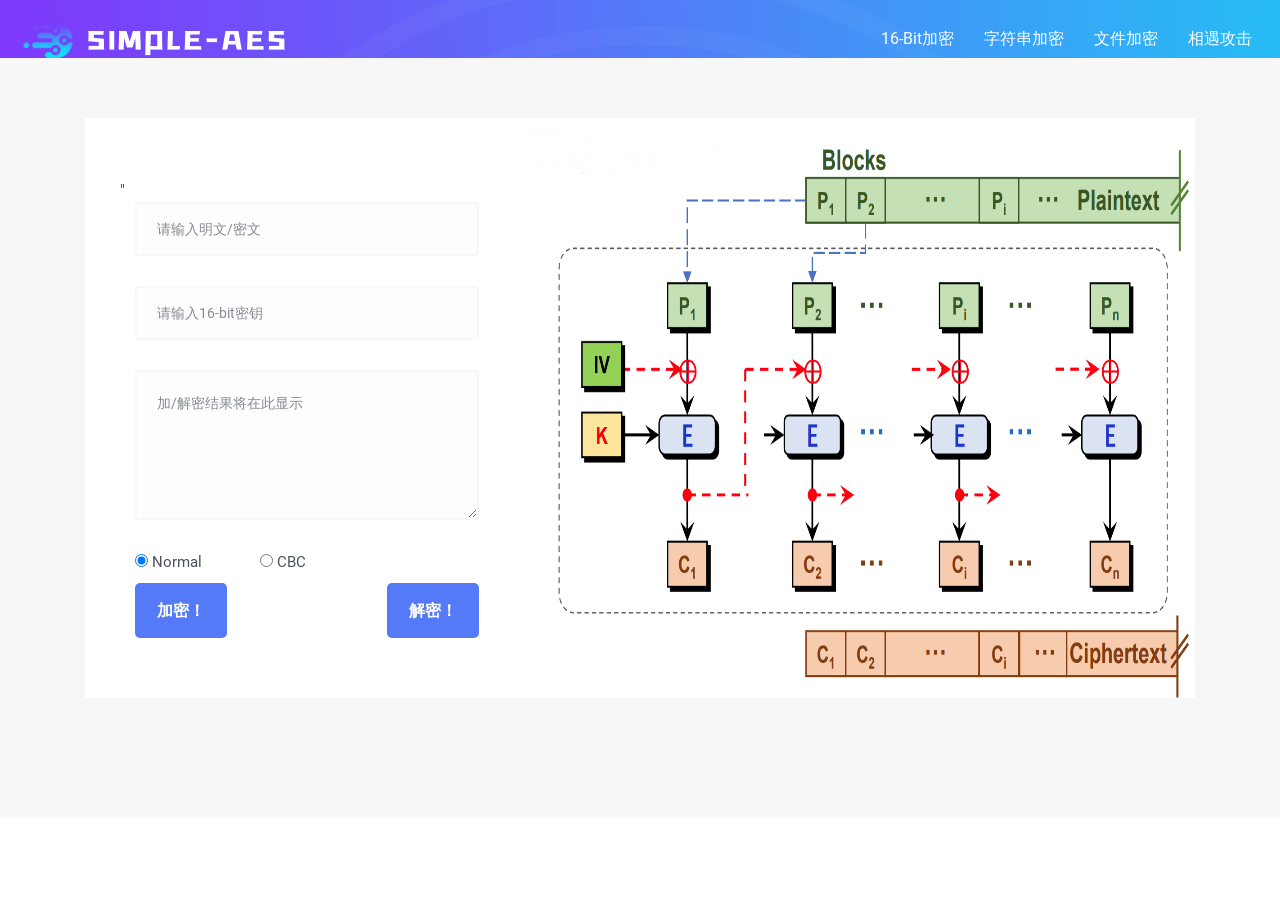
<file: templates/str.html>
<!DOCTYPE html>
<html lang="zxx">

<head>
    <!--====== Required meta tags ======-->
    <meta charset="utf-8">
    <meta http-equiv="x-ua-compatible" content="ie=edge">
    <meta name="description" content="">
    <meta name="viewport" content="width=device-width, initial-scale=1, shrink-to-fit=no">

    <!--====== Title ======-->
    <title> Markpro - Digital Marketplace HTML Template </title>
    <!--====== Bootstrap css ======-->
    <link rel="stylesheet" href="../static/css/bootstrap.min.css">
    <!--=== Owl-Carousel ===-->
    <link rel="stylesheet" href="../static/css/owl.carousel.min.css">
    <!--====== Magnific ======-->
    <link rel="stylesheet" href="../static/css/magnific-popup.css">
    <!--===nice-select===-->
    <link rel="stylesheet" href="../static/css/nice-select.css">
    <!--====== Animate CSS ======-->
    <link rel="stylesheet" href="../static/css/animate.min.css">
    <!--====== Font Awesome ======-->
    <link rel="stylesheet" href="../static/css/font-awesome.min.css">
    <!--====== Main Css ======-->
    <link rel="stylesheet" href="../static/css/style.css">
    <!--====== Responsive Css ======-->
    <link rel="stylesheet" href="../static/css/responsive.css">
</head>

<body>
    <!--====== Preloader Start ======-->
    <div id="preloader">
        <div class="loader-cubes">
            <div class="loader-cube1 loader-cube"></div>
            <div class="loader-cube2 loader-cube"></div>
            <div class="loader-cube4 loader-cube"></div>
            <div class="loader-cube3 loader-cube"></div>
        </div>
    </div>
    <!--====== Preloader End ======-->

    <!--====== Header Part Start ======-->
    <header class="header-two sticky-header">
        <div class="header-navigation">

            <div class="container-fluid d-flex align-items-center justify-content-between container-1470">
                <div class="header-left">
                    <div class="site-logo">
                        <img src="../static/picture/logo.png" >
                    </div>
                </div>
                <div class="header-right d-flex align-items-center justify-content-end">
                    <div class="site-nav-menu">
                        <ul class="primary-menu">
                            <li class="current">
                            </li>
                            <li>
                                <a  href="/" >16-bit加密</a>
                            </li>
                            <li>
                                <a href="/str">字符串加密</a>
                            </li>
                            <li>
                                <a  href="/file">文件加密</a>
                            </li>
                            <li>
                                <a href="/slove">相遇攻击</a>
                            </li>
                        </ul>
                        <a href="#0" class="nav-close"><i class="fal fa-times"></i></a>
                    </div>
            </div>
        </div>
        </div>

    </header>
    <!--====== Header Part End ======-->

     <!--====== Banner Start ======-->
    <div class="banner two"></div>
    <!--====== Banner End ======-->
<div class="contact-from">
        <div class="container">
            <div class="row">
                <div class="col-lg-12">
                    <div style="display: flex;">
                    <form class="blog-form" style="flex: 1;">
                        <div class="row">"
                            <div class="col-lg-12  wow fadeInUp" style="visibility: visible; animation-name: fadeInUp;">
                                <div class="form-group">
                                    <input type="text" placeholder="请输入明文/密文" required="" id="str_mingwen">
                                </div>
                            </div>
                            <div class="col-lg-12  wow fadeInUp" style="visibility: visible; animation-name: fadeInUp;">
                                <div class="form-group">
                                    <input type="text" placeholder="请输入16-bit密钥" required="" id="str_miyao" name="str_miyao">
                                </div>
                            </div>
                            <div class="col-lg-12 wow fadeInUp" style="visibility: visible; animation-name: fadeInUp;">
                                <div class="form-group">
                                    <textarea placeholder="加/解密结果将在此显示" required="" id="miwen" readonly></textarea>
                                </div>
                            </div>
                            <div class="col-lg-12 wow fadeInUp" style="visibility: visible; animation-name: fadeInUp;">
                                <div class="row">
                                    <div class="col-lg-4">
                                        <input class="chose-box" type="radio" name="options" id="normal" required checked>
                                        <label for="option1">Normal</label>
                                    </div>
                                    <div class="col-lg-4">
                                        <input class="chose-box" type="radio" name="options" id="CBC" required>
                                        <label for="option2">CBC</label>
                                    </div>
                                </div>
                            </div>
                            <div class="col-lg-12  wow fadeInUp" style="visibility: visible; animation-name: fadeInUp;">
                                <div class="form-group m-0 buttonn" style="display: flex; justify-content: space-between;">
                                    <button id="start-button" class="button main-btn" type="button" onclick="str_encode()">加密！</button>
                                    <button id="start-button" class="button main-btn" type="button" onclick="str_decode()">解密！</button>
                                </div>
                            </div>
                        </div>
                    </form>
                        <img src="../static/picture/CBC.png"  style="width: 60%; height: auto;"> <!-- 设置图片宽度 -->
                    </div>
                </div>
            </div>
        </div>
    </div>
</body>


    <!--====== Back to top start ======-->
    <div class="back-to-top">
        <a href="#0"> <i class="fas fa-arrow-up"></i> </a>
    </div>
    <!--====== Back to top start ======-->

    <!--====== Jquery ======-->
    <script src="../static/js/jquery-3.6.0.min.js"></script>
    <!--====== Bootstrap ======-->
    <script src="../static/js/bootstrap.bundle.min.js"></script>
    <!--=== Owl-Carousel ===-->
    <script src="../static/js/owl.carousel.min.js"></script>
    <!--====== Nice Select ======-->
    <script src="../static/js/jquery.nice-select.min.js"></script>
    <!--====== Magnific ======-->
    <script src="../static/js/jquery.magnific-popup.min.js"></script>
    <!--====== Wow ======-->
    <script src="../static/js/wow.min.js"></script>
    <!--====== Main JS ======-->
    <script src="../static/js/main.js"></script>
</body>
<script>
function str_encode() {
    const str_mingwen = document.getElementById("str_mingwen").value;
    const str_miyao = document.getElementById("str_miyao").value;
    var options = document.getElementsByName('options');
    var option;
    for (var i = 0; i < options.length; i++) {
        if (options[i].checked) {
            option = '' + options[i].id;
        }
    }
    var regex2 = /^[01]{16}$/;
    if (!regex2.test(str_miyao)) {
        alert('密钥必须是由10位的0或1组成的字符串！');
        return;
    }

    fetch('/str/str_encode', {
        method: 'POST',
        headers: {
            'Content-Type': 'application/json'
        },
        body: JSON.stringify({
            'str_mingwen': str_mingwen,
            'str_miyao': str_miyao,
            'option':option
        })
    })
    .then(response => response.json())
    .then(data => {
        document.getElementById("miwen").value = data.result;
    });
}

function str_decode() {
    const str_mingwen = document.getElementById("str_mingwen").value;
    const str_miyao = document.getElementById("str_miyao").value;
    var options = document.getElementsByName('options');
    var option;
    for (var i = 0; i < options.length; i++) {
        if (options[i].checked) {
            option = '' + options[i].id;
        }
    }
    var regex2 = /^[01]{16}$/;
    if (!regex2.test(str_miyao)) {
        alert('密钥必须是由10位的0或1组成的字符串！');
        return;
    }

    fetch('/str/str_decode', {
        method: 'POST',
        headers: {
            'Content-Type': 'application/json'
        },
        body: JSON.stringify({
            'str_mingwen': str_mingwen,
            'str_miyao': str_miyao,
            'option':option
        })
    })
    .then(response => response.json())
    .then(data => {
        document.getElementById("miwen").value = data.result;
    });
}


</script>
</html>
</file>
<file: static/css/nice-select.css>
.nice-select {
  -webkit-tap-highlight-color: transparent;
  background-color: #fff;
  border-radius: 5px;
  border: solid 1px #e8e8e8;
  box-sizing: border-box;
  clear: both;
  cursor: pointer;
  display: block;
  float: left;
  font-family: inherit;
  font-size: 14px;
  font-weight: normal;
  height: 42px;
  line-height: 40px;
  outline: none;
  padding-left: 18px;
  padding-right: 30px;
  position: relative;
  text-align: left !important;
  -webkit-transition: all 0.2s ease-in-out;
  transition: all 0.2s ease-in-out;
  -webkit-user-select: none;
     -moz-user-select: none;
      -ms-user-select: none;
          user-select: none;
  white-space: nowrap;
  width: auto; }
  .nice-select:hover {
    border-color: #dbdbdb; }
  .nice-select:active, .nice-select.open, .nice-select:focus {
    border-color: #999; }
  .nice-select:after {
    border-bottom: 2px solid #999;
    border-right: 2px solid #999;
    content: '';
    display: block;
    height: 5px;
    margin-top: -4px;
    pointer-events: none;
    position: absolute;
    right: 12px;
    top: 50%;
    -webkit-transform-origin: 66% 66%;
        -ms-transform-origin: 66% 66%;
            transform-origin: 66% 66%;
    -webkit-transform: rotate(45deg);
        -ms-transform: rotate(45deg);
            transform: rotate(45deg);
    -webkit-transition: all 0.15s ease-in-out;
    transition: all 0.15s ease-in-out;
    width: 5px; }
  .nice-select.open:after {
    -webkit-transform: rotate(-135deg);
        -ms-transform: rotate(-135deg);
            transform: rotate(-135deg); }
  .nice-select.open .list {
    opacity: 1;
    pointer-events: auto;
    -webkit-transform: scale(1) translateY(0);
        -ms-transform: scale(1) translateY(0);
            transform: scale(1) translateY(0); }
  .nice-select.disabled {
    border-color: #ededed;
    color: #999;
    pointer-events: none; }
    .nice-select.disabled:after {
      border-color: #cccccc; }
  .nice-select.wide {
    width: 100%; }
    .nice-select.wide .list {
      left: 0 !important;
      right: 0 !important; }
  .nice-select.right {
    float: right; }
    .nice-select.right .list {
      left: auto;
      right: 0; }
  .nice-select.small {
    font-size: 12px;
    height: 36px;
    line-height: 34px; }
    .nice-select.small:after {
      height: 4px;
      width: 4px; }
    .nice-select.small .option {
      line-height: 34px;
      min-height: 34px; }
  .nice-select .list {
    background-color: #fff;
    border-radius: 5px;
    box-shadow: 0 0 0 1px rgba(68, 68, 68, 0.11);
    box-sizing: border-box;
    margin-top: 4px;
    opacity: 0;
    overflow: hidden;
    padding: 0;
    pointer-events: none;
    position: absolute;
    top: 100%;
    left: 0;
    -webkit-transform-origin: 50% 0;
        -ms-transform-origin: 50% 0;
            transform-origin: 50% 0;
    -webkit-transform: scale(0.75) translateY(-21px);
        -ms-transform: scale(0.75) translateY(-21px);
            transform: scale(0.75) translateY(-21px);
    -webkit-transition: all 0.2s cubic-bezier(0.5, 0, 0, 1.25), opacity 0.15s ease-out;
    transition: all 0.2s cubic-bezier(0.5, 0, 0, 1.25), opacity 0.15s ease-out;
    z-index: 9; }
    .nice-select .list:hover .option:not(:hover) {
      background-color: transparent !important; }
  .nice-select .option {
    cursor: pointer;
    font-weight: 400;
    line-height: 40px;
    list-style: none;
    min-height: 40px;
    outline: none;
    padding-left: 18px;
    padding-right: 29px;
    text-align: left;
    -webkit-transition: all 0.2s;
    transition: all 0.2s; }
    .nice-select .option:hover, .nice-select .option.focus, .nice-select .option.selected.focus {
      background-color: #f6f6f6; }
    .nice-select .option.selected {
      font-weight: bold; }
    .nice-select .option.disabled {
      background-color: transparent;
      color: #999;
      cursor: default; }

.no-csspointerevents .nice-select .list {
  display: none; }

.no-csspointerevents .nice-select.open .list {
  display: block; }
</file>
<file: static/css/style.css>
/*-----------------------------------------------------------------------------------
    Template Name: Markpro - Digital Marketplace HTML Template 
    Version: 1.0
    Author: DivDojo
    Author URI: https://themeforest.net/user/divdojo
    Description: Digital Marketplace HTML Template
 

    Note: This is Main Style Scss File.
-----------------------------------------------------------------------------------
	CSS INDEX
	===================
    01. Normalize 
    02. Global
    03. Header
    04. Banner 
    05. Partners
    06. Category
    07. Featured 
    08. Unique Themes
    09. Price & Plan
    10. Testomonial
    11. Blog
    12. Why Choose
    13. Option
    14. Newest
    15. Footer
    16. Breadcrumb
    17. Blog Area
    18. Blog Details
    19. Pagination
    20. Widget Area
    21. Team
    22. About
    23. Service
    24. Map Area
    25. Contact-From
    26. FAQ
    27. Product-Details 
-----------------------------------------------------------------------------------*/
@import url("css2.css");
/* Normalize */
/**
 * 1. Correct the line height in all browsers.
 * 2. Prevent adjustments of font size after orientation changes in iOS.
 */
html {
  line-height: 1.15;
  -webkit-text-size-adjust: 100%;
}

/* Sections
	 ========================================================================== */
/**
 * Remove the margin in all browsers.
 */
body {
  margin: 0;
}

/**
 * Render the `main` element consistently in IE.
 */
main {
  display: block;
}

/**
 * Correct the font size and margin on `h1` elements within `section` and
 * `article` contexts in Chrome, Firefox, and Safari.
 */
h1 {
  font-size: 2em;
  margin: 0.67em 0;
}

/* Grouping content
	 ========================================================================== */
/**
 * 1. Add the correct box sizing in Firefox.
 * 2. Show the overflow in Edge and IE.
 */
hr {
  -webkit-box-sizing: content-box;
          box-sizing: content-box;
  height: 0;
  overflow: visible;
}

/**
 * 1. Correct the inheritance and scaling of font size in all browsers.
 * 2. Correct the odd `em` font sizing in all browsers.
 */
pre {
  font-family: monospace, monospace;
  font-size: 1em;
}

/* Text-level semantics
	 ========================================================================== */
/**
 * Remove the gray background on active links in IE 10.
 */
a {
  background-color: transparent;
}

/**
 * 1. Remove the bottom border in Chrome 57-
 * 2. Add the correct text decoration in Chrome, Edge, IE, Opera, and Safari.
 */
abbr[title] {
  border-bottom: none;
  text-decoration: underline;
  -webkit-text-decoration: underline dotted;
          text-decoration: underline dotted;
}

/**
 * Add the correct font weight in Chrome, Edge, and Safari.
 */
b,
strong {
  font-weight: bolder;
}

/**
 * 1. Correct the inheritance and scaling of font size in all browsers.
 * 2. Correct the odd `em` font sizing in all browsers.
 */
code,
kbd,
samp {
  font-family: monospace, monospace;
  font-size: 1em;
}

/**
 * Add the correct font size in all browsers.
 */
small {
  font-size: 80%;
}

/**
 * Prevent `sub` and `sup` elements from affecting the line height in
 * all browsers.
 */
sub,
sup {
  font-size: 75%;
  line-height: 0;
  position: relative;
  vertical-align: baseline;
}

sub {
  bottom: -0.25em;
}

sup {
  top: -0.5em;
}

/* Embedded content
	 ========================================================================== */
/**
 * Remove the border on images inside links in IE 10.
 */
img {
  border-style: none;
}

/* Forms
	 ========================================================================== */
/**
 * 1. Change the font styles in all browsers.
 * 2. Remove the margin in Firefox and Safari.
 */
button,
input,
optgroup,
select,
textarea {
  font-family: inherit;
  font-size: 100%;
  line-height: 1.15;
  margin: 0;
}

/**
 * Show the overflow in IE.
 * 1. Show the overflow in Edge.
 */
button,
input {
  overflow: visible;
}

/**
 * Remove the inheritance of text transform in Edge, Firefox, and IE.
 * 1. Remove the inheritance of text transform in Firefox.
 */
button,
select {
  text-transform: none;
}

/**
 * Correct the inability to style clickable types in iOS and Safari.
 */
button,
[type="button"],
[type="reset"],
[type="submit"] {
  -webkit-appearance: button;
}

/**
 * Remove the inner border and padding in Firefox.
 */
button::-moz-focus-inner,
[type="button"]::-moz-focus-inner,
[type="reset"]::-moz-focus-inner,
[type="submit"]::-moz-focus-inner {
  border-style: none;
  padding: 0;
}

/**
 * Restore the focus styles unset by the previous rule.
 */
button:-moz-focusring,
[type="button"]:-moz-focusring,
[type="reset"]:-moz-focusring,
[type="submit"]:-moz-focusring {
  outline: 1px dotted ButtonText;
}

/**
 * Correct the padding in Firefox.
 */
fieldset {
  padding: 0.35em 0.75em 0.625em;
}

/**
 * 1. Correct the text wrapping in Edge and IE.
 * 2. Correct the color inheritance from `fieldset` elements in IE.
 * 3. Remove the padding so developers are not caught out when they zero out
 *		`fieldset` elements in all browsers.
 */
legend {
  -webkit-box-sizing: border-box;
          box-sizing: border-box;
  color: inherit;
  display: table;
  max-width: 100%;
  padding: 0;
  white-space: normal;
}

/**
 * Add the correct vertical alignment in Chrome, Firefox, and Opera.
 */
progress {
  vertical-align: baseline;
}

/**
 * Remove the default vertical scrollbar in IE 10+.
 */
textarea {
  overflow: auto;
}

/**
 * 1. Add the correct box sizing in IE 10.
 * 2. Remove the padding in IE 10.
 */
[type="checkbox"],
[type="radio"] {
  -webkit-box-sizing: border-box;
          box-sizing: border-box;
  padding: 0;
}

/**
 * Correct the cursor style of increment and decrement buttons in Chrome.
 */
[type="number"]::-webkit-inner-spin-button,
[type="number"]::-webkit-outer-spin-button {
  height: auto;
}

/**
 * 1. Correct the odd appearance in Chrome and Safari.
 * 2. Correct the outline style in Safari.
 */
[type="search"] {
  -webkit-appearance: textfield;
  outline-offset: -2px;
}

/**
 * Remove the inner padding in Chrome and Safari on macOS.
 */
[type="search"]::-webkit-search-decoration {
  -webkit-appearance: none;
}

/**
 * 1. Correct the inability to style clickable types in iOS and Safari.
 * 2. Change font properties to `inherit` in Safari.
 */
::-webkit-file-upload-button {
  -webkit-appearance: button;
  font: inherit;
}

/* Interactive
	 ========================================================================== */
/*
 * Add the correct display in Edge, IE 10+, and Firefox.
 */
details {
  display: block;
}

/*
 * Add the correct display in all browsers.
 */
summary {
  display: list-item;
}

/* Misc
	 ========================================================================== */
/**
 * Add the correct display in IE 10+.
 */
template {
  display: none;
}

/**
 * Add the correct display in IE 10.
 */
[hidden] {
  display: none;
}

/* Box sizing
--------------------------------------------- */
/* Inherit box-sizing to more easily change it's value on a component level.
@link http://css-tricks.com/inheriting-box-sizing-probably-slightly-better-best-practice/ */
*,
*::before,
*::after {
  -webkit-box-sizing: inherit;
          box-sizing: inherit;
}

html {
  -webkit-box-sizing: border-box;
          box-sizing: border-box;
}

/*--------------------------------------------------------------
# Base
--------------------------------------------------------------*/
/* Typography
--------------------------------------------- */
body,
button,
input,
select,
optgroup,
textarea {
  color: #404040;
  font-family: -apple-system, BlinkMacSystemFont, "Segoe UI", Roboto, Oxygen-Sans, Ubuntu, Cantarell, "Helvetica Neue", sans-serif;
  font-size: 1rem;
  line-height: 1.5;
}

h1,
h2,
h3,
h4,
h5,
h6 {
  clear: both;
}

p {
  margin-bottom: 1.5em;
}

dfn,
cite,
em,
i {
  font-style: italic;
}

blockquote {
  margin: 0 1.5em;
}

address {
  margin: 0 0 1.5em;
}

pre {
  background: #eee;
  font-family: "Courier 10 Pitch", courier, monospace;
  line-height: 1.6;
  margin-bottom: 1.6em;
  max-width: 100%;
  overflow: auto;
  padding: 1.6em;
}

code,
kbd,
tt,
var {
  font-family: monaco, consolas, "Andale Mono", "DejaVu Sans Mono", monospace;
}

abbr,
acronym {
  border-bottom: 1px dotted #666;
  cursor: help;
}

mark,
ins {
  background: #fff9c0;
  text-decoration: none;
}

big {
  font-size: 125%;
}

/* Elements
--------------------------------------------- */
body {
  background: #fff;
}

hr {
  background-color: #ccc;
  border: 0;
  height: 1px;
  margin-bottom: 1.5em;
}

ul,
ol {
  margin: 0 0 1.5em 3em;
}

ul {
  list-style: disc;
}

ol {
  list-style: decimal;
}

li > ul,
li > ol {
  margin-bottom: 0;
  margin-left: 1.5em;
}

dt {
  font-weight: 700;
}

dd {
  margin: 0 1.5em 1.5em;
}

/* Make sure embeds and iframes fit their containers. */
embed,
iframe,
object {
  max-width: 100%;
}

img {
  height: auto;
  max-width: 100%;
}

figure {
  margin: 1em 0;
}

table {
  margin: 0 0 1.5em;
  width: 100%;
}

/* Links
--------------------------------------------- */
a {
  color: #4169e1;
}

a:visited {
  color: #800080;
}

a:hover,
a:focus,
a:active {
  color: #191970;
}

a:focus {
  outline: thin dotted;
}

a:hover,
a:active {
  outline: 0;
}

/* Forms
--------------------------------------------- */
button,
input[type="button"],
input[type="reset"],
input[type="submit"] {
  border: 1px solid;
  border-color: #ccc #ccc #bbb;
  border-radius: 3px;
  background: #e6e6e6;
  color: rgba(0, 0, 0, 0.8);
  line-height: 1;
  padding: 0.6em 1em 0.4em;
}

button:hover,
input[type="button"]:hover,
input[type="reset"]:hover,
input[type="submit"]:hover {
  border-color: #ccc #bbb #aaa;
}

button:active,
button:focus,
input[type="button"]:active,
input[type="button"]:focus,
input[type="reset"]:active,
input[type="reset"]:focus,
input[type="submit"]:active,
input[type="submit"]:focus {
  border-color: #aaa #bbb #bbb;
}

input[type="text"],
input[type="email"],
input[type="url"],
input[type="password"],
input[type="search"],
input[type="number"],
input[type="tel"],
input[type="range"],
input[type="date"],
input[type="month"],
input[type="week"],
input[type="time"],
input[type="datetime"],
input[type="datetime-local"],
input[type="color"],
textarea {
  color: #666;
  border: 1px solid #ccc;
  border-radius: 3px;
  padding: 3px;
}

input[type="text"]:focus,
input[type="email"]:focus,
input[type="url"]:focus,
input[type="password"]:focus,
input[type="search"]:focus,
input[type="number"]:focus,
input[type="tel"]:focus,
input[type="range"]:focus,
input[type="date"]:focus,
input[type="month"]:focus,
input[type="week"]:focus,
input[type="time"]:focus,
input[type="datetime"]:focus,
input[type="datetime-local"]:focus,
input[type="color"]:focus,
textarea:focus {
  color: #111;
}

select {
  border: 1px solid #ccc;
}

textarea {
  width: 100%;
}

/*--------------------------------------------------------------
# Layouts
--------------------------------------------------------------*/
/*--------------------------------------------------------------
# Components
--------------------------------------------------------------*/
/* Navigation
--------------------------------------------- */
.main-navigation {
  display: block;
  width: 100%;
}

.main-navigation ul {
  display: none;
  list-style: none;
  margin: 0;
  padding-left: 0;
}

.main-navigation ul ul {
  -webkit-box-shadow: 0 3px 3px rgba(0, 0, 0, 0.2);
          box-shadow: 0 3px 3px rgba(0, 0, 0, 0.2);
  float: left;
  position: absolute;
  top: 100%;
  left: -999em;
  z-index: 99999;
}

.main-navigation ul ul ul {
  left: -999em;
  top: 0;
}

.main-navigation ul ul li:hover > ul,
.main-navigation ul ul li.focus > ul {
  display: block;
  left: auto;
}

.main-navigation ul ul a {
  width: 200px;
}

.main-navigation ul li:hover > ul,
.main-navigation ul li.focus > ul {
  left: auto;
}

.main-navigation li {
  position: relative;
}

.main-navigation a {
  display: block;
  text-decoration: none;
}

/* Small menu. */
.menu-toggle,
.main-navigation.toggled ul {
  display: block;
}

@media screen and (min-width: 37.5em) {
  .menu-toggle {
    display: none;
  }
  .main-navigation ul {
    display: -webkit-box;
    display: -ms-flexbox;
    display: flex;
  }
}

.site-main .comment-navigation,
.site-main
.posts-navigation,
.site-main
.post-navigation {
  margin: 0 0 1.5em;
}

.comment-navigation .nav-links,
.posts-navigation .nav-links,
.post-navigation .nav-links {
  display: -webkit-box;
  display: -ms-flexbox;
  display: flex;
}

.comment-navigation .nav-previous,
.posts-navigation .nav-previous,
.post-navigation .nav-previous {
  -webkit-box-flex: 1;
      -ms-flex: 1 0 50%;
          flex: 1 0 50%;
}

.comment-navigation .nav-next,
.posts-navigation .nav-next,
.post-navigation .nav-next {
  text-align: end;
  -webkit-box-flex: 1;
      -ms-flex: 1 0 50%;
          flex: 1 0 50%;
}

/* Posts and pages
--------------------------------------------- */
.sticky {
  display: block;
}

.post,
.page {
  margin: 0 0 1.5em;
}

.updated:not(.published) {
  display: none;
}

.page-content,
.entry-content,
.entry-summary {
  margin: 1.5em 0 0;
}

.page-links {
  clear: both;
  margin: 0 0 1.5em;
}

/* Comments
--------------------------------------------- */
.comment-content a {
  word-wrap: break-word;
}

.bypostauthor {
  display: block;
}

/* Widgets
--------------------------------------------- */
.widget {
  margin: 0 0 1.5em;
}

.widget select {
  max-width: 100%;
}

/* Media
--------------------------------------------- */
.page-content .wp-smiley,
.entry-content .wp-smiley,
.comment-content .wp-smiley {
  border: none;
  margin-bottom: 0;
  margin-top: 0;
  padding: 0;
}

/* Make sure logo link wraps around logo image. */
.custom-logo-link {
  display: inline-block;
}

/* Captions
--------------------------------------------- */
.wp-caption {
  margin-bottom: 1.5em;
  max-width: 100%;
}

.wp-caption img[class*="wp-image-"] {
  display: block;
  margin-left: auto;
  margin-right: auto;
}

.wp-caption .wp-caption-text {
  margin: 0.8075em 0;
}

.wp-caption-text {
  text-align: center;
}

/* Galleries
--------------------------------------------- */
.gallery {
  margin-bottom: 1.5em;
  display: -ms-grid;
  display: grid;
  grid-gap: 1.5em;
}

.gallery-item {
  display: inline-block;
  text-align: center;
  width: 100%;
}

.gallery-columns-2 {
  -ms-grid-columns: (1fr)[2];
      grid-template-columns: repeat(2, 1fr);
}

.gallery-columns-3 {
  -ms-grid-columns: (1fr)[3];
      grid-template-columns: repeat(3, 1fr);
}

.gallery-columns-4 {
  -ms-grid-columns: (1fr)[4];
      grid-template-columns: repeat(4, 1fr);
}

.gallery-columns-5 {
  -ms-grid-columns: (1fr)[5];
      grid-template-columns: repeat(5, 1fr);
}

.gallery-columns-6 {
  -ms-grid-columns: (1fr)[6];
      grid-template-columns: repeat(6, 1fr);
}

.gallery-columns-7 {
  -ms-grid-columns: (1fr)[7];
      grid-template-columns: repeat(7, 1fr);
}

.gallery-columns-8 {
  -ms-grid-columns: (1fr)[8];
      grid-template-columns: repeat(8, 1fr);
}

.gallery-columns-9 {
  -ms-grid-columns: (1fr)[9];
      grid-template-columns: repeat(9, 1fr);
}

.gallery-caption {
  display: block;
}

/*--------------------------------------------------------------
# Plugins
--------------------------------------------------------------*/
/* Jetpack infinite scroll
--------------------------------------------- */
/* Hide the Posts Navigation and the Footer when Infinite Scroll is in use. */
.infinite-scroll .posts-navigation,
.infinite-scroll.neverending .site-footer {
  display: none;
}

/* Re-display the Theme Footer when Infinite Scroll has reached its end. */
.infinity-end.neverending .site-footer {
  display: block;
}

/*--------------------------------------------------------------
# Utilities
--------------------------------------------------------------*/
/* Accessibility
--------------------------------------------- */
/* Text meant only for screen readers. */
.screen-reader-text {
  border: 0;
  clip: rect(1px, 1px, 1px, 1px);
  -webkit-clip-path: inset(50%);
          clip-path: inset(50%);
  height: 1px;
  margin: -1px;
  overflow: hidden;
  padding: 0;
  position: absolute !important;
  width: 1px;
  word-wrap: normal !important;
}

.screen-reader-text:focus {
  background-color: #f1f1f1;
  border-radius: 3px;
  -webkit-box-shadow: 0 0 2px 2px rgba(0, 0, 0, 0.6);
          box-shadow: 0 0 2px 2px rgba(0, 0, 0, 0.6);
  clip: auto !important;
  -webkit-clip-path: none;
          clip-path: none;
  color: #21759b;
  display: block;
  font-size: 0.875rem;
  font-weight: 700;
  height: auto;
  left: 5px;
  line-height: normal;
  padding: 15px 23px 14px;
  text-decoration: none;
  top: 5px;
  width: auto;
  z-index: 100000;
}

/* Do not show the outline on the skip link target. */
#primary[tabindex="-1"]:focus {
  outline: 0;
}

/* Alignments
--------------------------------------------- */
.alignleft {
  /*rtl:ignore*/
  float: left;
  /*rtl:ignore*/
  margin-right: 1.5em;
  margin-bottom: 1.5em;
}

.alignright {
  /*rtl:ignore*/
  float: right;
  /*rtl:ignore*/
  margin-left: 1.5em;
  margin-bottom: 1.5em;
}

.aligncenter {
  clear: both;
  display: block;
  margin-left: auto;
  margin-right: auto;
  margin-bottom: 1.5em;
}

/*=======  Global   =======*/
body {
  font-weight: 400;
  font-style: normal;
  overflow-x: hidden;
  font-size: 15px;
  line-height: 1.66;
  font-family: "Roboto", sans-serif;
  color: #4A5159;
  overflow-x: hidden;
}

* {
  margin: 0;
  padding: 0;
  -webkit-box-sizing: border-box;
          box-sizing: border-box;
}

img {
  max-width: 100%;
  -webkit-transition: all 0.3s ease-out;
  transition: all 0.3s ease-out;
}

a:focus,
.slick-initialized .slick-slide:focus,
input:focus,
textarea:focus,
select:focus,
button:focus {
  text-decoration: none;
  outline: none;
  -webkit-box-shadow: none;
          box-shadow: none;
}

::-webkit-scrollbar {
  background-color: #ccc;
  width: 8px;
  height: 4px;
}

::-webkit-scrollbar-thumb {
  background-color: #051c35;
}

.slick-slide img {
  display: inline-block;
}

a:focus,
a:hover {
  text-decoration: none;
}

i,
span,
a {
  display: inline-block;
}

h1,
h2,
h3,
h4,
h5,
h6 {
  font-weight: 700;
  margin: 0px;
  color: #051c35;
  font-family: "Josefin Sans", sans-serif;
}

ul,
ol {
  margin: 0px;
  padding: 0px;
  list-style-type: none;
}

p {
  margin: 0px;
  color: #4A5159;
}

a {
  -webkit-transition: all 0.3s ease-out;
  transition: all 0.3s ease-out;
  color: #547af8;
  text-decoration: none;
}

/*======= Input Styles =======*/
input,
textarea,
select {
  width: 100%;
  height: 64px;
  background-color: #fff;
  color: #81a3bb;
  padding: 0 30px;
  font-size: 16px;
  border: none;
}

.form-control:focus {
  -webkit-box-shadow: none;
          box-shadow: none;
}

textarea {
  height: 170px;
  display: inherit;
  padding-top: 20px;
}

::-webkit-input-placeholder {
  color: inherit;
  opacity: 1;
}

:-ms-input-placeholder {
  color: inherit;
  opacity: 1;
}

::-ms-input-placeholder {
  color: inherit;
  opacity: 1;
}

::placeholder {
  color: inherit;
  opacity: 1;
}

input[type="search"]::-ms-clear {
  display: none;
  width: 0;
  height: 0;
}

input[type="search"]::-ms-reveal {
  display: none;
  width: 0;
  height: 0;
}

input[type="search"]::-webkit-search-decoration,
input[type="search"]::-webkit-search-cancel-button,
input[type="search"]::-webkit-search-results-button,
input[type="search"]::-webkit-search-results-decoration {
  display: none;
}

input[type=checkbox],
input[type=radio] {
  height: auto;
  width: auto;
}

.form-group {
  position: relative;
}

.form-group input,
.form-group textarea,
.form-group select {
  padding-right: 40px;
}

.form-group .icon {
  position: absolute;
  right: 30px;
  z-index: 2;
  top: 50%;
  -webkit-transform: translateY(-50%);
          transform: translateY(-50%);
  color: #81a3bb;
  line-height: 1;
}

.form-group.textarea-group .icon {
  -webkit-transform: translateY(0);
          transform: translateY(0);
  top: 20px;
}

/*======= Common Class =======*/
.main-btn {
  height: 55px;
  padding: 0px 22px;
  background-color: #547af8;
  font-size: 16px;
  font-weight: 700;
  color: #fff !important;
  line-height: 55px;
  position: relative;
  z-index: 1;
  border: none;
  border-radius: 5px;
  font-family: 'Roboto', sans-serif;
}

.main-btn::before {
  content: "";
  position: absolute;
  left: 0;
  top: 0;
  width: 0;
  height: 100%;
  z-index: -1;
  border-radius: 5px;
  background-color: #051c35;
  -webkit-transition: 0.3s;
  transition: 0.3s;
  opacity: 0;
  visibility: hidden;
  border-radius: 5px;
}

.main-btn:hover {
  color: #fff;
}

.main-btn:hover::before {
  width: 100%;
  opacity: 1;
  visibility: visible;
}

.main-btn i {
  margin-right: 5px;
  position: relative;
  top: 2px;
}

h1.head {
  font-size: 62px;
  line-height: 1.16;
  font-weight: 700;
  color: #051c35;
}

h2.breadd {
  font-size: 62px;
  line-height: 1.16;
  font-weight: 700;
  color: #051c35;
}

h2.title {
  font-size: 35px;
  line-height: 1.28;
  font-weight: 700;
  color: #051c35;
}

h3.subtitle {
  font-size: 24px;
  line-height: 1.41;
  font-weight: 700;
  color: #051c35;
}

h3.blogtitle {
  font-size: 26px;
  line-height: 1.38;
  font-weight: 600;
  color: #051c35;
}

h4.lasthead {
  font-size: 20px;
  line-height: 1.5;
  font-weight: 600;
  color: #051c35;
}

h5 {
  font-size: 18px;
  line-height: 1.55;
  font-weight: 600;
  color: #051c35;
}

p.text {
  font-size: 15px;
  line-height: 1.66;
  font-weight: 400;
  color: #4A5159;
}

a {
  text-decoration: none;
}

a {
  font-size: 15px;
  line-height: 1.66;
  font-family: 'Roboto', sans-serif;
}

.section-head {
  margin-top: -4px;
}

.section-head h2.title {
  padding-bottom: 11px;
}

/*======= Preloader =======*/
div#preloader {
  margin: auto;
  position: fixed;
  width: 100%;
  height: 100%;
  background-color: #fff;
  z-index: 9999999;
  display: -webkit-box;
  display: -ms-flexbox;
  display: flex;
  -ms-flex-line-pack: center;
      align-content: center;
  -webkit-box-pack: center;
      -ms-flex-pack: center;
          justify-content: center;
}

div#preloader .loader-cubes {
  top: 50%;
  left: 50%;
  margin-left: -25px;
  margin-top: -25px;
  width: 50px;
  height: 50px;
  position: absolute;
  -webkit-transform: rotateZ(45deg);
          transform: rotateZ(45deg);
}

div#preloader .loader-cubes .loader-cube {
  float: left;
  width: 50%;
  height: 50%;
  position: relative;
  -webkit-transform: scale(1.1);
          transform: scale(1.1);
}

div#preloader .loader-cubes .loader-cube::before {
  content: "";
  position: absolute;
  top: 0;
  left: 0;
  width: 100%;
  height: 100%;
  -webkit-animation: sk-foldCubeAngle 2.4s infinite linear both;
          animation: sk-foldCubeAngle 2.4s infinite linear both;
  -webkit-transform-origin: 100% 100%;
          transform-origin: 100% 100%;
  background: #547af8;
}

div#preloader .loader-cubes .loader-cube.loader-cube2 {
  -webkit-transform: scale(1.1) rotateZ(90deg);
          transform: scale(1.1) rotateZ(90deg);
}

div#preloader .loader-cubes .loader-cube.loader-cube2::before {
  -webkit-animation-delay: 0.3s;
          animation-delay: 0.3s;
}

div#preloader .loader-cubes .loader-cube .loader-cube4 {
  -webkit-transform: scale(1.1) rotateZ(270deg);
          transform: scale(1.1) rotateZ(270deg);
}

div#preloader .loader-cubes .loader-cube .loader-cube4::before {
  -webkit-animation-delay: 0.9s;
          animation-delay: 0.9s;
}

div#preloader .loader-cubes .loader-cube .loader-cube3 {
  -webkit-transform: scale(1.1) rotateZ(180deg);
          transform: scale(1.1) rotateZ(180deg);
}

div#preloader .loader-cubes .loader-cube .loader-cube3::before {
  -webkit-animation-delay: 0.6s;
          animation-delay: 0.6s;
}

/*=== Back to top css =======*/
.back-to-top {
  position: fixed;
  right: 30px;
  bottom: 30px;
  display: none;
  z-index: 999999;
}

.back-to-top a {
  color: #fff;
  background: #0c59db;
  height: 50px;
  width: 50px;
  text-align: center;
  line-height: 50px;
  font-size: 20px;
}

/*=======  Animations  =======*/
@-webkit-keyframes sticky {
  0% {
    top: -200px;
  }
  100% {
    top: 0;
  }
}
@keyframes sticky {
  0% {
    top: -200px;
  }
  100% {
    top: 0;
  }
}

@-webkit-keyframes spin {
  100% {
    -webkit-transform: rotate(360deg);
            transform: rotate(360deg);
  }
}

@keyframes spin {
  100% {
    -webkit-transform: rotate(360deg);
            transform: rotate(360deg);
  }
}

@-webkit-keyframes sk-foldCubeAngle {
  0%,
  10% {
    -webkit-transform: perspective(140px) rotateX(-180deg);
            transform: perspective(140px) rotateX(-180deg);
    opacity: 0;
  }
  25%,
  75% {
    -webkit-transform: perspective(140px) rotateX(0);
            transform: perspective(140px) rotateX(0);
    opacity: 1;
  }
  100%,
  90% {
    -webkit-transform: perspective(140px) rotateY(180deg);
            transform: perspective(140px) rotateY(180deg);
    opacity: 0;
  }
}

@keyframes sk-foldCubeAngle {
  0%,
  10% {
    -webkit-transform: perspective(140px) rotateX(-180deg);
            transform: perspective(140px) rotateX(-180deg);
    opacity: 0;
  }
  25%,
  75% {
    -webkit-transform: perspective(140px) rotateX(0);
            transform: perspective(140px) rotateX(0);
    opacity: 1;
  }
  100%,
  90% {
    -webkit-transform: perspective(140px) rotateY(180deg);
            transform: perspective(140px) rotateY(180deg);
    opacity: 0;
  }
}

@-webkit-keyframes pulseBtnBefore {
  0% {
    -webkit-transform: scale(1);
            transform: scale(1);
    opacity: 1;
  }
  100% {
    -webkit-transform: scale(1.5);
            transform: scale(1.5);
    opacity: 0;
  }
}

@keyframes pulseBtnBefore {
  0% {
    -webkit-transform: scale(1);
            transform: scale(1);
    opacity: 1;
  }
  100% {
    -webkit-transform: scale(1.5);
            transform: scale(1.5);
    opacity: 0;
  }
}

@-webkit-keyframes pulseBtnAfter {
  0% {
    -webkit-transform: scale(1);
            transform: scale(1);
    opacity: 1;
  }
  100% {
    -webkit-transform: scale(2);
            transform: scale(2);
    opacity: 0;
  }
}

@keyframes pulseBtnAfter {
  0% {
    -webkit-transform: scale(1);
            transform: scale(1);
    opacity: 1;
  }
  100% {
    -webkit-transform: scale(2);
            transform: scale(2);
    opacity: 0;
  }
}

@-webkit-keyframes rotate {
  0% {
    -webkit-transform: rotate(-15deg);
            transform: rotate(-15deg);
  }
  100% {
    -webkit-transform: rotate(360deg);
            transform: rotate(360deg);
  }
}

@keyframes rotate {
  0% {
    -webkit-transform: rotate(-15deg);
            transform: rotate(-15deg);
  }
  100% {
    -webkit-transform: rotate(360deg);
            transform: rotate(360deg);
  }
}

@-webkit-keyframes rotateTwo {
  0% {
    -webkit-transform: rotate(15deg);
            transform: rotate(15deg);
  }
  100% {
    -webkit-transform: rotate(-360deg);
            transform: rotate(-360deg);
  }
}

@keyframes rotateTwo {
  0% {
    -webkit-transform: rotate(15deg);
            transform: rotate(15deg);
  }
  100% {
    -webkit-transform: rotate(-360deg);
            transform: rotate(-360deg);
  }
}

@-webkit-keyframes scale {
  0% {
    -webkit-transform: scale(0);
            transform: scale(0);
  }
  50% {
    -webkit-transform: scale(2);
            transform: scale(2);
  }
  100% {
    -webkit-transform: scale(0);
            transform: scale(0);
  }
}

@keyframes scale {
  0% {
    -webkit-transform: scale(0);
            transform: scale(0);
  }
  50% {
    -webkit-transform: scale(2);
            transform: scale(2);
  }
  100% {
    -webkit-transform: scale(0);
            transform: scale(0);
  }
}

@-webkit-keyframes borosoto {
  0% {
    -webkit-transform: scale(1);
            transform: scale(1);
  }
  50% {
    -webkit-transform: scale(1.08);
            transform: scale(1.08);
  }
  100% {
    -webkit-transform: scale(1);
            transform: scale(1);
  }
}

@keyframes borosoto {
  0% {
    -webkit-transform: scale(1);
            transform: scale(1);
  }
  50% {
    -webkit-transform: scale(1.08);
            transform: scale(1.08);
  }
  100% {
    -webkit-transform: scale(1);
            transform: scale(1);
  }
}

@-webkit-keyframes pulse-border {
  0% {
    -webkit-transform: translateX(-50%) translateY(-50%) translateZ(0) scale(1);
            transform: translateX(-50%) translateY(-50%) translateZ(0) scale(1);
    opacity: 1;
  }
  100% {
    -webkit-transform: translateX(-50%) translateY(-50%) translateZ(0) scale(1.3);
            transform: translateX(-50%) translateY(-50%) translateZ(0) scale(1.3);
    opacity: 0;
  }
}

@keyframes pulse-border {
  0% {
    -webkit-transform: translateX(-50%) translateY(-50%) translateZ(0) scale(1);
            transform: translateX(-50%) translateY(-50%) translateZ(0) scale(1);
    opacity: 1;
  }
  100% {
    -webkit-transform: translateX(-50%) translateY(-50%) translateZ(0) scale(1.3);
            transform: translateX(-50%) translateY(-50%) translateZ(0) scale(1.3);
    opacity: 0;
  }
}

/*=======  Header  =======*/
.header-navigation {
  background-color: #fff;
  width: 100%;
  margin: 0 auto;
  padding: 0 0;
  -webkit-transition-duration: 0.5s;
  transition-duration: 0.5s;
}
.primary-menu{
  width: 100%;
}
.header-navigation .primary-menu li {
  display: inline-block;
  line-height: 5.33;
  position: relative;
}

.header-navigation .primary-menu li .dd-trigger {
  font-size: 12px;
  font-weight: 500;
  color: #b1b1b1;
  position: absolute;
  right: 13px;
  top: 50%;
  -webkit-transform: translateY(-50%);
  transform: translateY(-50%);
  line-height: 1;
  -webkit-transition: 0.3s;
  transition: 0.3s;
}

@media (max-width: 1199px) {
  .header-navigation .primary-menu li .dd-trigger {
    right: -5px;
  }
}

.header-navigation .primary-menu li a.drop {
  margin-right: 18px;
}

.header-navigation .primary-menu li a {
  font-size: 18px;
  color: #555;
  padding: 10px;
  font-family: "Roboto", sans-serif;
  text-transform: capitalize;
  margin: 0 10px;
}

@media (max-width: 1199px) {
  .header-navigation .primary-menu li a {
    padding: 8px;
    margin: 0 5px;
    font-size: 15px;
  }
}

.header-navigation .primary-menu li .submenu {
  position: absolute;
  left: 0;
  top: 110%;
  width: 200px;
  background-color: #fff;
  -webkit-transition: all 0.3s ease-out 0s;
  transition: all 0.3s ease-out 0s;
  z-index: 99;
  height: auto;
  -webkit-box-shadow: 0 5px 10px rgba(0, 0, 0, 0.1);
          box-shadow: 0 5px 10px rgba(0, 0, 0, 0.1);
  border-top: 2px solid #547af8;
  opacity: 0;
  visibility: hidden;
}

.header-navigation .primary-menu li .submenu li {
  line-height: 1;
  margin: 0;
  display: block;
}

.header-navigation .primary-menu li .submenu li:not(:last-child) {
  border-bottom: 1px solid rgba(0, 0, 0, 0.05);
}

.header-navigation .primary-menu li .submenu li a {
  padding: 14px 20px;
  font-size: 16px;
  display: block;
  margin: 0;
}

.header-navigation .primary-menu li .submenu li a:hover {
  background-color: #547af8;
  color: #fff;
}

.header-navigation .primary-menu li .submenu li .dd-trigger {
  right: 20px;
}

.header-navigation .primary-menu li .submenu li a:hover ~ .dd-trigger {
  color: #fff;
}

.header-navigation .primary-menu li .submenu li .submenu {
  left: 100%;
  top: 20%;
}

.header-navigation .primary-menu li .submenu li:hover > .submenu {
  top: 0;
}

.header-navigation .primary-menu li:hover > .submenu {
  visibility: visible;
  top: 100%;
  opacity: 1;
}

.header-navigation .primary-menu li.current > a,
.header-navigation .primary-menu li.current > .dd-trigger,
.header-navigation .primary-menu li a:hover,
.header-navigation .primary-menu li a:hover ~ .dd-trigger {
  color: #547af8;
}

@media (max-width: 991px) {
  .header-navigation .primary-menu li.current > a,
  .header-navigation .primary-menu li.current > .dd-trigger,
  .header-navigation .primary-menu li a:hover,
  .header-navigation .primary-menu li a:hover ~ .dd-trigger {
    color: #fff;
  }
}

@media (max-width: 560px) {
  .header-navigation .site-logo {
    max-width: 150px;
  }
}

.header-navigation .site-logo .sticky-logo {
  display: none;
}

.header-navigation .header-extra {
  margin-left: 20px;
}

.header-navigation .header-extra .shoping-mini-cart .cart-icon {
  position: relative;
}

.header-navigation .header-extra .shoping-mini-cart .cart-icon span.number {
  position: absolute;
  top: -18px;
  right: -12px;
  border-radius: 50%;
  background: #547af8;
  width: 26px;
  height: 26px;
  text-align: center;
  line-height: 2.16;
  font-size: 12px;
  color: white;
}

.header-navigation .cart-icon,
.header-navigation .search-icon {
  font-size: 18px;
  color: #555;
  margin-right: 30px;
}

@media (max-width: 1199px) {
  .header-navigation .cart-icon,
  .header-navigation .search-icon {
    margin-right: 20px;
  }
}

.header-navigation .cart-icon:hover,
.header-navigation .search-icon:hover {
  color: #547af8;
}

.header-navigation .search-widget .search-form {
  position: fixed;
  left: 0;
  top: 0;
  width: 100vw;
  background-color: rgba(35, 35, 35, 0.9);
  display: -webkit-box;
  display: -ms-flexbox;
  display: flex;
  -webkit-box-pack: center;
  -ms-flex-pack: center;
  justify-content: center;
  -webkit-box-align: center;
  -ms-flex-align: center;
  align-items: center;
  -webkit-transition: all 0.5s;
  transition: all 0.5s;
  will-change: transform, opacity;
  height: 0;
  z-index: -1;
  opacity: 0;
}

.header-navigation .search-widget .search-form .search-close {
  font-size: 30px;
  color: #fff;
  position: absolute;
  right: 50px;
  top: 50px;
  line-height: 1;
}

.header-navigation .search-widget .search-form form {
  width: 50%;
}

.header-navigation .search-widget .search-form input {
  background-color: transparent;
  font-size: 20px;
  color: #fff;
  border-bottom: 2px solid rgba(255, 255, 255, 0.6);
  padding: 0 30px;
}

.header-navigation .search-widget .search-form.opened {
  height: 100vh;
  opacity: 1;
  z-index: 99;
}

.header-navigation .offcanvas-icon,
.header-navigation .nav-toggler {
  position: relative;
  width: 25px;
  height: 25px;
  display: -webkit-box;
  display: -ms-flexbox;
  display: flex;
  -ms-flex-wrap: wrap;
  flex-wrap: wrap;
  -webkit-box-align: center;
  -ms-flex-align: center;
  align-items: center;
  line-height: 1;
  cursor: pointer;
}

.header-navigation .offcanvas-icon span,
.header-navigation .nav-toggler span {
  background-color: #547af8;
  height: 2px;
  width: 100%;
  -webkit-box-flex: 0;
  -ms-flex: 0 0 100%;
  flex: 0 0 100%;
  -webkit-transition: 0.3s;
  transition: 0.3s;
  position: relative;
}

.header-navigation .nav-toggler {
  display: none;
}

.header-navigation .nav-toggler.menu-opened span:nth-child(1) {
  -webkit-transform: rotate3d(0, 0, 1, 45deg);
  transform: rotate3d(0, 0, 1, 45deg);
  top: 8px;
}

.header-navigation .nav-toggler.menu-opened span:nth-child(2) {
  opacity: 0;
}

.header-navigation .nav-toggler.menu-opened span:nth-child(3) {
  -webkit-transform: rotate3d(0, 0, 1, -45deg);
  transform: rotate3d(0, 0, 1, -45deg);
  top: -8px;
}

.header-navigation .nav-close {
  display: none;
  font-size: 20px;
  color: #fff;
  position: absolute;
  right: 20px;
  top: 20px;
  line-height: 1;
}

.header-navigation .navbar-btn {
  margin-left: 0px;
}

@media (max-width: 1199px) {
  .header-navigation .navbar-btn {
    margin-left: 30px;
  }
}

@media (max-width: 767px) {
  .header-navigation .navbar-btn {
    margin-left: 20px;
  }
}

@media (max-width: 575px) {
  .header-navigation .navbar-btn {
    display: none;
  }
}

.header-navigation .navbar-btn a {
  font-size: 15px;
  font-weight: 700;
  background-color: #547af8;
  color: #fff;
  border: 2px solid #547af8;
  border-radius: 5px;
  padding: 12px 22px;
  height: 55px;
}

@media (max-width: 1199px) {
  .header-navigation .navbar-btn a {
    padding: 15px 20px;
  }
}

.header-navigation .navbar-btn a i {
  margin-right: 10px;
  position: relative;
  top: 2px;
}

@media (max-width: 1199px) {
  .header-navigation .navbar-btn a i {
    margin-right: 5px;
  }
}

.header-navigation .navbar-btn a:hover {
  background-color: transparent;
  color: #547af8;
}

.site-logo {
  max-width: 300px;
}

/*======= Sticky Header  =======*/
.sticky-header {
  position: absolute;
  z-index: 999;
  width: 100%;
  top: 55px;
}

.sticky-header:not(.sticky-on) .header-navigation {
  border-radius: 9px;
}

.sticky-header.sticky-on .header-navigation {
  position: fixed;
  top: 0;
  width: 100%;
  z-index: 999;
  -webkit-animation: sticky 1.2s;
  animation: sticky 1.2s;
  background-color: #fff;
  -webkit-box-shadow: 0px 5px 5px 0px rgba(0, 0, 0, 0.04);
          box-shadow: 0px 5px 5px 0px rgba(0, 0, 0, 0.04);
}

.sticky-header.sticky-on .header-navigation .sticky-logo {
  display: block;
}

.sticky-header.sticky-on .header-navigation .main-logo {
  display: none;
}

.sticky-header.sticky-on .header-navigation:not(.breakpoint-on) .primary-menu > li {
  line-height: 5.33;
}

.sticky-header.sticky-on .header-navigation:not(.breakpoint-on) .primary-menu > li a,
.sticky-header.sticky-on .header-navigation:not(.breakpoint-on) .primary-menu > li .dd-trigger {
  color: #555;
}

.sticky-header.sticky-on .header-navigation:not(.breakpoint-on) .primary-menu > li.current > a,
.sticky-header.sticky-on .header-navigation:not(.breakpoint-on) .primary-menu > li.current > .dd-trigger,
.sticky-header.sticky-on .header-navigation:not(.breakpoint-on) .primary-menu > li a:hover,
.sticky-header.sticky-on .header-navigation:not(.breakpoint-on) .primary-menu > li a:hover ~ .dd-trigger {
  color: #547af8;
}

.sticky-header.sticky-on .header-navigation:not(.breakpoint-on) .primary-menu > li .submenu li a:hover {
  color: #fff;
}

.sticky-header.sticky-on.header-four .navbar-btn a {
  background-color: #547af8;
}

.sticky-header.sticky-on.header-four .nav-toggler {
  border: 1px solid #547af8;
}

.sticky-header.sticky-on.header-four .nav-toggler span {
  background-color: #547af8;
}

/*=======  Header Navigation  =======*/
.header-navigation {
  z-index: 99999999999999;
}

.header-navigation.breakpoint-on {
  padding: 20px 0;
}

.header-navigation.breakpoint-on .nav-toggler {
  display: -webkit-box;
  display: -ms-flexbox;
  display: flex;
}

.header-navigation.breakpoint-on .site-nav-menu {
  position: fixed;
  top: 0;
  height: 100vh;
  width: 300px;
  padding: 50px 25px;
  background-color: #051c35;
  z-index: 999;
  overflow-x: hidden;
  overflow-y: scroll;
  left: -300px;
  visibility: hidden;
  opacity: 0;
  -webkit-transition: 0.3s;
  transition: 0.3s;
}

.header-navigation.breakpoint-on .site-nav-menu .nav-close {
  display: block;
}

.header-navigation.breakpoint-on .site-nav-menu::-webkit-scrollbar {
  background-color: #051c35;
}

.header-navigation.breakpoint-on .site-nav-menu.menu-opened {
  left: 0;
  visibility: visible;
  opacity: 1;
}

.header-navigation.breakpoint-on .site-nav-menu::-webkit-scrollbar {
  width: 5px;
}

.header-navigation.breakpoint-on .site-nav-menu .primary-menu li {
  margin: 0;
  padding: 0;
  display: block;
}

.header-navigation.breakpoint-on .site-nav-menu .primary-menu li a {
  color: #fff;
  display: block;
  padding: 15px 25px 15px 0;
  font-size: 15px;
  line-height: 1.66;
  border-bottom: 1px solid rgba(255, 255, 255, 0.2);
}

.header-navigation.breakpoint-on .site-nav-menu .primary-menu li .dd-trigger {
  display: block;
  top: 0;
  -webkit-transform: translate(0);
  transform: translate(0);
  right: 0 !important;
  height: 45px;
  width: 45px;
  color: #fff;
  cursor: pointer;
  text-align: center;
  line-height: 45px;
  border-left: 1px solid rgba(255, 255, 255, 0.2);
}

.header-navigation.breakpoint-on .site-nav-menu .primary-menu li .dd-trigger i {
  -webkit-transition: 0.3s;
  transition: 0.3s;
}

.header-navigation.breakpoint-on .site-nav-menu .primary-menu li .submenu {
  padding-left: 15px;
  -webkit-transition: 0;
  transition: 0;
  border: none;
}

.header-navigation.breakpoint-on .site-nav-menu .primary-menu li .submenu a {
  color: #fff !important;
  display: block;
  padding: 15px 25px 15px 0;
  line-height: 1.66;
}

.header-navigation.breakpoint-on .site-nav-menu .primary-menu li .submenu a:hover {
  background-color: transparent !important;
}

.header-navigation.breakpoint-on .site-nav-menu .primary-menu li .submenu,
.header-navigation.breakpoint-on .site-nav-menu .primary-menu li li .submenu {
  position: unset;
  top: 0;
  width: 100%;
  -webkit-transition: none;
  transition: none;
  visibility: visible;
  opacity: 1;
  background-color: transparent;
  -webkit-box-shadow: none;
          box-shadow: none;
  display: none;
}

.header-navigation.breakpoint-on .site-nav-menu .primary-menu li.current:before {
  position: absolute;
  left: -25px;
  top: 2px;
  bottom: 2px;
  width: 2px;
  background-color: #fff;
  content: "";
}

/*=======  Header Navigation  =======*/
.header-navigation .header-extra .menu-cart {
  position: relative;
}

.header-navigation .header-extra .menu-cart .mini-cart {
  position: absolute;
  left: -50%;
  -webkit-transform: translateX(-50%);
          transform: translateX(-50%);
  top: 25px;
}

.header-navigation .header-extra .menu-cart .mini-cart .widget_shopping_cart {
  position: absolute;
  z-index: 9;
  border-radius: 0;
  border: none;
  text-align: left;
  background: #fff;
  display: block;
  left: 0;
  opacity: 0;
  right: 0;
  padding: 15px 20px !important;
  top: 26px;
  padding-left: 0;
  visibility: hidden;
  min-width: 300px;
  -webkit-box-shadow: 0px 30px 70px 0px rgba(137, 139, 142, 0.15);
          box-shadow: 0px 30px 70px 0px rgba(137, 139, 142, 0.15);
  margin: 0;
  -webkit-transform: scale(1, 0);
  transform: scale(1, 0);
  -webkit-transform-origin: 0 0;
  transform-origin: 0 0;
  -webkit-transition: all 0.3s ease-in-out;
  transition: all 0.3s ease-in-out;
  overflow: hidden;
}

.header-navigation .header-extra .menu-cart .mini-cart .widget_shopping_cart .widget_shopping_cart_content .product_list_widget {
  width: 100%;
  margin: 0;
  padding: 0;
  border-bottom: 1px solid #ddd;
  padding-bottom: 20px;
}

.header-navigation .header-extra .menu-cart .mini-cart .widget_shopping_cart .widget_shopping_cart_content .product_list_widget .mini_cart_item {
  position: initial;
  display: block;
  margin-right: 0;
}

.header-navigation .header-extra .menu-cart .mini-cart .widget_shopping_cart .widget_shopping_cart_content .product_list_widget .mini_cart_item .remove_from_cart_button {
  position: absolute;
  right: 15px;
}

.header-navigation .header-extra .menu-cart .mini-cart .widget_shopping_cart .widget_shopping_cart_content .product_list_widget .mini_cart_item > a {
  display: inline-block;
  font-size: 16px;
  line-height: 1.62;
  color: #6f7987;
  font-weight: 600;
  -webkit-transition: 0.3s;
  transition: 0.3s;
}

.header-navigation .header-extra .menu-cart .mini-cart .widget_shopping_cart .widget_shopping_cart_content .product_list_widget .mini_cart_item > a img {
  max-width: 70px;
  margin-right: 10px;
}

.header-navigation .header-extra .menu-cart .mini-cart .widget_shopping_cart .widget_shopping_cart_content .product_list_widget .mini_cart_item > a:hover {
  color: #547af8;
}

.header-navigation .header-extra .menu-cart .mini-cart .widget_shopping_cart .widget_shopping_cart_content .product_list_widget .mini_cart_item .quantity {
  display: none;
}

.header-navigation .header-extra .menu-cart .mini-cart .widget_shopping_cart .widget_shopping_cart_content .woocommerce-mini-cart__total {
  padding: 20px 0;
  margin-bottom: 0;
  display: block;
  clear: both;
}

.header-navigation .header-extra .menu-cart .mini-cart .widget_shopping_cart .widget_shopping_cart_content .woocommerce-mini-cart__total .amount {
  float: right;
}

.header-navigation .header-extra .menu-cart .mini-cart .widget_shopping_cart .widget_shopping_cart_content .woocommerce-mini-cart__buttons a.button.main-btn {
  height: 55px;
  line-height: 3.43;
  display: inline-block;
  width: 100%;
  border-radius: 50px;
  text-align: center;
}

.header-navigation .header-extra .menu-cart .mini-cart .widget_shopping_cart .widget_shopping_cart_content .woocommerce-mini-cart__buttons a.button.main-btn:before {
  display: none;
}

.header-navigation .header-extra .menu-cart .mini-cart .widget_shopping_cart .widget_shopping_cart_content .woocommerce-mini-cart__buttons a.button.main-btn:first-child {
  display: none;
}

.header-navigation .header-extra .menu-cart:hover .widget_shopping_cart {
  opacity: 1;
  visibility: visible;
  -webkit-transform: scale(1);
  transform: scale(1);
}

/*=======  Index-2 Header Start =======*/
.header-two.sticky-header {
  position: fixed;
  z-index: 999;
  width: 100%;
  top: 0px;
  left: 0px;
}

.header-two.sticky-header .header-navigation {
  background-color: rgba(255, 255, 255, 0);
  border-radius: 0px;
  -webkit-box-shadow: none;
          box-shadow: none;
}

.header-two.sticky-header .header-navigation .primary-menu li .submenu li a {
  color: #555;
}

.header-two.sticky-header .header-navigation .primary-menu li .submenu li a:hover {
  color: #fff;
}

.header-two.sticky-header .header-navigation .primary-menu li .dd-trigger {
  color: #ffffff !important;
}

.header-two.sticky-header .header-navigation .primary-menu li a {
  color: white;
}

.header-two.sticky-header .header-navigation .primary-menu li a:hover {
  color: #fff;
}

.header-two.sticky-header .header-navigation .primary-menu li.current a {
  color: #fff;
}

.header-two.sticky-header .header-navigation a {
  color: white;
}

.header-two.sticky-header .header-navigation a:hover {
  color: #fff;
}

.header-two.sticky-header.sticky-on {
  background: #fff;
}

.header-two.sticky-header.sticky-on .header-navigation {
  background: -webkit-gradient(linear, left top, right top, from(#7e3afb), to(#29b9f5));
  background: linear-gradient(left, #7e3afb 0%, #29b9f5 100%);
  -webkit-box-shadow: 0px 5px 5px 0px rgba(0, 0, 0, 0.04);
          box-shadow: 0px 5px 5px 0px rgba(0, 0, 0, 0.04);
}

.header-two.sticky-header.sticky-on .header-navigation .primary-menu li .submenu li a {
  color: #555;
}

.header-two.sticky-header.sticky-on .header-navigation .primary-menu li .submenu li a:hover {
  color: #fff;
}

.header-two.sticky-header.sticky-on .header-navigation .primary-menu li .dd-trigger {
  color: #ffffff;
}

.header-two.sticky-header.sticky-on .header-navigation .primary-menu li a {
  color: white;
}

.header-two.sticky-header.sticky-on .header-navigation .primary-menu li a:hover {
  color: #fff;
}

.header-two.sticky-header.sticky-on .header-navigation .primary-menu li.current a {
  color: #fff;
}

.header-two.sticky-header.sticky-on .header-navigation a {
  color: white;
}

.header-two.sticky-header.sticky-on .header-navigation a:hover {
  color: #fff;
}

.header-two.sticky-header .header-navigation .offcanvas-icon span,
.header-two.sticky-header .header-navigation .nav-toggler span {
  background-color: #ffffff;
}

.header-two .header-navigation .navbar-btn a {
  background-color: #ffffff00;
  border: 2px solid #ffffff;
}

/*=======  Index-3 Header Start =======*/
.header-three.sticky-header {
  top: 0px;
  border-bottom: 1px solid rgba(255, 255, 255, 0.14);
}

.header-three.sticky-header .header-navigation {
  background-color: rgba(0, 0, 0, 0);
  width: 100%;
  border-radius: 0px;
}

.header-three.sticky-header .header-navigation .primary-menu > li > a {
  color: white;
}

.header-three.sticky-header .header-navigation .primary-menu li .dd-trigger {
  color: #ffffff;
}

.header-three.sticky-header .header-navigation .cart-icon,
.header-three.sticky-header .header-navigation .search-icon {
  font-size: 18px;
  color: #fff;
  margin-right: 30px;
}

.header-three.sticky-header .header-navigation .navbar-btn a:hover {
  color: #fff;
}

.header-three.sticky-header.sticky-on {
  top: 0px;
  border-bottom: 0px;
}

.header-three.sticky-header.sticky-on .header-navigation {
  background-color: rgba(0, 0, 0, 0);
  width: 100%;
  border-radius: 0px;
  background: #547af8;
}

.header-three.sticky-header.sticky-on .header-navigation .primary-menu > li > a {
  color: white;
}

.header-three.sticky-header.sticky-on .header-navigation .primary-menu li .dd-trigger {
  color: #ffffff;
}

.header-three.sticky-header.sticky-on .header-navigation .cart-icon,
.header-three.sticky-header.sticky-on .header-navigation .search-icon {
  font-size: 18px;
  color: #fff;
  margin-right: 30px;
}

.header-three.sticky-header.sticky-on .header-navigation .header-extra .shoping-mini-cart .cart-icon span.number {
  background: #ffffff;
  color: #051c35;
}

.header-three.sticky-header.sticky-on .header-navigation .navbar-btn a {
  border: 2px solid #fff;
}

.header-three.sticky-header.sticky-on .header-navigation:not(.breakpoint-on) .primary-menu > li > a {
  color: #fff;
}

.header-three.sticky-header.sticky-on .header-navigation:not(.breakpoint-on) .primary-menu > li a ~ .dd-trigger {
  color: #ffffff !important;
}

.header-three.sticky-header.sticky-on .header-navigation .offcanvas-icon span,
.header-three.sticky-header.sticky-on .header-navigation .nav-toggler span {
  background-color: #ffffff;
}

/*=======  Index-3 Header Start =======*/
/*=======  Banner Start =======*/
.banner {
  background-color: #f7f7f7;
  padding: 300px 0px 170px;
  position: relative;
  z-index: 1;
  overflow: hidden;
}

.banner .main-btn i {
  margin-right: 0;
}

.banner .shape-1 {
  position: absolute;
  top: 0%;
  right: -10%;
  z-index: -1;
  height: 100%;
}

.banner .shape-2 {
  position: absolute;
  top: 0px;
  left: 0px;
  z-index: -1;
  height: 100%;
}

.banner .banner-content {
  position: relative;
  z-index: 2;
}

.banner .banner-content .main-content i {
  margin-right: 0;
  position: initial;
  top: 0;
}

.banner .banner-content p.text {
  font-size: 18px;
  line-height: 1.55;
  padding: 27px 0px 36px;
}

.banner .banner-content .form-group .form-control {
  height: 64px;
  padding: 0px 115px 0px 20px;
  font-size: 17px;
  line-height: 1.58;
  color: #a5a7aa;
  border-radius: 5px;
  background-color: white;
  -webkit-box-shadow: 0px 20px 24px 0px rgba(138, 149, 160, 0.02);
          box-shadow: 0px 20px 24px 0px rgba(138, 149, 160, 0.02);
  border: 0px;
}

.banner .banner-content .form-group .form-control::-webkit-input-placeholder {
  font-size: 17px;
  color: #a5a7aa;
}

.banner .banner-content .form-group .form-control:-ms-input-placeholder {
  font-size: 17px;
  color: #a5a7aa;
}

.banner .banner-content .form-group .form-control::-ms-input-placeholder {
  font-size: 17px;
  color: #a5a7aa;
}

.banner .banner-content .form-group .form-control::placeholder {
  font-size: 17px;
  color: #a5a7aa;
}

.banner .banner-content .form-group button.icon {
  right: 5px;
  color: #fff;
  border-radius: 5px;
}

.banner .banner-icon {
  position: relative;
  z-index: 1;
  width: 100%;
  height: 100%;
}

.banner .banner-icon .icon {
  position: absolute;
  display: -webkit-box;
  display: -ms-flexbox;
  display: flex;
  -webkit-box-pack: center;
  -ms-flex-pack: center;
  justify-content: center;
  -webkit-box-align: center;
  -ms-flex-align: center;
  align-items: center;
  z-index: 1;
}

.banner .banner-icon .icon-1 {
  top: 0%;
  left: 5%;
  border-radius: 10px;
  background: white;
  -webkit-box-shadow: 0px 14px 25px 0px rgba(71, 103, 138, 0.05);
          box-shadow: 0px 14px 25px 0px rgba(71, 103, 138, 0.05);
  width: 111px;
  height: 111px;
  -webkit-animation: borosoto 4s ease-out infinite;
  animation: borosoto 4s ease-out infinite;
}

.banner .banner-icon .icon-2 {
  top: -10%;
  left: 75%;
  border-radius: 10px;
  background-color: white;
  -webkit-box-shadow: 0px 14px 25px 0px rgba(71, 103, 138, 0.09);
          box-shadow: 0px 14px 25px 0px rgba(71, 103, 138, 0.09);
  width: 170px;
  height: 170px;
  -webkit-animation: borosoto 3s ease-in-out infinite;
  animation: borosoto 3s ease-in-out infinite;
}

.banner .banner-icon .icon-3 {
  top: 38%;
  left: 110%;
  border-radius: 10px;
  background-color: white;
  -webkit-box-shadow: 0px 14px 25px 0px rgba(71, 103, 138, 0.05);
          box-shadow: 0px 14px 25px 0px rgba(71, 103, 138, 0.05);
  width: 123px;
  height: 123px;
  -webkit-animation: borosoto 4s ease infinite;
  animation: borosoto 4s ease infinite;
}

.banner .banner-icon .icon-4 {
  top: 52%;
  left: 15%;
  border-radius: 10px;
  background-color: white;
  -webkit-box-shadow: 0px 14px 25px 0px rgba(71, 103, 138, 0.05);
          box-shadow: 0px 14px 25px 0px rgba(71, 103, 138, 0.05);
  width: 197px;
  height: 197px;
  -webkit-animation: borosoto 3s ease-in-out infinite;
  animation: borosoto 3s ease-in-out infinite;
}

.banner .banner-icon .icon-5 {
  bottom: -26%;
  left: 100%;
  border-radius: 10px;
  background-color: white;
  -webkit-box-shadow: 0px 14px 25px 0px rgba(71, 103, 138, 0.09);
          box-shadow: 0px 14px 25px 0px rgba(71, 103, 138, 0.09);
  width: 139px;
  height: 139px;
  -webkit-animation: borosoto 2s ease-in infinite;
  animation: borosoto 2s ease-in infinite;
}

/*=======  Banner End =======*/
/*======= Index-2 Banner Start =======*/
.banner.two {
  width: 100%;
  height: 10%;
  background-color: #ffffff;
  background-image: url("../image/banner-2.jpg");
  background-repeat: no-repeat;
  background-size: 100% 100%;
  background-position: top left;
  padding: 4.5% 0px 0px;
  position: relative;
  z-index: 1;
  overflow: hidden;
}

.banner.two .main-btn i {
  margin-right: 0;
}

.banner.two .banner-content {
  position: relative;
  z-index: 2;
  padding-bottom: 120px;
}

.banner.two .banner-content h1.head {
  color: #fff;
}

.banner.two .banner-content p.text {
  color: #fff;
  font-size: 25px;
  line-height: 1.55;
  padding: 27px 0px 36px;
}

.banner.two .banner-content .form-group {
  width: 50%;
  margin: 0 auto 0px;
}

.banner.two .banner-content .form-group .form-control {
  height: 64px;
  padding: 0px 115px 0px 20px;
  font-size: 17px;
  line-height: 1.58;
  color: #c5cbd0;
  border-radius: 5px;
  background-color: white;
  -webkit-box-shadow: 0px 20px 24px 0px rgba(138, 149, 160, 0.02);
          box-shadow: 0px 20px 24px 0px rgba(138, 149, 160, 0.02);
  border: 0px;
}

.banner.two .banner-content .form-group .form-control::-webkit-input-placeholder {
  font-size: 17px;
  line-height: 1.58;
  color: #c5cbd0;
}

.banner.two .banner-content .form-group .form-control:-ms-input-placeholder {
  font-size: 17px;
  line-height: 1.58;
  color: #c5cbd0;
}

.banner.two .banner-content .form-group .form-control::-ms-input-placeholder {
  font-size: 17px;
  line-height: 1.58;
  color: #c5cbd0;
}

.banner.two .banner-content .form-group .form-control::placeholder {
  font-size: 17px;
  line-height: 1.58;
  color: #c5cbd0;
}

.banner.two .banner-content .form-group button.icon {
  background: rgba(255, 255, 255, 0);
  right: 0px;
  border-radius: 5px;
}

.banner.two .banner-content .form-group button.icon i {
  color: #9499a0;
}

.banner.two .banner-content .form-group button.icon:before {
  display: none;
}

.banner.two .video {
  position: relative;
}

.banner.two .video a.video-button {
  border-radius: 50%;
  background: white;
  width: 101px;
  height: 101px;
  line-height: 6.7;
  text-align: center;
  border-radius: 50%;
  background: white;
  position: absolute;
  top: 50%;
  left: 50%;
  -webkit-transform: translate(-50%, -50%);
  transform: translate(-50%, -50%);
}

.banner.two .video a.video-button i {
  margin-left: 5px;
  color: #547af8;
  font-size: 24px;
}

.banner.two .video a.video-button:before {
  background-color: rgba(255, 255, 255, 0.102);
  width: 125px;
  height: 125px;
  -webkit-animation-delay: .5s;
  animation-delay: .5s;
  border-radius: 50%;
  -webkit-transition: all ease 0.3s;
  transition: all ease 0.3s;
  top: 50%;
  left: 50%;
  -webkit-transform: translate(-50%, -50%);
  transform: translate(-50%, -50%);
  position: absolute;
  content: "";
  display: block;
  -webkit-animation: pulse-border 6s ease-out infinite;
  animation: pulse-border 6s ease-out infinite;
}

.banner.two .video a.video-button:after {
  display: block;
  background-color: rgba(255, 255, 255, 0.09);
  height: 140px;
  width: 140px;
  -webkit-animation-delay: .5s;
  animation-delay: .5s;
  border-radius: 50%;
  -webkit-transition: all ease 0.3s;
  transition: all ease 0.3s;
  top: 50%;
  left: 50%;
  -webkit-transform: translate(-50%, -50%);
  transform: translate(-50%, -50%);
  position: absolute;
  content: "";
  -webkit-animation: pulse-border 3s ease-out infinite;
  animation: pulse-border 3s ease-out infinite;
}

/*======= Index-2 Banner Start =======*/
/*======= Index-2 Banner Start =======*/
.bannner.three .banner-content {
  position: relative;
  z-index: 2;
}

.bannner.three .banner-content .main-btn i {
  margin-right: 0;
}

.bannner.three .banner-content h1.head {
  color: #fff;
}

.bannner.three .banner-content h1.head span {
  color: #547af8;
}

.bannner.three .banner-content p.text {
  color: #fff;
  font-size: 18px;
  line-height: 28px;
  padding: 27px 0px 36px;
}

.bannner.three .banner-content .form-group {
  width: 70%;
  margin: 0px auto 0px;
}

.bannner.three .banner-content .form-group .form-control {
  height: 64px;
  padding: 0px 80px 0px 20px;
  font-size: 17px;
  line-height: 1.55;
  color: #a5a7aa;
  border-radius: 5px;
  background-color: white;
  -webkit-box-shadow: 0px 20px 24px 0px rgba(138, 149, 160, 0.02);
          box-shadow: 0px 20px 24px 0px rgba(138, 149, 160, 0.02);
  border: 0px;
}

.bannner.three .banner-content .form-group .form-control::-webkit-input-placeholder {
  font-size: 17px;
  line-height: 1.58;
  color: #a5a7aa;
}

.bannner.three .banner-content .form-group .form-control:-ms-input-placeholder {
  font-size: 17px;
  line-height: 1.58;
  color: #a5a7aa;
}

.bannner.three .banner-content .form-group .form-control::-ms-input-placeholder {
  font-size: 17px;
  line-height: 1.58;
  color: #a5a7aa;
}

.bannner.three .banner-content .form-group .form-control::placeholder {
  font-size: 17px;
  line-height: 1.58;
  color: #a5a7aa;
}

.bannner.three .banner-content .form-group button.icon {
  right: 5px;
  color: #fff;
  border-radius: 5px;
}

.bannner.three .heroarea .single {
  padding: 310px 0px 310px;
  position: relative;
  z-index: 1;
  background-size: cover !important;
  background-position: center !important;
  background-repeat: no-repeat !important;
}

.bannner.three .heroarea .single .overlay {
  position: absolute;
  top: 0;
  left: 0;
  width: 100%;
  height: 100%;
  background-color: rgba(0, 0, 0, 0.749);
  content: '';
}

.bannner.three .heroarea .owl-nav .owl-next,
.bannner.three .heroarea .owl-nav .owl-prev {
  position: absolute;
  border: 1px solid rgba(236, 236, 236, 0.2);
  border-radius: 50%;
  background-color: rgba(247, 247, 247, 0);
  width: 84px;
  height: 84px;
  color: #fff;
  text-align: center;
  line-height: 5.6;
  font-size: 22px;
  z-index: 1;
  display: -webkit-box;
  display: -ms-flexbox;
  display: flex;
  -webkit-box-align: center;
      -ms-flex-align: center;
          align-items: center;
  -webkit-box-pack: center;
      -ms-flex-pack: center;
          justify-content: center;
}

.bannner.three .heroarea .owl-nav .owl-prev {
  top: 50%;
  left: 90px;
  -webkit-transform: translateY(-50%);
  transform: translateY(-50%);
}

.bannner.three .heroarea .owl-nav .owl-next {
  top: 50%;
  right: 90px;
  -webkit-transform: translateY(-50%);
  transform: translateY(-50%);
}

/*======= Index-2 Banner Start =======*/
/*=======  Partners Start =======*/
.partner {
  padding: 120px 0 60px;
  background-color: #f7f7f7;
}

.partner .totalpartner .single {
  display: block;
  text-align: center;
  -webkit-filter: grayscale(0);
  filter: grayscale(0);
  -webkit-transition: 0.3s;
  transition: 0.3s;
}

.partner .totalpartner .single img {
  max-width: 160px;
  margin: 0 auto 0px;
}

.partner .totalpartner .single:hover {
  opacity: 0.6;
  -webkit-filter: grayscale(1);
  filter: grayscale(1);
}

.partner.index-2 {
  padding: 60px 0 60px;
  background: white;
}

/*=======  Partners End =======*/
/*=======  Category Start =======*/
.category {
  padding: 22px 0 60px;
  background-color: #f7f7f7;
}

.category .category-box {
  margin-top: 76px;
  padding: 30px 30px 30px;
  border-radius: 10px;
  background-color: white;
  text-align: center;
  -webkit-transition: 0.5s;
  transition: 0.5s;
}

.category .category-box a.thumb {
  border-color: white;
  border: 4px solid white;
  border-radius: 50%;
  background-color: #f7f7f7;
  -webkit-box-shadow: 0px 4px 20px 0px rgba(69, 82, 95, 0.06);
          box-shadow: 0px 4px 20px 0px rgba(69, 82, 95, 0.06);
  width: 92px;
  height: 92px;
  display: -webkit-box;
  display: -ms-flexbox;
  display: flex;
  -webkit-box-pack: center;
  -ms-flex-pack: center;
  justify-content: center;
  -webkit-box-align: center;
  -ms-flex-align: center;
  align-items: center;
  margin: -76px auto 0px auto;
}

.category .category-box .content > h4.lasthead {
  padding-top: 26px;
}

.category .category-box .content > h4.lasthead > a.link {
  font-size: 20px;
  line-height: 1.5;
  font-weight: 600;
  color: #051c35;
  font-family: 'Josefin Sans', sans-serif;
  text-decoration: none;
}

.category .category-box .content .link {
  color: #6f7987;
  -webkit-transition: 0.3s;
  transition: 0.3s;
}

.category .category-box .content .link:hover {
  color: #547af8;
  text-decoration: underline;
}

.category .category-box:hover {
  -webkit-box-shadow: 0 5px 35px 0 rgba(0, 0, 0, 0.1);
          box-shadow: 0 5px 35px 0 rgba(0, 0, 0, 0.1);
}

.category a.main-btn {
  margin-top: 40px;
  color: #fff;
}

.categorry-three {
  padding: 30px 0px 60px;
  background-color: #f7f7f7;
}

.categorry-three .category-box {
  margin-top: 30px;
  border-radius: 10px;
  background-color: white;
  -webkit-box-shadow: 0px 11px 25px 0px rgba(244, 244, 244, 0.2);
          box-shadow: 0px 11px 25px 0px rgba(244, 244, 244, 0.2);
}

.categorry-three .category-box .thumb {
  padding: 10px 10px 10px;
  border-radius: 10px;
  overflow: hidden;
}

.categorry-three .category-box .thumb a img {
  width: 100%;
  -webkit-transition: 0.6s;
  transition: 0.6s;
}

.categorry-three .category-box .content {
  padding: 0px 30px 22px;
}

.categorry-three .category-box .content .aurtor {
  border: 4px solid #fff;
  border-radius: 50%;
  background-color: #f7f7f7;
  -webkit-box-shadow: 0px 4px 20px 0px rgba(69, 82, 95, 0.09);
          box-shadow: 0px 4px 20px 0px rgba(69, 82, 95, 0.09);
  width: 82px;
  height: 82px;
  display: -webkit-box;
  display: -ms-flexbox;
  display: flex;
  -webkit-box-pack: center;
  -ms-flex-pack: center;
  justify-content: center;
  -webkit-box-align: center;
  -ms-flex-align: center;
  align-items: center;
  margin: -30px auto;
  -webkit-transform: translateY(-22px);
  transform: translateY(-22px);
}

.categorry-three .category-box .content .aurtor img {
  max-width: 90%;
}

.categorry-three .category-box .content h4.lasthead {
  padding-top: 30px;
}

.categorry-three .category-box:hover .thumb > a > img {
  -webkit-transform: scale(1.04);
  transform: scale(1.04);
}

/*=======  Category End =======*/
/*=======  Featured Start =======*/
.feature {
  padding: 60px 0px 120px;
  background-color: #f7f7f7;
}

.feature .link {
  text-align: right;
}

.feature .section-head {
  padding-bottom: 22px;
}

.feature .feature-box {
  overflow: hidden;
  margin-top: 30px;
  position: relative;
  background-color: white;
  -webkit-box-shadow: 0px 11px 25px 0px rgba(244, 244, 244, 0.2);
          box-shadow: 0px 11px 25px 0px rgba(244, 244, 244, 0.2);
  border-radius: 15px;
  z-index: 1;
  -webkit-transition: 0.3s;
  transition: 0.3s;
}

.feature .feature-box .love {
  position: absolute;
  top: 30px;
  right: 30px;
  border-radius: 3px;
  background-color: #f8f8f8;
  position: absolute;
  width: 50px;
  height: 50px;
  line-height: 3.33;
  text-align: center;
  color: #051c35;
  z-index: 2;
  -webkit-transition: 0.3s;
  transition: 0.3s;
}

.feature .feature-box .love:hover {
  color: #547af8;
}

.feature .feature-box .thumb {
  overflow: hidden;
  display: block;
}

.feature .feature-box .thumb img {
  width: 100%;
  -webkit-transform: scale(1);
  transform: scale(1);
}

.feature .feature-box .content {
  padding: 30px 30px 30px;
}

.feature .feature-box .content h5 a {
  font-size: 18px;
  line-height: 1.55;
  font-weight: 600;
  color: #051c35;
  font-family: 'Josefin Sans', sans-serif;
}

.feature .feature-box .content p.text {
  color: #6f7987;
}

.feature .feature-box .content p.text a.link {
  -webkit-transition: 0.3s;
  transition: 0.3s;
  color: #6f7987;
}

.feature .feature-box .content p.text a.link:hover {
  text-decoration: underline;
  color: #547af8;
}

.feature .feature-box .content .review {
  color: #ffad54;
}

.feature .feature-box .content .review i {
  padding-right: 2px;
}

.feature .feature-box .content .past-part {
  padding-top: 20px;
  display: -webkit-box;
  display: -ms-flexbox;
  display: flex;
  -webkit-box-pack: justify;
  -ms-flex-pack: justify;
  justify-content: space-between;
  -webkit-box-align: center;
  -ms-flex-align: center;
  align-items: center;
}

.feature .feature-box .content .past-part .buton a.preview {
  width: 104px;
  height: 44px;
  border: 1px solid rgba(4, 10, 41, 0.12);
  border-radius: 3px;
  color: #051c35;
  line-height: 2.93;
  text-align: center;
  font-weight: 500;
  background: #fff;
}

.feature .feature-box .content .past-part .buton a.preview:hover {
  color: #fff;
  background: #547af8;
}

.feature .feature-box .content .past-part .buton a.cart {
  margin-left: 20px;
  width: 44px;
  height: 44px;
  border: 1px solid rgba(4, 10, 41, 0.12);
  border-radius: 3px;
  color: #fff;
  line-height: 2.93;
  text-align: center;
  font-weight: 500;
  background: #547af8;
}

.feature .feature-box .content .past-part .buton a.cart:hover {
  background: #fff;
  color: #051c35;
}

.feature .feature-box:hover {
  -webkit-box-shadow: 0 5px 15px 0 rgba(0, 0, 0, 0.05);
          box-shadow: 0 5px 15px 0 rgba(0, 0, 0, 0.05);
}

.feature .feature-box:hover .thumb img {
  -webkit-transform: scale(1.08);
  transform: scale(1.08);
}

.feature.three {
  padding: 120px 0px 120px;
}

/*=======  Featured End =======*/
/*=======  Unique Themes Start =======*/
.unique {
  padding: 120px 0px 120px;
  background-color: #fff;
}

.unique .link {
  text-align: right;
}

.unique .section-head {
  padding-bottom: 22px;
}

.unique .themes-box {
  overflow: hidden;
  margin-top: 30px;
  position: relative;
  background-color: white;
  -webkit-box-shadow: 0 5px 15px 0 rgba(0, 0, 0, 0.05);
          box-shadow: 0 5px 15px 0 rgba(0, 0, 0, 0.05);
  border-radius: 15px;
  z-index: 1;
  -webkit-transition: 0.3s;
  transition: 0.3s;
}

.unique .themes-box .thumb {
  position: relative;
  z-index: 1;
  display: block;
  overflow: hidden;
}

.unique .themes-box .thumb:before {
  position: absolute;
  left: 0;
  bottom: 0;
  content: "";
  width: 100%;
  height: 0%;
  background: rgba(0, 0, 0, 0.549);
  z-index: 2;
  -webkit-transition: 0.3s;
  transition: 0.3s;
}

.unique .themes-box .thumb img {
  width: 100%;
}

.unique .themes-box .thumb .button-box {
  z-index: 3;
  position: absolute;
  top: 90%;
  left: 50%;
  -webkit-transform: translate(-50%, -50%);
  transform: translate(-50%, -50%);
  display: -webkit-box;
  display: -ms-flexbox;
  display: flex;
  opacity: 0;
  -webkit-transition: all 0.3s;
  transition: all 0.3s;
}

.unique .themes-box .thumb .button-box .link {
  margin: 0px 10px 0px;
  width: 44px;
  height: 44px;
  border-radius: 3px;
  line-height: 2.93;
  text-align: center;
  background: #fff;
  color: #051c35;
}

.unique .themes-box .thumb .button-box .link:hover {
  color: #fff;
  background: #547af8;
}

.unique .themes-box .main-content {
  padding: 30px 30px 30px;
}

.unique .themes-box .main-content h5 a {
  font-family: 'Josefin Sans', sans-serif;
  font-size: 18px;
  line-height: 1.55;
  font-weight: 600;
  color: #002249;
}

.unique .themes-box .main-content .last-part {
  padding-top: 20px;
  display: -webkit-box;
  display: -ms-flexbox;
  display: flex;
  -webkit-box-pack: justify;
  -ms-flex-pack: justify;
  justify-content: space-between;
  -webkit-box-align: center;
  -ms-flex-align: center;
  align-items: center;
}

.unique .themes-box .main-content .last-part .right p.text {
  color: #6f7987;
}

.unique .themes-box .main-content .last-part .right p.text a.link {
  -webkit-transition: 0.3s;
  transition: 0.3s;
  color: #6f7987;
}

.unique .themes-box .main-content .last-part .right p.text a.link:hover {
  text-decoration: underline;
  color: #547af8;
}

.unique .themes-box .main-content .last-part .right .review {
  color: #ffad54;
}

.unique .themes-box .main-content .last-part .right .review i {
  padding-right: 2px;
}

.unique .themes-box:hover .thumb:before {
  height: 100%;
}

.unique .themes-box:hover .thumb img {
  -webkit-transform: scale(1.08);
  transform: scale(1.08);
}

.unique .themes-box:hover .thumb .button-box {
  top: 50%;
  opacity: 1;
}

.unique.three {
  background: #f7f7f7;
}

/*=======  Unique Themes End =======*/
/*=======  Price & Plan Start =======*/
.price {
  padding: 120px 0px 120px;
  background-color: #f7f7f7;
}

.price .link {
  text-align: right;
}

.price .link .nav .nav-item .nav-link {
  display: inline-block;
  height: 55px;
  background-color: #547af8;
  color: #fff;
  border-radius: 5px;
  padding: 15px 25px;
  line-height: 3.43;
  text-align: center;
  padding: 0px 40px 0px;
  font-size: 16px;
  font-weight: 700;
  border: 1px solid #547af8;
}

.price .link .nav .nav-item .nav-link:hover {
  background: #fff;
  color: #547af8;
}

.price .link .nav .nav-item .nav-link.active {
  background: #fff;
  color: #547af8;
}

.price .section-head {
  padding-bottom: 22px;
}

.price .price-box {
  margin-top: 30px;
  padding: 50px 50px 50px;
  border-radius: 10px;
  background: white;
  -webkit-box-shadow: 0 5px 15px 0 rgba(0, 0, 0, 0.05);
          box-shadow: 0 5px 15px 0 rgba(0, 0, 0, 0.05);
  text-align: center;
  -webkit-transition: all 0.3s;
  transition: all 0.3s;
  position: relative;
}

.price .price-box:before {
  position: absolute;
  top: 0;
  right: 0;
  width: 0%;
  height: 2px;
  background: #547af8;
  content: "";
  opacity: 0;
  -webkit-transition: 0.5s;
  transition: 0.5s;
}

.price .price-box:after {
  position: absolute;
  top: 0;
  right: 0;
  width: 2px;
  height: 0%;
  background: #547af8;
  content: "";
  opacity: 0;
  -webkit-transition: 0.5s;
  transition: 0.5s;
}

.price .price-box a.link {
  display: inline-block;
  font-weight: 500;
  background-color: #f7f7f7;
  height: 35px;
  padding: 0px 25px 0px;
  line-height: 2.33;
  color: #547af8;
  -webkit-transition: 0.3s;
  transition: 0.3s;
  border: 1px solid rgba(255, 255, 255, 0);
  -webkit-transition: all 0.3s;
  transition: all 0.3s;
}

.price .price-box a.link:hover, .price .price-box a.link.active {
  background: #547af8;
  color: #fff;
}

.price .price-box .icon {
  display: block;
  border-radius: 50%;
  background-color: #f7f7f7;
  width: 100px;
  height: 100px;
  display: -webkit-box;
  display: -ms-flexbox;
  display: flex;
  -webkit-box-pack: center;
      -ms-flex-pack: center;
          justify-content: center;
  -webkit-box-align: center;
      -ms-flex-align: center;
          align-items: center;
  margin: 30px auto 30px;
  -webkit-transition: 0.3s;
  transition: 0.3s;
}

.price .price-box .icon:hover, .price .price-box .icon.active {
  background-color: white;
  -webkit-box-shadow: 0px 4px 20px 0px rgba(69, 82, 95, 0.06);
          box-shadow: 0px 4px 20px 0px rgba(69, 82, 95, 0.06);
}

.price .price-box h2.dolar {
  font-size: 62px;
  line-height: 1.161;
  position: relative;
}

.price .price-box h2.dolar > sub {
  font-size: 30px;
  line-height: 1.33;
  color: #547af8;
  position: absolute;
  bottom: 9px;
  left: 70px;
}

.price .price-box .list {
  display: -webkit-box;
  display: -ms-flexbox;
  display: flex;
  -webkit-box-orient: vertical;
  -webkit-box-direction: normal;
  -ms-flex-direction: column;
  flex-direction: column;
  -webkit-box-align: center;
  -ms-flex-align: center;
  align-items: center;
  -webkit-box-pack: center;
  -ms-flex-pack: center;
  justify-content: center;
}

.price .price-box .list .list-item {
  margin-top: 15px;
  display: -webkit-box;
  display: -ms-flexbox;
  display: flex;
  -webkit-box-align: center;
  -ms-flex-align: center;
  align-items: center;
  color: #051c35;
}

.price .price-box .list .list-item > i {
  margin-right: 8px;
  font-weight: 500;
}

.price .price-box .list .list-item > span {
  font-weight: 500;
}

.price .price-box a.purchase {
  margin-top: 30px;
  width: 180px;
  height: 55px;
  line-height: 3.43;
}

.price .price-box:hover a.link {
  border: 1px solid #547af8;
}

.price .price-box:hover .icon {
  background-color: white;
  -webkit-box-shadow: 0px 4px 20px 0px rgba(69, 82, 95, 0.06);
          box-shadow: 0px 4px 20px 0px rgba(69, 82, 95, 0.06);
}

.price .price-box:hover:before {
  width: 100%;
  opacity: 1;
}

.price .price-box:hover:after {
  height: 100%;
  opacity: 1;
}

.price.two .price-box {
  margin-top: 30px;
  border-radius: 10px;
  background: white;
  -webkit-box-shadow: 0 5px 15px 0 rgba(0, 0, 0, 0.05);
          box-shadow: 0 5px 15px 0 rgba(0, 0, 0, 0.05);
  text-align: center;
  -webkit-transition: all 0.3s;
  transition: all 0.3s;
}

.price.two .price-box a.plan {
  text-transform: uppercase;
  font-size: 15px;
  line-height: 1.66;
  color: #547af8;
  font-weight: 700;
  -webkit-transition: all 0.3s;
  transition: all 0.3s;
}

.price.two .price-box a.plan.active {
  color: #fff;
}

.price.two .price-box h2.dolar {
  font-size: 62px;
  line-height: 72px;
  position: relative;
  padding-top: 13px;
}

.price.two .price-box h2.dolar > sub {
  font-size: 30px;
  line-height: 1.16;
  color: #547af8;
  position: absolute;
  bottom: 9px;
  left: 70px;
}

.price.two .price-box .datee {
  display: block;
  color: #868c94;
  font-size: 15px;
  line-height: 1.66;
  padding-bottom: 20px;
}

.price.two .price-box .list {
  display: -webkit-box;
  display: -ms-flexbox;
  display: flex;
  -webkit-box-orient: vertical;
  -webkit-box-direction: normal;
  -ms-flex-direction: column;
  flex-direction: column;
  -webkit-box-align: center;
  -ms-flex-align: center;
  align-items: center;
  -webkit-box-pack: center;
  -ms-flex-pack: center;
  justify-content: center;
}

.price.two .price-box .list .list-item {
  margin-top: 15px;
  display: -webkit-box;
  display: -ms-flexbox;
  display: flex;
  -webkit-box-align: center;
  -ms-flex-align: center;
  align-items: center;
  color: #051c35;
}

.price.two .price-box .list .list-item > i {
  margin-right: 8px;
  font-weight: 500;
  border-radius: 50%;
  background-color: white;
  -webkit-box-shadow: 0px 5px 8px 0px rgba(220, 226, 232, 0.45);
          box-shadow: 0px 5px 8px 0px rgba(220, 226, 232, 0.45);
  width: 35px;
  height: 35px;
  text-align: center;
  line-height: 2.33;
}

.price.two .price-box .list .list-item > span {
  font-weight: 500;
}

.price.two .price-box a.purchase {
  padding: 0px 20px;
  margin-top: 30px;
  width: 180px;
  height: 55px;
  line-height: 3.43;
  background: #fff;
  border: 2px solid rgba(4, 10, 41, 0.1);
  color: #051c35 !important;
}

.price.two .price-box a.purchase:before {
  display: none;
}

.price.two .price-box a.purchase:hover {
  border: transparent;
}

.price.two .price-box:hover {
  background: linear-gradient(-150deg, #12dcf4 0%, #911efc 100%);
}

.price.two .price-box:hover:after, .price.two .price-box:hover:before {
  display: none;
}

.price.two .price-box:hover a.plan {
  color: #fff;
}

.price.two .price-box:hover h2.dolar {
  color: #fff;
}

.price.two .price-box:hover h2.dolar > sub {
  color: #fff;
}

.price.two .price-box:hover .datee {
  color: #fff;
}

.price.two .price-box:hover .list .list-item {
  color: #fff;
}

.price.two .price-box:hover .list .list-item > i {
  background-color: rgba(255, 255, 255, 0);
  -webkit-box-shadow: 0px 5px 8px 0px rgba(220, 226, 232, 0);
          box-shadow: 0px 5px 8px 0px rgba(220, 226, 232, 0);
  color: #fff;
}

.price.two .price-box:hover .list .list-item > span {
  color: #fff;
}

.price.two .price-box:hover a.purchase {
  border: 2px solid rgba(13, 33, 133, 0);
}

.price.two .price-box.active {
  background: linear-gradient(-150deg, #12dcf4 0%, #911efc 100%);
}

.price.two .price-box.active:after, .price.two .price-box.active:before {
  display: none;
}

.price.two .price-box.active a.plan {
  color: #fff;
}

.price.two .price-box.active h2.dolar {
  color: #fff;
  padding-top: 13px;
}

.price.two .price-box.active h2.dolar > sub {
  color: #fff;
}

.price.two .price-box.active .datee {
  color: #fff;
}

.price.two .price-box.active .list .list-item {
  color: #fff;
}

.price.two .price-box.active .list .list-item > i {
  background-color: rgba(255, 255, 255, 0);
  -webkit-box-shadow: 0px 5px 8px 0px rgba(220, 226, 232, 0);
          box-shadow: 0px 5px 8px 0px rgba(220, 226, 232, 0);
  color: #fff;
}

.price.two .price-box.active .list .list-item > span {
  color: #fff;
}

.price.two .price-box.active a.purchase {
  border: 2px solid rgba(13, 33, 133, 0);
}

.price.three {
  padding: 120px 0px 120px;
  background-color: #ffffff;
}

.price.three .link {
  text-align: right;
}

.price.three .link .nav .nav-item .nav-link {
  display: inline-block;
  height: 55px;
  background-color: #547af8;
  color: #fff;
  border-radius: 5px;
  padding: 15px 25px;
  line-height: 3.43;
  text-align: center;
  padding: 0px 40px 0px;
  font-size: 16px;
  font-weight: 700;
  border: 1px solid #547af8;
}

.price.three .link .nav .nav-item .nav-link:hover {
  background: #fff;
  color: #547af8;
}

.price.three .link .nav .nav-item .nav-link.active {
  background: #fff;
  color: #547af8;
}

.price.three .section-head {
  padding-bottom: 22px;
}

.price.three .price-box {
  margin-top: 30px;
  padding: 50px 50px 50px;
  border-radius: 10px;
  background-color: #fcfcfc;
  -webkit-box-shadow: 0 5px 15px 0 rgba(70, 0, 0, 0.05);
          box-shadow: 0 5px 15px 0 rgba(70, 0, 0, 0.05);
  text-align: center;
  -webkit-transition: all 0.3s;
  transition: all 0.3s;
  position: relative;
}

.price.three .price-box:before {
  position: absolute;
  top: 0;
  left: 0;
  width: 0%;
  height: 5px;
  background: #547af8;
  content: "";
  opacity: 0;
  -webkit-transition: 0.5s;
  transition: 0.5s;
}

.price.three .price-box:after {
  display: none;
}

.price.three .price-box a.plann {
  font-size: 15px;
  line-height: 1.66;
  color: #547af8;
  font-weight: 700;
  text-transform: uppercase;
}

.price.three .price-box h2.dolar {
  font-size: 62px;
  line-height: 1.16;
  position: relative;
  margin-top: 12px;
}

.price.three .price-box h2.dolar > sub {
  font-size: 30px;
  line-height: 1.33;
  color: #547af8;
  position: absolute;
  bottom: 9px;
  left: 70px;
}

.price.three .price-box .time {
  font-size: 15px;
  line-height: 1.66;
  color: #868c94;
  padding-bottom: 16px;
}

.price.three .price-box .list {
  display: -webkit-box;
  display: -ms-flexbox;
  display: flex;
  -webkit-box-orient: vertical;
  -webkit-box-direction: normal;
  -ms-flex-direction: column;
  flex-direction: column;
  -webkit-box-align: center;
  -ms-flex-align: center;
  align-items: center;
  -webkit-box-pack: center;
  -ms-flex-pack: center;
  justify-content: center;
}

.price.three .price-box .list .list-item {
  margin-top: 15px;
  display: -webkit-box;
  display: -ms-flexbox;
  display: flex;
  -webkit-box-align: center;
  -ms-flex-align: center;
  align-items: center;
  color: #051c35;
}

.price.three .price-box .list .list-item > i {
  margin-right: 8px;
  font-weight: 500;
}

.price.three .price-box .list .list-item > span {
  font-weight: 500;
}

.price.three .price-box a.purchase {
  margin-top: 30px;
  width: 180px;
  height: 55px;
  line-height: 3.43;
  background: transparent;
  border: 1px solid rgba(4, 10, 41, 0.1);
  color: #051c35 !important;
  font-weight: 600;
}

.price.three .price-box a.purchase:hover {
  background: #547af8;
  border-color: #547af8;
  color: #fff !important;
}

.price.three .price-box a.purchase:hover:before {
  display: none;
}

.price.three .price-box:hover,
.price.three .price-box.active {
  background-color: white;
  -webkit-box-shadow: 0px 16px 25px 0px rgba(236, 236, 236, 0.3);
          box-shadow: 0px 16px 25px 0px rgba(236, 236, 236, 0.3);
}

.price.three .price-box:hover:before,
.price.three .price-box.active:before {
  width: 100%;
  opacity: 1;
}

.price.three .price-box:hover a.purchase,
.price.three .price-box.active a.purchase {
  background: #547af8;
  border-color: #547af8;
  color: #fff !important;
}

.price.three .price-box:hover a.purchase:before,
.price.three .price-box.active a.purchase:before {
  display: none;
}

/*=======  Price & Plan End =======*/
/*=======  Testomonial Start =======*/
.testomonial {
  padding: 250px 0px 250px;
  position: relative;
  z-index: 2;
  background-size: cover !important;
  background-position: left 100% top 30px !important;
  background-repeat: no-repeat !important;
}

.testomonial .shap {
  position: absolute;
  top: 50%;
  left: 0%;
  -webkit-transform: translateY(-50%);
  transform: translateY(-50%);
  z-index: -1;
  height: 90%;
}

.testomonial .man-pic {
  position: absolute;
  z-index: -1;
}

.testomonial .pic-1 {
  top: 10%;
  left: 12%;
  -webkit-animation: borosoto 4s ease-out infinite;
  animation: borosoto 4s ease-out infinite;
}

.testomonial .pic-2 {
  top: 14%;
  left: 22%;
  -webkit-animation: borosoto 3s ease-in-out infinite;
  animation: borosoto 3s ease-in-out infinite;
}

.testomonial .pic-3 {
  top: 29%;
  left: 17%;
  -webkit-animation: borosoto 4s ease infinite;
  animation: borosoto 4s ease infinite;
}

.testomonial .pic-4 {
  top: 36%;
  left: 7%;
  -webkit-animation: borosoto 3s ease-in-out infinite;
  animation: borosoto 3s ease-in-out infinite;
}

.testomonial .pic-5 {
  top: 52%;
  left: 21%;
  -webkit-animation: borosoto 2s ease-in infinite;
  animation: borosoto 2s ease-in infinite;
}

.testomonial .pic-6 {
  top: 70%;
  left: 14%;
  -webkit-animation: borosoto 2s ease-in infinite;
  animation: borosoto 2s ease-in infinite;
}

.testomonial .testobox .single .icon {
  max-width: 70px;
}

.testomonial .testobox .single p.text {
  color: #051c35;
  font-weight: 500;
  padding: 24px 0 26px;
}

.testomonial .testobox .single .man {
  display: -webkit-box;
  display: -ms-flexbox;
  display: flex;
  -webkit-box-align: center;
  -ms-flex-align: center;
  align-items: center;
}

.testomonial .testobox .single .man .pic {
  max-height: 86px;
  max-width: 86px;
  margin-right: 20px;
  border-radius: 50%;
  border: 5px solid #fff;
  background-color: #cdcdcd;
  -webkit-box-shadow: 0px 3px 10px 0px rgba(200, 219, 225, 0.8);
          box-shadow: 0px 3px 10px 0px rgba(200, 219, 225, 0.8);
}

.testomonial .testobox .single .man .pic img {
  width: 100%;
}

.testomonial .testobox .single .man .content .review i {
  margin-right: 2px;
  color: #ffad54;
}

.testomonial .testobox .single .man .content h5.name a {
  font-size: 22px;
  line-height: 1.45;
  color: #051c35;
}

.testomonial .testobox .single .man .content span.position {
  display: block;
  color: #547af8;
  font-weight: 600;
}

.testomonial .owl-carousel .owl-dots {
  position: absolute;
  bottom: 0px;
  right: 0px;
  display: inline;
}

.testomonial .owl-carousel .owl-dots .owl-dot {
  display: inline-block;
  margin: 4px;
  width: 12px;
  height: 12px;
  border-radius: 50%;
  background: #dbdbdb;
}

.testomonial .owl-carousel .owl-dots .owl-dot.active {
  background: #547af8;
}

.testomonial-two {
  padding: 120px 0px 100px;
  position: relative;
  z-index: 2;
}

.testomonial-two .section-head {
  padding-bottom: 36px;
}

.testomonial-two .testotwo .single {
  display: -webkit-box;
  display: -ms-flexbox;
  display: flex;
  -webkit-box-align: center;
  -ms-flex-align: center;
  align-items: center;
  border-radius: 15px;
  background-color: white;
  -webkit-box-shadow: 0px 5px 25px 0px #f4f4f4;
          box-shadow: 0px 5px 25px 0px #f4f4f4;
  margin: 20px 20px 20px;
}

.testomonial-two .testotwo .single .icon {
  margin-right: 30px;
}

.testomonial-two .testotwo .single .icon img {
  height: 100%;
  max-width: unset;
  width: auto;
}

.testomonial-two .testotwo .single .content {
  padding-right: 20px;
}

.testomonial-two .testotwo .single .content .thumv {
  max-width: 42px;
}

.testomonial-two .testotwo .single .content p.text {
  color: #6f7987;
  font-weight: 500;
  padding: 24px 0 26px;
}

.testomonial-two .testotwo .single .content .man {
  display: -webkit-box;
  display: -ms-flexbox;
  display: flex;
  -webkit-box-align: center;
  -ms-flex-align: center;
  align-items: center;
}

.testomonial-two .testotwo .single .content .man .content .review i {
  margin-right: 2px;
  color: #ffad54;
}

.testomonial-two .testotwo .single .content .man .content h5.name a {
  font-size: 18px;
  line-height: 1.55;
  font-weight: 600;
  color: #051c35;
}

.testomonial-two .testotwo .single .content .man .content span.position {
  display: block;
  color: #547af8;
  font-weight: 600;
  font-size: 12px;
  line-height: 1.83;
}

.testomonial-two .testotwo.owl-carousel .owl-nav.disabled {
  display: block;
}

.testomonial-two .testotwo.owl-carousel .owl-nav .owl-next,
.testomonial-two .testotwo.owl-carousel .owl-nav .owl-prev {
  display: inline-block;
  width: 40px;
  height: 40px;
  line-height: 2.66;
  color: #547af8;
  background: #ffffff;
  border: 1px solid #547af8;
  border-radius: 50%;
  text-align: center;
  -webkit-transition: 0.3s;
  transition: 0.3s;
}

.testomonial-two .testotwo.owl-carousel .owl-nav .owl-next:hover,
.testomonial-two .testotwo.owl-carousel .owl-nav .owl-prev:hover {
  color: #fff;
  background: #547af8;
}

.testomonial-two .testotwo.owl-carousel .owl-nav .owl-prev {
  position: absolute;
  top: 50%;
  left: -45px;
  -webkit-transform: translateY(-50%);
  transform: translateY(-50%);
}

.testomonial-two .testotwo.owl-carousel .owl-nav .owl-next {
  position: absolute;
  top: 50%;
  right: -45px;
  -webkit-transform: translateY(-50%);
  transform: translateY(-50%);
}

.testomonial-three {
  padding: 120px 0px 40px;
  position: relative;
  z-index: 2;
  background: #f7f7f7;
}

.testomonial-three .section-head {
  padding-bottom: 50px;
}

.testomonial-three .testothree .single {
  text-align: center;
  border-radius: 15px;
  background-color: white;
  -webkit-box-shadow: 0px 5px 25px 0px #f4f4f4;
          box-shadow: 0px 5px 25px 0px #f4f4f4;
  margin: 40px 20px 20px;
  padding: 40px 40px 40px;
}

.testomonial-three .testothree .single .icon {
  margin-top: -75px;
}

.testomonial-three .testothree .single .icon img {
  height: 100%;
  max-width: unset;
  width: auto;
  margin: 0px auto 0px;
}

.testomonial-three .testothree .single .content p.text {
  color: #6f7987;
  font-weight: 500;
  padding: 25px 0px 21px;
}

.testomonial-three .testothree .single .content .man .content .review i {
  margin-right: 2px;
  color: #ffad54;
}

.testomonial-three .testothree .single .content .man .content h5.name a {
  font-size: 18px;
  line-height: 1.55;
  font-weight: 600;
  color: #051c35;
}

.testomonial-three .testothree .single .content .man .content span.position {
  display: block;
  color: #547af8;
  font-weight: 600;
  font-size: 12px;
  line-height: 1.83;
}

.testomonial-three .testothree.owl-carousel .owl-nav.disabled {
  display: block;
}

.testomonial-three .testothree.owl-carousel .owl-nav .owl-next,
.testomonial-three .testothree.owl-carousel .owl-nav .owl-prev {
  display: inline-block;
  width: 40px;
  height: 40px;
  line-height: 2.66;
  color: #547af8;
  background: #ffffff;
  border: 1px solid #547af8;
  border-radius: 50%;
  text-align: center;
  -webkit-transition: 0.3s;
  transition: 0.3s;
}

.testomonial-three .testothree.owl-carousel .owl-nav .owl-next:hover,
.testomonial-three .testothree.owl-carousel .owl-nav .owl-prev:hover {
  color: #fff;
  background: #547af8;
}

.testomonial-three .testothree.owl-carousel .owl-nav .owl-prev {
  position: absolute;
  top: 50%;
  left: -45px;
  -webkit-transform: translateY(-50%);
  transform: translateY(-50%);
}

.testomonial-three .testothree.owl-carousel .owl-nav .owl-next {
  position: absolute;
  top: 50%;
  right: -45px;
  -webkit-transform: translateY(-50%);
  transform: translateY(-50%);
}

/*=======  Testomonial End =======*/
/*=======  Blog Start =======*/
.blog {
  padding: 120px 0px 120px;
  background-color: #f7f7f7;
}

.blog .link {
  text-align: right;
}

.blog .section-head {
  padding-bottom: 22px;
}

.blog .blog-box {
  margin-top: 30px;
  background-color: white;
  -webkit-box-shadow: 0 5px 15px 0 rgba(0, 0, 0, 0.05);
          box-shadow: 0 5px 15px 0 rgba(0, 0, 0, 0.05);
  border-radius: 15px;
}

.blog .blog-box .thumb {
  z-index: 1;
  display: block;
  padding: 10px 10px 0px;
  border-radius: 15px;
  overflow: hidden;
}

.blog .blog-box .thumb img {
  width: 100%;
  -webkit-transform: scale(1);
  transform: scale(1);
  -webkit-transition: 0.7s;
  transition: 0.7s;
}

.blog .blog-box .main-content {
  padding: 48px 30px 30px;
  position: relative;
  z-index: 1;
}

.blog .blog-box .main-content .date {
  position: absolute;
  left: 30px;
  top: -22px;
  display: inline-block;
  border: 1px solid rgba(236, 236, 236, 0.5);
  border-radius: 5px;
  background-color: white;
  height: 44px;
  text-align: center;
  padding: 10px 20px 10px;
  z-index: 2;
}

.blog .blog-box .main-content .date > span {
  -webkit-transition: 0.3s;
  transition: 0.3s;
  font-size: 14px;
  color: #6f7987;
}

.blog .blog-box .main-content .date > span > i {
  margin-right: 5px;
}

.blog .blog-box .main-content .date > span:hover {
  color: #051c35;
}

.blog .blog-box .main-content .up-content {
  display: -webkit-box;
  display: -ms-flexbox;
  display: flex;
  -webkit-box-pack: justify;
  -ms-flex-pack: justify;
  justify-content: space-between;
}

.blog .blog-box .main-content .up-content p.text {
  color: #6f7987;
}

.blog .blog-box .main-content .up-content p.text > i {
  margin-right: 5px;
}

.blog .blog-box .main-content h5 {
  padding: 20px 0px 20px;
}

.blog .blog-box .main-content h5 a {
  font-family: 'Josefin Sans', sans-serif;
  font-size: 18px;
  line-height: 1.55;
  font-weight: 600;
  color: #051c35;
}

.blog .blog-box .main-content h5 a:hover {
  color: #547af8;
}

.blog .blog-box .main-content .last-part {
  display: -webkit-box;
  display: -ms-flexbox;
  display: flex;
  -webkit-box-pack: justify;
  -ms-flex-pack: justify;
  justify-content: space-between;
  -webkit-box-align: center;
  -ms-flex-align: center;
  align-items: center;
}

.blog .blog-box .main-content .last-part .right-content {
  display: -webkit-box;
  display: -ms-flexbox;
  display: flex;
  -webkit-box-align: center;
  -ms-flex-align: center;
  align-items: center;
}

.blog .blog-box .main-content .last-part .right-content a.read {
  color: #547af8;
  font-weight: 600;
}

.blog .blog-box .main-content .last-part .right-content i {
  margin-left: 5px;
  color: #547af8;
  -webkit-transition: 0.6s;
  transition: 0.6s;
}

.blog .blog-box .main-content .last-part .share {
  -webkit-transition: 0.3s;
  transition: 0.3s;
  color: #051c35;
}

.blog .blog-box .main-content .last-part .share:hover {
  color: #547af8;
}

.blog .blog-box:hover .thumb img {
  -webkit-transform: scale(1.08);
  transform: scale(1.08);
}

.blog .blog-box:hover .main-content .last-part .right-content i {
  margin-left: 15px;
}

.blog-two {
  padding: 120px 0px 120px;
  background-color: #f7f7f7;
}

.blog-two .link {
  text-align: right;
}

.blog-two .section-head {
  padding-bottom: 22px;
}

.blog-two .blog-box {
  margin-top: 30px;
  background-color: white;
  -webkit-box-shadow: 0 5px 15px 0 rgba(0, 0, 0, 0.05);
          box-shadow: 0 5px 15px 0 rgba(0, 0, 0, 0.05);
  border-radius: 15px;
}

.blog-two .blog-box .thumb {
  z-index: 1;
  display: block;
  padding: 10px 15px 0px;
  border-radius: 15px;
  overflow: hidden;
}

.blog-two .blog-box .thumb img {
  width: 100%;
  -webkit-transform: scale(1);
  transform: scale(1);
  -webkit-transition: 0.7s;
  transition: 0.7s;
}

.blog-two .blog-box .main-content {
  padding: 30px 30px 30px;
  position: relative;
  z-index: 1;
}

.blog-two .blog-box .main-content .top-box {
  display: -webkit-box;
  display: -ms-flexbox;
  display: flex;
  -webkit-box-align: center;
  -ms-flex-align: center;
  align-items: center;
}

.blog-two .blog-box .main-content .top-box .item {
  margin-right: 60px;
  color: #6f7987;
  -webkit-transition: 0.3s;
  transition: 0.3s;
  position: relative;
}

.blog-two .blog-box .main-content .top-box .item:hover {
  color: #051c35;
}

.blog-two .blog-box .main-content .top-box .item:after {
  position: absolute;
  top: 50%;
  -webkit-transform: translateY(-50%);
  transform: translateY(-50%);
  right: -30px;
  content: '';
  height: 15px;
  width: 1px;
  background: #6f7987;
}

.blog-two .blog-box .main-content .top-box .item:last-child:after {
  display: none;
}

.blog-two .blog-box .main-content h5 {
  padding: 20px 0px 20px;
}

.blog-two .blog-box .main-content h5 a {
  font-family: 'Josefin Sans', sans-serif;
  font-size: 22px;
  line-height: 1.45;
  font-weight: 600;
  color: #051c35;
}

.blog-two .blog-box .main-content h5 a:hover {
  color: #547af8;
}

.blog-two .blog-box .main-content .last-part {
  display: -webkit-box;
  display: -ms-flexbox;
  display: flex;
  -webkit-box-pack: justify;
  -ms-flex-pack: justify;
  justify-content: space-between;
  -webkit-box-align: center;
  -ms-flex-align: center;
  align-items: center;
}

.blog-two .blog-box .main-content .last-part .right-content {
  display: -webkit-box;
  display: -ms-flexbox;
  display: flex;
  -webkit-box-align: center;
  -ms-flex-align: center;
  align-items: center;
}

.blog-two .blog-box .main-content .last-part .right-content a.read {
  color: #547af8;
  font-weight: 600;
}

.blog-two .blog-box .main-content .last-part .right-content i {
  margin-left: 5px;
  color: #547af8;
  -webkit-transition: 0.6s;
  transition: 0.6s;
}

.blog-two .blog-box .main-content .last-part .share {
  -webkit-transition: 0.3s;
  transition: 0.3s;
  color: #051c35;
}

.blog-two .blog-box .main-content .last-part .share:hover {
  color: #547af8;
}

.blog-two .blog-box:hover .thumb img {
  -webkit-transform: scale(1.08);
  transform: scale(1.08);
}

.blog-two .blog-box:hover .main-content .last-part .right-content i {
  margin-left: 15px;
}

.blog-two .right-box {
  display: -webkit-box;
  display: -ms-flexbox;
  display: flex;
  -webkit-box-align: center;
  -ms-flex-align: center;
  align-items: center;
  border-radius: 10px;
  background-color: white;
  padding: 10px 10px 10px;
  margin-top: 30px;
}

.blog-two .right-box .thumb {
  margin-right: 30px;
}

.blog-two .right-box .right-part {
  padding-right: 20px;
}

.blog-two .right-box .right-part .date {
  font-size: 12px;
  line-height: 1.83;
  color: #878e98;
  font-weight: 600;
}

.blog-two .right-box .right-part h6.blog-title {
  padding: 7px 0px 9px;
}

.blog-two .right-box .right-part h6.blog-title a {
  font-size: 16px;
  line-height: 1.62;
  color: #051c35;
  font-weight: 600px;
  -webkit-transition: 0.3s;
  transition: 0.3s;
}

.blog-two .right-box .right-part h6.blog-title a:hover {
  color: #547af8;
}

.blog-two .right-box .right-part .last-part {
  display: -webkit-box;
  display: -ms-flexbox;
  display: flex;
  -webkit-box-pack: justify;
  -ms-flex-pack: justify;
  justify-content: space-between;
  -webkit-box-align: center;
  -ms-flex-align: center;
  align-items: center;
}

.blog-two .right-box .right-part .last-part .right-content {
  display: -webkit-box;
  display: -ms-flexbox;
  display: flex;
  -webkit-box-align: center;
  -ms-flex-align: center;
  align-items: center;
}

.blog-two .right-box .right-part .last-part .right-content a.read {
  color: #547af8;
  font-weight: 600;
}

.blog-two .right-box .right-part .last-part .right-content i {
  margin-left: 5px;
  color: #547af8;
  -webkit-transition: 0.6s;
  transition: 0.6s;
}

.blog-two .right-box .right-part .last-part .share {
  -webkit-transition: 0.3s;
  transition: 0.3s;
  color: #051c35;
}

.blog-two .right-box .right-part .last-part .share:hover {
  color: #547af8;
}

.blog-two .right-box:hover i {
  padding-left: 10px;
}

.blog.three {
  padding: 60px 0px 120px;
}

/*=======  Blog End =======*/
/*=======  Why Choose Start =======*/
.why-choose {
  padding: 60px 0px 120px;
}

.why-choose .section-head {
  padding-bottom: 25px;
}

.why-choose .chose-box {
  margin-top: 30px;
  padding: 50px 20px 50px;
  border: 2px solid #f7f7f7;
  -webkit-transition: 0.3s;
  transition: 0.3s;
}

.why-choose .chose-box .thumb img {
  max-width: 64px;
}

.why-choose .chose-box .chose-head {
  color: #051c35;
  font-size: 22px;
  line-height: 1.45;
  font-weight: 600;
  padding: 26px 0px 16px;
}

.why-choose .chose-box:hover {
  border: 2px solid white;
  -webkit-box-shadow: 0px 14px 25px 0px rgba(237, 237, 237, 0.75);
          box-shadow: 0px 14px 25px 0px rgba(237, 237, 237, 0.75);
}

/*=======  Why Choose End =======*/
/*======= Option Start =======*/
.option {
  padding: 60px 0px 60px;
  background-color: #f7f7f7;
}

.option .box {
  border-radius: 15px;
  background-color: white;
  -webkit-box-shadow: 0px 11px 25px 0px rgba(244, 244, 244, 0.2);
          box-shadow: 0px 11px 25px 0px rgba(244, 244, 244, 0.2);
  padding: 80px 80px 80px;
  margin-top: -220px;
  z-index: 1;
}

.option .box .left-box .section-head {
  padding-bottom: 10px;
}

.option .box .left-box .list .list-item {
  padding-top: 20px;
  display: -webkit-box;
  display: -ms-flexbox;
  display: flex;
  -webkit-box-align: center;
  -ms-flex-align: center;
  align-items: center;
}

.option .box .left-box .list .list-item .thumb {
  margin-right: 20px;
}

.option .box .left-box .list .list-item p.text {
  color: #051c35;
}

.option .box .right-box .item {
  margin-top: 30px;
  display: -webkit-box;
  display: -ms-flexbox;
  display: flex;
  -webkit-box-align: center;
  -ms-flex-align: center;
  align-items: center;
}

.option .box .right-box .item:first-child {
  margin-top: 0px;
}

.option .box .right-box .item .thumb {
  margin-right: 20px;
}

.option .box .right-box .item .thumb .icon {
  min-width: 85px;
}

/*=======  Option End =======*/
/*======= Newest Start =======*/
.newest {
  padding: 120px 0px 110px;
  overflow-x: clip;
}

.newest .section-head {
  padding-bottom: 25px;
}

.newest.gallary .item-galleryy .item-gallery-filter {
  display: -webkit-box;
  display: -ms-flexbox;
  display: flex;
  -webkit-box-pack: center;
      -ms-flex-pack: center;
          justify-content: center;
  -webkit-box-align: center;
      -ms-flex-align: center;
          align-items: center;
}

.newest.gallary .item-galleryy .item-gallery-filter ul.item-gallery-menu {
  display: -webkit-box;
  display: -ms-flexbox;
  display: flex;
  -webkit-box-pack: center;
      -ms-flex-pack: center;
          justify-content: center;
  -webkit-box-align: center;
      -ms-flex-align: center;
          align-items: center;
  -ms-flex-wrap: wrap;
      flex-wrap: wrap;
}

.newest.gallary .item-galleryy .item-gallery-filter ul.item-gallery-menu li.filter {
  font-size: 15px;
  line-height: 1.66;
  color: #808894;
  padding: 0px 30px 0px;
  height: 46px;
  display: -webkit-box;
  display: -ms-flexbox;
  display: flex;
  -webkit-box-pack: center;
      -ms-flex-pack: center;
          justify-content: center;
  -webkit-box-align: center;
      -ms-flex-align: center;
          align-items: center;
  background: #fcfcfc;
  border: 2px solid #ececec;
  background: rgba(252, 252, 252, 0.5);
  border-radius: 4px;
  margin: 9px 9px 9px 9px;
  -webkit-transition: 0.3s;
  transition: 0.3s;
  cursor: pointer;
}

.newest.gallary .item-galleryy .item-gallery-filter ul.item-gallery-menu li.filter.active,
.newest.gallary .item-galleryy .item-gallery-filter ul.item-gallery-menu li.filter:hover {
  background: #547af8;
  border-color: #547af8;
  color: #fff;
}

.newest.gallary .item-galleryy .item-gallery-item {
  display: -webkit-box;
  display: -ms-flexbox;
  display: flex;
  -webkit-box-pack: center;
      -ms-flex-pack: center;
          justify-content: center;
  -webkit-box-align: center;
      -ms-flex-align: center;
          align-items: center;
  -ms-flex-wrap: wrap;
      flex-wrap: wrap;
}

.newest.gallary .item-galleryy .item-gallery-item .gallery-item {
  width: 127px;
  height: 127px;
  line-height: 127px;
  margin: 10px 10px 10px;
  border-radius: 5px;
  background: white;
  -webkit-box-shadow: 0px 8px 21px 0px rgba(239, 243, 243, 0.8);
          box-shadow: 0px 8px 21px 0px rgba(239, 243, 243, 0.8);
}

.mix {
  display: none;
}

/*======= Newest Start =======*/
/*=======  Footer Area START =======*/
.footer-area {
  background-color: #fff;
  padding: 90px 0 120px;
  overflow: hidden;
}

.footer-area .footer-box {
  position: relative;
}

.footer-area .footer-box::before {
  position: absolute;
  top: 50%;
  right: 0px;
  content: '';
  width: 2px;
  height: 200%;
  background: #f8f8f8;
  -webkit-transform: translateY(-50%);
          transform: translateY(-50%);
  display: none;
}

.footer-area .footer-box.one::before {
  right: -8%;
}

.footer-area .footer-box.two::before {
  right: -16%;
}

.footer-area .footer-box.three::before {
  right: 6%;
}

.footer-area .footer-box.none::before {
  display: none;
}

.footer-area .footer-box {
  margin-top: 30px;
}

.footer-area .footer-box .logo {
  padding-bottom: 34px;
}

.footer-area .footer-box h4.lasthead {
  padding-bottom: 20px;
}

.footer-area .footer-box p.text {
  font-size: 14px;
  line-height: 1.71;
}

.footer-area .footer-box ul {
  padding-left: 20px;
  list-style-type: circle;
}

.footer-area .footer-box ul li {
  padding-top: 8px;
}

.footer-area .footer-box ul li a {
  font-size: 14px;
  line-height: 1.71;
  color: #6f7987;
}

.footer-area .footer-box ul li a:hover {
  color: #547af8;
}

.footer-area .footer-box ul li:hover {
  color: #547af8;
}

.footer-area .footer-box ul li.active {
  color: #547af8;
}

.footer-area .footer-box ul li.active a {
  color: #547af8;
}

.footer-area .footer-box .social {
  margin-top: 32px;
}

.footer-area .footer-box .social a {
  margin-right: 8px;
  border-radius: 3px;
  background-color: #f7f7f7;
  width: 40px;
  height: 40px;
  text-align: center;
  line-height: 2.66;
  color: #a1a4af;
  display: inline-block;
  -webkit-transition: 0.3s;
  transition: 0.3s;
}

.footer-area .footer-box .social a:hover {
  background: #547af8;
  color: #fff;
}

.copyright {
  padding: 30px 0px 30px;
  background: #f7f7f7;
}

.copyright p.text {
  color: #6f7987;
}

.copyright p.text a {
  color: #547af8;
}

.copyright p.text a:hover {
  text-decoration: underline;
}

/*=======  Footer Area END =======*/
/*======= Index-2 Footer Area Start =======*/
.footer-area.two {
  background-color: #03142c;
}

.footer-area.two .footer-box::before {
  background: #102037;
}

.footer-area.two .footer-box h4.lasthead {
  color: #ffffff;
}

.footer-area.two .footer-box p.text {
  color: #bec2ce;
}

.footer-area.two .footer-box ul li a {
  font-size: 14px;
  line-height: 1.71;
  color: #bec2ce;
}

.footer-area.two .footer-box ul li a:hover {
  color: #ffffff;
}

.footer-area.two .footer-box ul li:hover {
  color: #ffffff;
}

.footer-area.two .footer-box ul li.active {
  color: #ffffff;
}

.footer-area.two .footer-box ul li.active a {
  color: #ffffff;
}

.footer-area.two .footer-box .social a {
  background-color: #101f34;
  color: #b1c1d6;
}

.footer-area.two .footer-box .social a:hover {
  background: #547af8;
  color: #fff;
}

.copyright {
  background: #011025;
}

.copyright p.text {
  color: #8a8f9c;
}

.copyright p.text a {
  color: #fff;
}

.copyright p.text a:hover {
  text-decoration: underline;
}

/*======= Index-2 Footer Area END =======*/
/*=======  Breadcrumb START =======*/
.breadcrumb-area {
  background-size: cover;
  background-position: center;
  background-repeat: no-repeat;
  background-image: -webkit-linear-gradient(145deg, #20c3f2 0%, #7e39fb 100%);
}

.breadcrumb-area .content {
  position: relative;
  padding: 215px 0px 100px;
}

.breadcrumb-area .content h2.breadd {
  color: #fff;
}

.breadcrumb-area .content .breadcrumb-list {
  position: absolute;
  left: 0px;
  bottom: -30px;
  display: inline-block;
  padding: 0px 30px 0px;
  line-height: 3.75;
  background-color: white;
  z-index: 9;
}

.breadcrumb-area .content .breadcrumb-list li {
  display: inline-block;
  color: #547af8;
  font-size: 16px;
  line-height: 1.62;
  font-weight: 700;
  text-transform: uppercase;
}

.breadcrumb-area .content .breadcrumb-list li a {
  font-size: 16px;
  line-height: 1.62;
  font-weight: 700;
  color: #051c35;
  -webkit-transition: 0.3s;
  transition: 0.3s;
}

.breadcrumb-area .content .breadcrumb-list li a:hover {
  text-decoration: underline;
}

/*======= Breadcrumb Area END =======*/
/*======= Blog Area START =======*/
.single-blog {
  padding: 120px 0px 120px;
  background: #f7f7f7;
}

.single-blog .blog-box {
  background-color: white;
  margin-bottom: 30px;
}

.single-blog .blog-box .thumb {
  padding: 30px 30px 10px;
  border-radius: 20px;
}

.single-blog .blog-box .thumb img {
  width: 100%;
}

.single-blog .blog-box .main-content {
  padding: 10px 30px 30px;
}

.single-blog .blog-box .main-content .up-content {
  display: -webkit-box;
  display: -ms-flexbox;
  display: flex;
  -ms-flex-wrap: wrap;
  flex-wrap: wrap;
}

.single-blog .blog-box .main-content .up-content p.text {
  padding: 5px 0px 5px;
  color: #868a91;
  font-size: 14px;
  line-height: 1.71;
}

.single-blog .blog-box .main-content .up-content p.text i {
  padding-right: 5px;
}

.single-blog .blog-box .main-content .up-content p.text > span {
  padding: 0px 30px 0px;
}

.single-blog .blog-box .main-content .middle .blogtitle > a {
  font-size: 26px;
  line-height: 1.38;
  font-weight: 600;
  color: #051c35;
  padding-top: 13px;
  -webkit-transition: 0.3s;
  transition: 0.3s;
}

.single-blog .blog-box .main-content .middle .blogtitle > a:hover {
  color: #547af8;
}

.single-blog .blog-box .main-content .middle p.text {
  padding-top: 18px;
  color: #868a91;
}

.single-blog .blog-box .main-content .last-part {
  padding-top: 25px;
}

.single-blog .blog-box .main-content .last-part .left-content a.main-btn i {
  padding: 0px 0px 0px 8px;
}

.single-blog .blog-box .main-content .last-part .right-content {
  display: -webkit-box;
  display: -ms-flexbox;
  display: flex;
  -webkit-box-align: center;
  -ms-flex-align: center;
  align-items: center;
}

.single-blog .blog-box .main-content .last-part .right-content .two {
  padding-left: 15px;
}

.single-blog .blog-box .main-content .last-part .right-content .two p.text {
  color: #868a91;
  font-size: 14px;
  line-height: 1.71;
}

.single-blog .blog-box .main-content .last-part .right-content .two p.text i {
  padding-right: 5px;
}

.single-blog .blog-box .main-content .last-part .right-content .two p.text.name {
  font-size: 16px;
  line-height: 1.62;
  color: #051c35;
  font-weight: 500;
}

/*======= Blog Area END =======*/
/*======= Blog Details Area START =======*/
.single-blog-details {
  padding: 120px 0px 120px;
  background: #f7f7f7;
}

.single-blog-details .blog-details {
  background-color: white;
}

.single-blog-details .blog-details .thumb {
  padding: 30px 30px 10px;
  border-radius: 20px;
}

.single-blog-details .blog-details .thumb img {
  width: 100%;
}

.single-blog-details .blog-details .main-content {
  padding: 10px 30px 30px;
}

.single-blog-details .blog-details .main-content .up-content {
  display: -webkit-box;
  display: -ms-flexbox;
  display: flex;
  -ms-flex-wrap: wrap;
  flex-wrap: wrap;
}

.single-blog-details .blog-details .main-content .up-content p.text {
  padding: 5px 0px 5px;
  color: #868a91;
  font-size: 14px;
  line-height: 1.71;
}

.single-blog-details .blog-details .main-content .up-content p.text i {
  padding-right: 5px;
}

.single-blog-details .blog-details .main-content .up-content p.text > span {
  padding: 0px 30px 0px;
}

.single-blog-details .blog-details .main-content .contentarea .blogtitle {
  font-size: 26px;
  line-height: 1.38;
  font-weight: 600;
  color: #051c35;
  padding-top: 13px;
}

.single-blog-details .blog-details .main-content .contentarea > p.text {
  padding-top: 18px;
  color: #868a91;
}

.single-blog-details .blog-details .main-content .contentarea .blogfeature {
  display: -webkit-box;
  display: -ms-flexbox;
  display: flex;
  -webkit-box-pack: center;
  -ms-flex-pack: center;
  justify-content: center;
  -webkit-box-align: center;
  -ms-flex-align: center;
  align-items: center;
  padding: 25px 0px 10px;
}

.single-blog-details .blog-details .main-content .contentarea .blogfeature .fthumb {
  width: 40%;
  margin-right: 30px;
}

.single-blog-details .blog-details .main-content .contentarea .blogfeature .fthumb > img {
  width: 100%;
}

.single-blog-details .blog-details .main-content .contentarea .blogfeature .content {
  width: 60%;
}

.single-blog-details .blog-details .main-content .contentarea .blogfeature .content > p.text {
  padding-top: 10px;
  color: #868a91;
}

.single-blog-details .blog-details .main-content .contentarea .blogfeature .content > ul.list > li.list-item {
  display: -webkit-box;
  display: -ms-flexbox;
  display: flex;
  -webkit-box-align: center;
  -ms-flex-align: center;
  align-items: center;
}

.single-blog-details .blog-details .main-content .contentarea .blogfeature .content > ul.list > li.list-item > span i {
  font-size: 9px;
  color: #6f7987;
  padding-right: 8px;
}

.single-blog-details .blog-details .main-content .contentarea .blogfeature .content > ul.list > li.list-item > p.text {
  font-size: 16px;
  line-height: 1.62;
  color: #051c35;
  padding-top: 8px;
  font-weight: 500;
}

.single-blog-details .blog-details .main-content .contentarea > .video {
  margin: 30px 0px 30px;
  position: relative;
}

.single-blog-details .blog-details .main-content .contentarea > .video > img {
  min-width: 100%;
}

.single-blog-details .blog-details .main-content .contentarea > .video a.video-button {
  border-radius: 50%;
  background: white;
  width: 80px;
  height: 80px;
  line-height: 5.66;
  text-align: center;
  border-radius: 50%;
  background: white;
  position: absolute;
  top: 50%;
  left: 50%;
  -webkit-transform: translate(-50%, -50%);
  transform: translate(-50%, -50%);
}

.single-blog-details .blog-details .main-content .contentarea > .video a.video-button i {
  margin-left: 5px;
  color: #547af8;
  font-size: 24px;
}

.single-blog-details .blog-details .main-content .contentarea > .video a.video-button:before {
  background-color: rgba(255, 255, 255, 0.102);
  width: 100px;
  height: 100px;
  -webkit-animation-delay: .5s;
  animation-delay: .5s;
  border-radius: 50%;
  -webkit-transition: all ease 0.3s;
  transition: all ease 0.3s;
  top: 50%;
  left: 50%;
  -webkit-transform: translate(-50%, -50%);
  transform: translate(-50%, -50%);
  position: absolute;
  content: "";
  display: block;
  -webkit-animation: pulse-border 6s ease-out infinite;
  animation: pulse-border 6s ease-out infinite;
}

.single-blog-details .blog-details .main-content .contentarea > .video a.video-button:after {
  display: block;
  background-color: rgba(255, 255, 255, 0.09);
  height: 120px;
  width: 120px;
  -webkit-animation-delay: .5s;
  animation-delay: .5s;
  border-radius: 50%;
  -webkit-transition: all ease 0.3s;
  transition: all ease 0.3s;
  top: 50%;
  left: 50%;
  -webkit-transform: translate(-50%, -50%);
  transform: translate(-50%, -50%);
  position: absolute;
  content: "";
  -webkit-animation: pulse-border 3s ease-out infinite;
  animation: pulse-border 3s ease-out infinite;
}

.single-blog-details .blog-details .main-content .contentarea .blog-quate {
  margin: 30px 0px 10px;
  padding: 30px 30px 30px;
  background: #f8f8f8;
}

.single-blog-details .blog-details .main-content .contentarea .blog-quate > p.text {
  font-size: 18px;
  line-height: 1.55;
  color: #051c35;
  padding: 20px 0px 20px;
}

.single-blog-details .blog-details .main-content .contentarea .blog-quate .aurtor {
  display: -webkit-box;
  display: -ms-flexbox;
  display: flex;
  -webkit-box-pack: end;
  -ms-flex-pack: end;
  justify-content: flex-end;
}

.single-blog-details .blog-details .main-content .contentarea .blog-quate .aurtor > .right-content {
  display: -webkit-box;
  display: -ms-flexbox;
  display: flex;
  -webkit-box-pack: center;
  -ms-flex-pack: center;
  justify-content: center;
  -webkit-box-align: center;
  -ms-flex-align: center;
  align-items: center;
}

.single-blog-details .blog-details .main-content .contentarea .blog-quate .aurtor > .right-content .two {
  margin-left: 15px;
}

.single-blog-details .blog-details .main-content .contentarea .blog-quate .aurtor > .right-content .two > p.name {
  font-size: 18px;
  line-height: 1.55;
  color: #0c0c0c;
  font-weight: 600;
}

.single-blog-details .blog-details .main-content .contentarea .blog-quate .aurtor > .right-content .two > p.text .ceo {
  color: #547af8;
  font-size: 12px;
  line-height: 1.83;
  font-weight: 700;
  -webkit-transition: 0.3s;
  transition: 0.3s;
}

.single-blog-details .blog-details .main-content .contentarea .blog-quate .aurtor > .right-content .two > p.text .ceo:hover {
  text-decoration: underline;
}

.single-blog-details .blog-details .main-content .blog-tags-area {
  padding: 25px 0px 20px;
  display: -webkit-box;
  display: -ms-flexbox;
  display: flex;
  -webkit-box-pack: justify;
  -ms-flex-pack: justify;
  justify-content: space-between;
}

.single-blog-details .blog-details .main-content .blog-tags-area .tag-box h3.subtitle {
  padding-bottom: 8px;
}

.single-blog-details .blog-details .main-content .blog-tags-area .tag-box ul > li {
  display: inline-block;
}

.single-blog-details .blog-details .main-content .blog-tags-area .tag-box ul > li > a.tag-link {
  display: inline-block;
  height: 35px;
  line-height: 1.28;
  padding: 0px 25px 0px;
  border-radius: 3px;
  background-color: #f7f7f7;
  text-align: center;
  margin: 0px 10px 10px 0px;
  font-size: 14px;
  color: #7b8490;
  font-weight: 500;
  -webkit-transition: 0.3s;
  transition: 0.3s;
  display: -webkit-box;
  display: -ms-flexbox;
  display: flex;
  -webkit-box-align: center;
      -ms-flex-align: center;
          align-items: center;
  -webkit-box-pack: center;
      -ms-flex-pack: center;
          justify-content: center;
}

.single-blog-details .blog-details .main-content .blog-tags-area .tag-box ul > li > a.tag-link:hover {
  background: #547af8;
  color: #ffffff;
}

.single-blog-details .blog-details .main-content .blog-tags-area .social h3.subtitle {
  padding-bottom: 8px;
}

.single-blog-details .blog-details .main-content .blog-tags-area .social ul.social-icons > li {
  display: inline-block;
}

.single-blog-details .blog-details .main-content .blog-tags-area .social ul.social-icons > li > a {
  display: inline-block;
  width: 35px;
  height: 35px;
  line-height: 1.28;
  border-radius: 3px;
  background-color: #f7f7f7;
  text-align: center;
  margin: 0px 10px 10px 0px;
  font-size: 14px;
  color: #7b8490;
  font-weight: 500;
  -webkit-transition: 0.3s;
  transition: 0.3s;
  display: -webkit-box;
  display: -ms-flexbox;
  display: flex;
  -webkit-box-align: center;
      -ms-flex-align: center;
          align-items: center;
  -webkit-box-pack: center;
      -ms-flex-pack: center;
          justify-content: center;
}

.single-blog-details .blog-details .main-content .blog-tags-area .social ul.social-icons > li > a:hover {
  background: #547af8;
  color: #ffffff;
}

.single-blog-details .blog-details .blog-comment {
  padding: 30px 30px 0px;
  border-top: 1px solid #f0eaea;
}

.single-blog-details .blog-details .blog-comment > h3.subtitle {
  padding-bottom: 25px;
}

.single-blog-details .blog-details .blog-comment > .comment-area .blog-item {
  display: -webkit-box;
  display: -ms-flexbox;
  display: flex;
  padding: 0px 0px 30px;
}

.single-blog-details .blog-details .blog-comment > .comment-area .blog-item .blog-thumb {
  min-width: 60px;
  margin-right: 30px;
}

.single-blog-details .blog-details .blog-comment > .comment-area .blog-item .blog-content h6.man > a {
  color: #051c35;
  font-size: 15px;
  line-height: 1.66;
  font-weight: 600;
}

.single-blog-details .blog-details .blog-comment > .comment-area .blog-item .blog-content span,
.single-blog-details .blog-details .blog-comment > .comment-area .blog-item .blog-content p.text {
  color: #868a91;
  font-size: 14px;
  line-height: 1.71;
}

.single-blog-details .blog-details .blog-comment > .comment-area .blog-item .blog-content > p.text {
  padding: 10px 0px 10px;
}

.single-blog-details .blog-details .blog-comment > .comment-area .blog-item .blog-content a.replay {
  display: block;
}

.single-blog-details .blog-details .blog-comment > .comment-area .blog-item .blog-content a.replay:hover i {
  color: #547af8;
}

.single-blog-details .blog-details .blog-comment > .comment-area .blog-item .blog-content a.replay:hover span {
  color: #547af8;
}

.single-blog-details .blog-details .blog-comment > .comment-area .blog-item .blog-content a.replay i {
  font-size: 14px;
  line-height: 1.71;
  color: #051c35;
  padding-right: 5px;
  -webkit-transition: 0.3s;
  transition: 0.3s;
}

.single-blog-details .blog-details .blog-comment > .comment-area .blog-item .blog-content a.replay span {
  font-size: 12px;
  line-height: 1.83;
  color: #051c35;
  -webkit-transition: 0.3s;
  transition: 0.3s;
}

.single-blog-details .blog-details .blog-comment > .comment-area .blog-item.margin {
  margin-left: 80px;
}

.single-blog-details .blog-details .blog-comment .leave-comment {
  padding: 30px 0px 30px;
  border-top: 1px solid #f0eaea;
}

.single-blog-details .blog-details .blog-comment .leave-comment > h3.subtitle {
  padding-bottom: 25px;
}

.single-blog-details .blog-details .blog-comment .leave-comment .blog-form .form-group {
  margin-bottom: 20px;
}

.single-blog-details .blog-details .blog-comment .leave-comment .blog-form .form-group input,
.single-blog-details .blog-details .blog-comment .leave-comment .blog-form .form-group textarea {
  width: 100%;
  font-size: 14px;
  line-height: 1.71;
  color: #868a91;
  padding: 20px 20px 20px;
  border: 2px solid #f7f7f7;
  height: 54px;
  background-color: rgba(246, 246, 246, 0);
}

.single-blog-details .blog-details .blog-comment .leave-comment .blog-form .form-group input::-webkit-input-placeholder,
.single-blog-details .blog-details .blog-comment .leave-comment .blog-form .form-group textarea::-webkit-input-placeholder {
  font-size: 14px;
  color: #868a91;
}

.single-blog-details .blog-details .blog-comment .leave-comment .blog-form .form-group input:-ms-input-placeholder,
.single-blog-details .blog-details .blog-comment .leave-comment .blog-form .form-group textarea:-ms-input-placeholder {
  font-size: 14px;
  color: #868a91;
}

.single-blog-details .blog-details .blog-comment .leave-comment .blog-form .form-group input::-ms-input-placeholder,
.single-blog-details .blog-details .blog-comment .leave-comment .blog-form .form-group textarea::-ms-input-placeholder {
  font-size: 14px;
  color: #868a91;
}

.single-blog-details .blog-details .blog-comment .leave-comment .blog-form .form-group input::placeholder,
.single-blog-details .blog-details .blog-comment .leave-comment .blog-form .form-group textarea::placeholder {
  font-size: 14px;
  color: #868a91;
}

.single-blog-details .blog-details .blog-comment .leave-comment .blog-form .form-group textarea {
  height: 150px;
}

/*=======  Blog Details Area START END =======*/
/*======= Pagination Area START =======*/
.pagination {
  padding-top: 30px;
}

.pagination .page-item {
  -webkit-transition: 0.3s;
  transition: 0.3s;
}

.pagination .page-item .page-link {
  font-size: 14px;
  color: #777777;
  text-align: center;
  line-height: 3.57;
  border-radius: 4px;
  background-color: white;
  width: 50px;
  height: 50px;
  padding: 0;
  margin: 0px 3px 0px;
  border: none;
}

.pagination .page-item .page-link:focus {
  -webkit-box-shadow: none;
          box-shadow: none;
}

.pagination .page-item:hover .page-link {
  color: #ffffff;
  background: #547af8;
}

.pagination .page-item.active .page-link {
  color: #ffffff;
  background: #547af8;
}

/*======= Widget Area START =======*/
.widget.widget-search {
  background-color: white;
  padding: 27px 30px 30px;
}

.widget.widget-search h5.widtitle {
  font-size: 22px;
  line-height: 1.45;
  color: #051c35;
  font-weight: 600;
  padding-bottom: 22px;
}

.widget.widget-search .form-group {
  position: relative;
}

.widget.widget-search .form-group input {
  width: 100%;
  border: 2px solid #f7f7f7;
  background-color: rgba(247, 247, 247, 0);
  height: 54px;
  padding: 0px 55px 0px 20px;
  color: #898e95;
  font-size: 15px;
  line-height: 1.66;
}

.widget.widget-search .form-group input::-webkit-input-placeholder {
  color: #898e95;
  font-size: 15px;
}

.widget.widget-search .form-group input:-ms-input-placeholder {
  color: #898e95;
  font-size: 15px;
}

.widget.widget-search .form-group input::-ms-input-placeholder {
  color: #898e95;
  font-size: 15px;
}

.widget.widget-search .form-group input::placeholder {
  color: #898e95;
  font-size: 15px;
}

.widget.widget-search .form-group > button {
  border: 0px;
  background: 0px;
  color: #898e95;
  position: absolute;
  top: 50%;
  -webkit-transform: translateY(-50%);
  transform: translateY(-50%);
  right: 0px;
  height: 100%;
}

.widget.widget-categories {
  background-color: white;
  padding: 26px 30px 15px;
}

.widget.widget-categories h5.widtitle {
  font-size: 22px;
  line-height: 1.45;
  color: #051c35;
  font-weight: 600;
  padding-bottom: 24px;
}

.widget.widget-categories ul > li a.link {
  display: -webkit-box;
  display: -ms-flexbox;
  display: flex;
  -webkit-box-pack: justify;
  -ms-flex-pack: justify;
  justify-content: space-between;
  -webkit-box-align: center;
  -ms-flex-align: center;
  align-items: center;
  border: 2px solid #f7f7f7;
  background-color: rgba(247, 247, 247, 0);
  height: 54px;
  line-height: 3.6;
  padding: 0px 20px 0px;
  margin-bottom: 15px;
  -webkit-transition: 0.5s;
  transition: 0.5s;
  position: relative;
}

.widget.widget-categories ul > li a.link:after {
  position: absolute;
  top: 0;
  left: 0;
  height: 100%;
  width: 0;
  content: '';
  background: rgba(255, 255, 255, 0);
  -webkit-transition: 0.3s;
  transition: 0.3s;
}

.widget.widget-categories ul > li a.link span {
  z-index: 1;
  font-size: 15px;
  line-height: 1.66;
  color: #6f7987;
  -webkit-transition: 0.4s;
  transition: 0.4s;
}

.widget.widget-categories ul > li a.link:hover span {
  color: #fff;
}

.widget.widget-categories ul > li a.link:hover:after {
  width: 100%;
  background: #547af8;
}

.widget.widget-categories ul > li a.link.active span {
  color: #fff;
}

.widget.widget-categories ul > li a.link.active:after {
  width: 100%;
  background: #547af8;
}

.widget.post {
  background-color: white;
  padding: 27px 30px 30px;
}

.widget.post h5.widtitle {
  font-size: 22px;
  line-height: 1.45;
  color: #051c35;
  font-weight: 600;
  padding-bottom: 22px;
}

.widget.post .recent-posts .list .list-item {
  display: -webkit-box;
  display: -ms-flexbox;
  display: flex;
  -webkit-box-align: center;
  -ms-flex-align: center;
  align-items: center;
  padding-bottom: 30px;
}

.widget.post .recent-posts .list .list-item:last-child {
  padding-bottom: 0px;
}

.widget.post .recent-posts .list .list-item .thumb {
  margin-right: 20px;
}

.widget.post .recent-posts .list .list-item .thumb > a {
  overflow: hidden;
}

.widget.post .recent-posts .list .list-item .thumb > a img {
  min-width: 80px;
  -webkit-transition: 0.3s;
  transition: 0.3s;
}

.widget.post .recent-posts .list .list-item .widget-posts-descr a.title {
  font-size: 15px;
  line-height: 1.66;
  color: #051c35;
  font-weight: 500;
  -webkit-transition: 0.3s;
  transition: 0.3s;
}

.widget.post .recent-posts .list .list-item .widget-posts-descr a.title:hover {
  color: #547af8;
}

.widget.post .recent-posts .list .list-item .widget-posts-descr p.text {
  font-size: 14px;
  line-height: 1.71;
  color: #7b8490;
}

.widget.post .recent-posts .list .list-item .widget-posts-descr p.text i {
  padding-right: 5px;
}

.widget.post .recent-posts .list .list-item:hover .thumb > a img {
  -webkit-transform: scale(1.2);
  transform: scale(1.2);
}

.widget.widget-tags {
  background-color: white;
  padding: 27px 30px 20px;
}

.widget.widget-tags h5.widtitle {
  font-size: 22px;
  line-height: 1.45;
  color: #051c35;
  font-weight: 600;
  padding-bottom: 22px;
}

.widget.widget-tags ul > li {
  display: inline-block;
}

.widget.widget-tags ul > li a.wid-link {
  display: inline-block;
  height: 35px;
  line-height: 2.5;
  padding: 0px 25px 0px;
  border-radius: 3px;
  background-color: #f7f7f7;
  text-align: center;
  margin: 0px 10px 10px 0px;
  font-size: 14px;
  color: #7b8490;
  font-weight: 500;
  -webkit-transition: 0.3s;
  transition: 0.3s;
}

.widget.widget-tags ul > li a.wid-link:hover {
  background: #547af8;
  color: #ffffff;
}

.widget.widget-tags ul > li a.wid-link.active {
  background: #547af8;
  color: #ffffff;
}

/*======= Widget   Area END =======*/
/*======= Price & Plan Start =======*/
.pricing-plan {
  background: #f7f7f7;
  padding: 120px 0px 60px;
}

.pricing-plan .price-box {
  margin-top: 30px;
  padding: 50px 50px 50px;
  border-radius: 10px;
  background-color: white;
  -webkit-box-shadow: 0 5px 15px 0 rgba(70, 0, 0, 0.05);
          box-shadow: 0 5px 15px 0 rgba(70, 0, 0, 0.05);
  text-align: center;
  -webkit-transition: all 0.3s;
  transition: all 0.3s;
  position: relative;
}

.pricing-plan .price-box:before {
  position: absolute;
  top: 0;
  left: 0;
  width: 0%;
  height: 5px;
  background: #547af8;
  content: "";
  opacity: 0;
  -webkit-transition: 0.5s;
  transition: 0.5s;
}

.pricing-plan .price-box:after {
  display: none;
}

.pricing-plan .price-box a.plann {
  font-size: 15px;
  line-height: 1.66;
  color: #547af8;
  font-weight: 700;
  text-transform: uppercase;
}

.pricing-plan .price-box h2.dolar {
  font-size: 62px;
  line-height: 1.16;
  position: relative;
  margin-top: 12px;
}

.pricing-plan .price-box h2.dolar > sub {
  font-size: 30px;
  line-height: 1.33;
  color: #547af8;
  position: absolute;
  bottom: 9px;
  left: 70px;
}

.pricing-plan .price-box .time {
  font-size: 15px;
  line-height: 1.66;
  color: #868c94;
  padding-bottom: 16px;
}

.pricing-plan .price-box .list {
  display: -webkit-box;
  display: -ms-flexbox;
  display: flex;
  -webkit-box-orient: vertical;
  -webkit-box-direction: normal;
  -ms-flex-direction: column;
  flex-direction: column;
  -webkit-box-align: center;
  -ms-flex-align: center;
  align-items: center;
  -webkit-box-pack: center;
  -ms-flex-pack: center;
  justify-content: center;
}

.pricing-plan .price-box .list .list-item {
  margin-top: 15px;
  display: -webkit-box;
  display: -ms-flexbox;
  display: flex;
  -webkit-box-align: center;
  -ms-flex-align: center;
  align-items: center;
  color: #051c35;
}

.pricing-plan .price-box .list .list-item > i {
  margin-right: 8px;
  font-weight: 500;
}

.pricing-plan .price-box .list .list-item > span {
  font-weight: 500;
}

.pricing-plan .price-box a.purchase {
  margin-top: 30px;
  width: 180px;
  height: 55px;
  line-height: 3.43;
  background: transparent;
  border: 1px solid rgba(4, 10, 41, 0.1);
  color: #051c35 !important;
  font-weight: 600;
}

.pricing-plan .price-box a.purchase:hover {
  background: #547af8;
  border-color: #547af8;
  color: #fff !important;
}

.pricing-plan .price-box a.purchase:hover:before {
  display: none;
}

.pricing-plan .price-box:hover,
.pricing-plan .price-box.active {
  background-color: white;
  -webkit-box-shadow: 0px 16px 25px 0px rgba(236, 236, 236, 0.3);
          box-shadow: 0px 16px 25px 0px rgba(236, 236, 236, 0.3);
}

.pricing-plan .price-box:hover:before,
.pricing-plan .price-box.active:before {
  width: 100%;
  opacity: 1;
}

.pricing-plan .price-box:hover a.purchase,
.pricing-plan .price-box.active a.purchase {
  background: #547af8;
  border-color: #547af8;
  color: #fff !important;
}

.pricing-plan .price-box:hover a.purchase:before,
.pricing-plan .price-box.active a.purchase:before {
  display: none;
}

/*======= Price & Plan END =======*/
/*======= testomonial-three.pricing Start =======*/
.testomonial-three.pricing {
  padding: 60px 0px 60px;
}

.testomonial-three.about {
  padding: 60px 0px 100px;
}

/*=======testomonial-three.pricing Start =======*/
/*======= Team Area Start =======*/
.team {
  background: #f7f7f7;
  padding: 40px 0px 120px;
}

.team .section-head {
  padding-bottom: 25px;
}

.team .team-box {
  margin-top: 30px;
  text-align: center;
  background: #fff;
  overflow: hidden;
}

.team .team-box .thumb {
  position: relative;
}

.team .team-box .thumb > img {
  min-width: 100%;
}

.team .team-box .thumb .social {
  position: absolute;
  bottom: 0px;
  right: -60px;
  background: #fff;
  visibility: none;
  opacity: 0;
  -webkit-transition: 0.3s;
  transition: 0.3s;
}

.team .team-box .thumb .social .list .list-item .social-link {
  border-radius: 3px;
  background-color: #f7f7f7;
  width: 40px;
  height: 40px;
  line-height: 2.85;
  text-align: center;
  margin: 5px 5px 5px;
  color: #547af8;
  -webkit-transition: 0.3s;
  transition: 0.3s;
}

.team .team-box .thumb .social .list .list-item .social-link:hover {
  background: #547af8;
  color: #fff;
}

.team .team-box .content {
  padding: 25px 30px 22px;
}

.team .team-box .content h4.lasthead {
  font-weight: 600;
  color: #051c35;
}

.team .team-box .content a.ceo {
  color: #6f7987;
  font-weight: 500;
}

.team .team-box:hover .social {
  right: 0px;
  visibility: visible;
  opacity: 1;
}

.team.expart {
  padding: 90px 0px 120px;
}

.team.about {
  padding: 55px 0px 60px;
}

/*======= Team Area End =======*/
/*======= About Content Start =======*/
.content-box {
  background: #f7f7f7;
  padding: 117px 0px 60px;
}

.content-box .content-details .title {
  padding-bottom: 17px;
}

.content-box .content-details .box img.aboutpng {
  float: left;
  margin: 0px 15px 0px 0px;
}

/*======= About Content End =======*/
/*======= Service Content Start =======*/
.content-box.service {
  background: #f7f7f7;
  padding: 57px 0px 57px;
}

.content-box.service .content-details .title {
  padding-bottom: 17px;
}

.content-box.service .content-details .box img.aboutpng {
  float: left;
  margin: 0px 15px 0px 0px;
}

/*======= Service Content End =======*/
/*======= Service  Why Choose Start =======*/
.why-choose.service {
  padding: 120px 0px 60px;
  background: #f7f7f7;
}

.why-choose.service .chose-box {
  margin-top: 30px;
  padding: 50px 20px 50px;
  border: 2px solid rgba(110, 120, 135, 0.08);
  -webkit-transition: 0.3s;
  transition: 0.3s;
  background: #f7f7f7;
}

.why-choose.service .chose-box .thumb img {
  height: 64px;
}

.why-choose.service .chose-box .chose-head {
  color: #051c35;
  font-size: 22px;
  line-height: 1.45;
  font-weight: 600;
  padding: 26px 0px 16px;
}

.why-choose.service .chose-box:hover {
  background: #ffffff;
  border: 2px solid white;
  -webkit-box-shadow: 0px 14px 25px 0px rgba(237, 237, 237, 0.75);
          box-shadow: 0px 14px 25px 0px rgba(237, 237, 237, 0.75);
}

/*=======  Service Why Choose End =======*/
/*=======   Map Area Start =======*/
.map-area {
  background: #f7f7f7;
  padding: 120px 0px 60px;
}

.map-area .map-box iframe {
  width: 100%;
  height: 480px;
  border-radius: 20px;
  border: 0px;
}

.map-area .mapcontent .item {
  display: -webkit-box;
  display: -ms-flexbox;
  display: flex;
  -webkit-box-align: center;
  -ms-flex-align: center;
  align-items: center;
  padding: 20px 20px 20px;
  border-radius: 10px;
  background-color: white;
  margin-bottom: 30px;
}

.map-area .mapcontent .item:last-child {
  margin-bottom: 0px;
}

.map-area .mapcontent .item .thumb {
  min-width: 100px;
  margin-right: 20px;
}

.map-area .mapcontent .item .thumb .icon {
  display: -webkit-box;
  display: -ms-flexbox;
  display: flex;
  -webkit-box-pack: center;
      -ms-flex-pack: center;
          justify-content: center;
  -webkit-box-align: center;
      -ms-flex-align: center;
          align-items: center;
  border-radius: 10px;
  background-color: #547af8;
  width: 100px;
  height: 100px;
}

.map-area .mapcontent .item .thumb .icon img {
  -webkit-transition: 0.6s;
  transition: 0.6s;
}

.map-area .mapcontent .item .content h3.subtitle {
  font-weight: 600;
}

.map-area .mapcontent .item .content p.text {
  font-size: 14px;
  line-height: 1.71;
  color: #9097a2;
}

.map-area .mapcontent .item:hover .thumb .icon img {
  -webkit-transform: rotateY(360deg);
  transform: rotateY(360deg);
}

/*=======   Map Area End =======*/
/*======= Contact-From Start =======*/
.contact-from {
  padding: 60px 0px 120px;
  background: #f7f7f7;
}

.contact-from .blog-form {
  padding: 60px 50px 60px;
  background: #fff;
}

.contact-from .blog-form .form-group {
  margin-bottom: 30px;
}

.contact-from .blog-form .form-group input,
.contact-from .blog-form .form-group textarea {
  width: 100%;
  font-size: 14px;
  line-height: 1.71;
  color: #868a91;
  padding: 20px 20px 20px;
  border: 2px solid #f7f7f7;
  height: 54px;
  border-radius: 4px;
  background-color: #fdfdfd;
}

.contact-from .blog-form .form-group input::-webkit-input-placeholder,
.contact-from .blog-form .form-group textarea::-webkit-input-placeholder {
  font-size: 14px;
  color: #868a91;
}

.contact-from .blog-form .form-group input:-ms-input-placeholder,
.contact-from .blog-form .form-group textarea:-ms-input-placeholder {
  font-size: 14px;
  color: #868a91;
}

.contact-from .blog-form .form-group input::-ms-input-placeholder,
.contact-from .blog-form .form-group textarea::-ms-input-placeholder {
  font-size: 14px;
  color: #868a91;
}

.contact-from .blog-form .form-group input::placeholder,
.contact-from .blog-form .form-group textarea::placeholder {
  font-size: 14px;
  color: #868a91;
}

.contact-from .blog-form .form-group textarea {
  height: 150px;
}

/*======= Contact-From End =======*/
/*======= Unique Portfolio Start =======*/
.unique.product,
.unique.producttwo {
  background: #f7f7f7;
}

.unique.product .themes-box,
.unique.producttwo .themes-box {
  margin-top: 0px;
  margin-bottom: 30px;
}

.unique.producttwo .product-show {
  display: -webkit-box;
  display: -ms-flexbox;
  display: flex;
  -webkit-box-pack: justify;
  -ms-flex-pack: justify;
  justify-content: space-between;
  -webkit-box-align: center;
  -ms-flex-align: center;
  align-items: center;
  border-radius: 5px;
  background-color: white;
  margin-bottom: 40px;
  padding: 11px 30px 23px;
}

.unique.producttwo .product-show .left-box {
  padding-top: 10px;
}

.unique.producttwo .product-show .left-box p.text {
  font-size: 16px;
  line-height: 26px;
  font-weight: 500;
  color: #051c35;
}

.unique.producttwo .product-show .right-box {
  padding-top: 10px;
}

.unique.producttwo .product-show .right-box .language-select .nice-select {
  border: 0;
  min-width: 150px;
  font-size: 16px;
  line-height: 1.62;
  font-weight: 500 !important;
  color: #051c35;
  height: auto;
  padding: 3px 0px 0px;
  background: transparent;
}

.unique.producttwo .product-show .right-box .language-select .nice-select:after {
  border-bottom: 2px solid #33276a;
  border-right: 2px solid #33276a;
  width: 10px;
  height: 10px;
}

.unique.producttwo .product-show .right-box .language-select .nice-select span {
  font-weight: 500 !important;
}

.unique.producttwo .product-show .right-box .language-select .nice-select .list {
  width: auto;
}

.unique.producttwo .product-show .right-box .language-select .nice-select .list li {
  padding: 10px 20px 10px;
  text-align: center;
  font-size: 16px;
  line-height: 1.62;
  font-weight: 500 !important;
  color: #051c35;
}

.unique.market {
  padding-bottom: 90px;
}

.unique.market .view-all {
  display: -webkit-box;
  display: -ms-flexbox;
  display: flex;
  -webkit-box-pack: justify;
  -ms-flex-pack: justify;
  justify-content: space-between;
  -webkit-box-align: center;
  -ms-flex-align: center;
  align-items: center;
  -ms-flex-wrap: wrap;
  flex-wrap: wrap;
  border-radius: 5px;
  background-color: white;
  padding: 20px 30px 20px;
}

.unique.market .view-all p.text {
  font-size: 16px;
  line-height: 1.62;
  color: #051c35;
  font-weight: 500;
}

.unique.market .view-all a.view {
  font-size: 16px;
  line-height: 1.62;
  color: #6f7987;
  font-weight: 500;
}

.unique.market .discount {
  display: -webkit-box;
  display: -ms-flexbox;
  display: flex;
  -webkit-box-pack: justify;
  -ms-flex-pack: justify;
  justify-content: space-between;
  -webkit-box-align: center;
  -ms-flex-align: center;
  align-items: center;
  -ms-flex-wrap: wrap;
  flex-wrap: wrap;
  background-image: url("../image/discount-bg.png");
  background-size: cover;
  background-position: center;
  background-repeat: no-repeat;
  padding: 60px 60px 60px;
}

.unique.market .discount .content h3.subtitle {
  font-size: 30px;
  line-height: 1.33;
  font-weight: 700;
  color: #ffffff;
}

.unique.market .discount .content p.text {
  color: #e9e9e9;
}

.unique.market .discount.two {
  background-image: url("../image/discount-bg-2.png");
}

.mt-30 {
  margin-top: 30px;
}

.mb-30 {
  margin-bottom: 30px;
}

/*======= Unique Portfolio End =======*/
/*======= pagination product Start =======*/
.pagination.product {
  padding-top: 60px;
  padding-bottom: 0px;
}

.pagination.producttwo {
  padding-top: 30px;
  padding-bottom: 0px;
}

/*======= pagination product End =======*/
/*======= FAQ Area Start =======*/
.faq {
  padding: 90px 0px 120px;
  background: #f7f7f7;
}

.faq .accordion {
  width: 100%;
}

.faq .accordion .card {
  width: 100%;
  margin-top: 30px;
  background-color: #fff;
  border: 0px;
  border-radius: 10px;
}

.faq .accordion .card .card-header {
  padding: 0px;
  border: 0px;
  background: #fff;
}

.faq .accordion .card .card-header button {
  padding: 20px 70px 20px 20px;
  border: 0px;
  outline: none;
  font-size: 18px;
  line-height: 1.55;
  color: #051c35;
  text-decoration: none;
  font-weight: 600;
  -webkit-box-shadow: 9.272px 3.746px 28px 0px rgba(176, 163, 231, 0.26);
          box-shadow: 9.272px 3.746px 28px 0px rgba(176, 163, 231, 0.26);
  border-radius: 10px;
  position: relative;
}

.faq .accordion .card .card-header button span {
  position: absolute;
  top: 50%;
  -webkit-transform: translateY(-50%);
  transform: translateY(-50%);
  right: 30px;
  height: 30px;
  width: 30px;
  border-radius: 5px;
  background-color: #547af8;
}

.faq .accordion .card .card-header button span:after {
  position: absolute;
  top: 50%;
  left: 50%;
  content: '';
  -webkit-transform: translate(-50%, -50%);
  transform: translate(-50%, -50%);
  height: 1px;
  width: 70%;
  background: #fff;
}

.faq .accordion .card .card-header button span:before {
  position: absolute;
  top: 50%;
  left: 50%;
  content: '';
  -webkit-transform: translate(-50%, -50%);
  transform: translate(-50%, -50%);
  height: 70%;
  width: 1px;
  background: #fff;
  -webkit-transition: 0.3s;
  transition: 0.3s;
}

.faq .accordion .card .card-header button:hover {
  border: 0px;
  outline: none;
  text-decoration: none;
}

.faq .accordion .card .card-header button[aria-expanded="true"] span:before {
  top: 13%;
  -webkit-transform: rotate(90deg);
  transform: rotate(90deg);
}

.faq .accordion .card .collapse .card-body {
  padding: 20px 20px 20px;
}

.faq .accordion .card .collapse .card-body p.text {
  color: #868a91;
}

/*======= FAQ Area End =======*/
/*======= product-details Start =======*/
.product-details {
  padding: 120px 0px 120px;
  background: #f7f7f7;
}

.product-details .detsils-box .box-one {
  background: #fff;
  padding: 30px 30px 20px;
}

.product-details .detsils-box .box-one .thumb {
  display: block;
  position: relative;
  cursor: pointer;
}

.product-details .detsils-box .box-one .thumb .overlay {
  position: absolute;
  top: 0px;
  left: 0px;
  width: 100%;
  height: 100%;
  background: rgba(0, 0, 0, 0.4);
  display: -webkit-box;
  display: -ms-flexbox;
  display: flex;
  -webkit-box-pack: center;
      -ms-flex-pack: center;
          justify-content: center;
  -webkit-box-align: center;
      -ms-flex-align: center;
          align-items: center;
  opacity: 0;
  visibility: hidden;
  -webkit-transition: 0.3s;
  transition: 0.3s;
}

.product-details .detsils-box .box-one .thumb .overlay .content {
  text-align: center;
}

.product-details .detsils-box .box-one .thumb .overlay .content .icon {
  font-size: 40px;
  color: #fff;
}

.product-details .detsils-box .box-one .thumb .overlay .content p.text {
  padding-top: 10px;
  color: #fff;
  font-size: 22px;
  line-height: 1.45;
}

.product-details .detsils-box .box-one .thumb img {
  min-width: 100%;
}

.product-details .detsils-box .box-one .thumb .parent-container {
  position: absolute;
  top: 0;
  left: 0;
}

.product-details .detsils-box .box-one .thumb:hover .overlay {
  opacity: 1;
  visibility: visible;
}

.product-details .detsils-box .box-one .total-link {
  display: -webkit-box;
  display: -ms-flexbox;
  display: flex;
  -webkit-box-pack: justify;
  -ms-flex-pack: justify;
  justify-content: space-between;
  -ms-flex-wrap: wrap;
  flex-wrap: wrap;
  padding-top: 10px;
}

.product-details .detsils-box .box-one .total-link .links-box-left,
.product-details .detsils-box .box-one .total-link .links-box-right {
  padding-top: 10px;
}

.product-details .detsils-box .box-one .total-link .links-box-left .link,
.product-details .detsils-box .box-one .total-link .links-box-right .link {
  display: inline-block;
  border-radius: 5px;
  background-color: #f7f7f7;
  height: 55px;
  text-align: center;
  line-height: 3.23;
  font-size: 17px;
  color: #6f7987;
  padding: 0px 20px;
  -webkit-transition: all 0.3s;
  transition: all 0.3s;
}

.product-details .detsils-box .box-one .total-link .links-box-left .link:hover,
.product-details .detsils-box .box-one .total-link .links-box-right .link:hover {
  color: #ffffff;
  background-color: #547af8;
}

.product-details .detsils-box .box-one .total-link .links-box-left .link.one {
  margin-right: 10px;
}

.product-details .detsils-box .box-one .total-link .links-box-right .link.two {
  margin: 0px 10px 0px;
}

.product-details .detsils-box .box-two {
  background: #ffffff;
  margin: 20px 0px 30px;
  padding: 20px 30px 30px;
}

.product-details .detsils-box .box-two ul.nav .nav-item .nav-link {
  display: inline-block;
  border-radius: 5px;
  background-color: #f7f7f7;
  height: 55px;
  text-align: center;
  line-height: 3.23;
  font-size: 17px;
  color: #6f7987;
  padding: 0px 20px;
  margin-right: 10px;
  -webkit-transition: 0.3s;
  transition: 0.3s;
  margin-top: 10px;
}

.product-details .detsils-box .box-two ul.nav .nav-item .nav-link:hover {
  background: #547af8;
  color: #fff;
}

.product-details .detsils-box .box-two ul.nav .nav-item .nav-link.active {
  color: #fff;
  background: #547af8;
}

.product-details .detsils-box .box-two .tab-content .tab-pane .content .content-one {
  padding: 30px 0px 20px;
}

.product-details .detsils-box .box-two .tab-content .tab-pane .content .content-one h3.subtitle {
  color: #051c35;
}

.product-details .detsils-box .box-two .tab-content .tab-pane .content .content-one p.text {
  padding-top: 20px;
}

.product-details .detsils-box .box-two .tab-content .tab-pane .content .product-feature h4.lasthead {
  color: #051c35;
  padding: 5px 0px 10px;
}

.product-details .detsils-box .box-two .tab-content .tab-pane .content .product-feature .list li.list-item {
  padding-left: 20px;
  position: relative;
}

.product-details .detsils-box .box-two .tab-content .tab-pane .content .product-feature .list li.list-item:after {
  position: absolute;
  top: 50%;
  -webkit-transform: translateY(-50%);
  transform: translateY(-50%);
  left: 5px;
  width: 6px;
  height: 6px;
  content: "";
  background: #6f7987;
  border-radius: 50%;
}

.product-details .detsils-box .box-two .tab-content .tab-pane .content .product-feature p.text {
  padding-top: 20px;
}

.product-details .detsils-box .box-two .tab-content .tab-pane .content .product-feature p.text.dark {
  color: #051c35;
}

.product-details .detsils-box .box-two .tab-content .tab-pane .content .product-feature.source {
  padding-top: 20px;
}

.product-details .detsils-box .box-two .tab-content .tab-pane .additional-imformation-box {
  padding-top: 12px;
}

.product-details .detsils-box .box-two .tab-content .tab-pane .additional-imformation-box .info-box {
  background: #fff;
  padding: 16px 0px 0px;
  display: -webkit-box;
  display: -ms-flexbox;
  display: flex;
  -ms-flex-wrap: wrap;
      flex-wrap: wrap;
}

.product-details .detsils-box .box-two .tab-content .tab-pane .additional-imformation-box .info-box .left-box {
  width: 134px;
  padding-right: 20px;
}

.product-details .detsils-box .box-two .tab-content .tab-pane .additional-imformation-box .info-box .left-box p.text {
  font-size: 16px;
  line-height: 1.62;
  color: #051c35;
  font-weight: 500;
}

.product-details .detsils-box .box-two .tab-content .tab-pane .additional-imformation-box .info-box .right-box {
  width: calc(100% - 134px);
}

.product-details .detsils-box .box-two .tab-content .tab-pane .additional-imformation-box .info-box .right-box a.link {
  color: #6f7987;
}

.product-details .detsils-box .box-two .tab-content .tab-pane .review-box {
  padding-top: 14px;
}

.product-details .detsils-box .box-two .tab-content .tab-pane .review-box .single-item {
  display: -webkit-box;
  display: -ms-flexbox;
  display: flex;
  margin-top: 20px;
  border: 1px solid rgba(111, 121, 135, 0.2);
  border-radius: 10px;
  padding: 20px 20px 16px;
}

.product-details .detsils-box .box-two .tab-content .tab-pane .review-box .single-item .review-man {
  width: 80px;
  margin-right: 20px;
}

.product-details .detsils-box .box-two .tab-content .tab-pane .review-box .single-item .review-man img {
  width: 80px;
  height: 80px;
  border-radius: 50%;
}

.product-details .detsils-box .box-two .tab-content .tab-pane .review-box .single-item .content {
  width: calc(100% - 80px);
}

.product-details .detsils-box .box-two .tab-content .tab-pane .review-box .single-item .content .name-other {
  display: -webkit-box;
  display: -ms-flexbox;
  display: flex;
  -webkit-box-align: center;
      -ms-flex-align: center;
          align-items: center;
  padding-bottom: 5px;
}

.product-details .detsils-box .box-two .tab-content .tab-pane .review-box .single-item .content .name-other h6.headsix {
  font-size: 18px;
  line-height: 1.55;
  color: #051c35;
  font-weight: 700;
}

.product-details .detsils-box .box-two .tab-content .tab-pane .review-box .single-item .content .name-other .rating {
  color: #ffad54;
  padding: 0px 20px 0px;
  margin: 0px 20px 0px;
  position: relative;
}

.product-details .detsils-box .box-two .tab-content .tab-pane .review-box .single-item .content .name-other .rating::after {
  position: absolute;
  top: 50%;
  right: 0px;
  -webkit-transform: translateY(-50%);
          transform: translateY(-50%);
  content: '';
  background: #6f7987;
  width: 1px;
  height: 14px;
}

.product-details .detsils-box .box-two .tab-content .tab-pane .review-box .single-item .content .name-other .rating::before {
  position: absolute;
  top: 50%;
  left: 0px;
  -webkit-transform: translateY(-50%);
          transform: translateY(-50%);
  content: '';
  background: #6f7987;
  width: 1px;
  height: 14px;
}

.product-details .detsils-box .box-two .tab-content .tab-pane .review-box .single-item .content .name-other p.text {
  font-size: 13px;
  line-height: 1.76;
}

.product-details .detsils-box .box-two .tab-content .tab-pane .tab-faq {
  padding-top: 5px;
}

.product-details .detsils-box .box-two .tab-content .tab-pane .tab-faq .accordion {
  width: 100%;
}

.product-details .detsils-box .box-two .tab-content .tab-pane .tab-faq .accordion .card {
  width: 100%;
  margin-top: 30px;
  background-color: #fff;
  border: 0px;
  border-radius: 10px;
  border: 1px solid rgba(111, 121, 135, 0.2);
}

.product-details .detsils-box .box-two .tab-content .tab-pane .tab-faq .accordion .card .card-header {
  padding: 0px;
  border: 0px;
  background: #fff;
}

.product-details .detsils-box .box-two .tab-content .tab-pane .tab-faq .accordion .card .card-header button {
  padding: 20px 70px 20px 20px;
  border: 0px;
  outline: none;
  font-size: 18px;
  line-height: 1.55;
  color: #051c35;
  text-decoration: none;
  font-weight: 600;
  -webkit-box-shadow: 9.272px 3.746px 28px 0px rgba(176, 163, 231, 0.26);
          box-shadow: 9.272px 3.746px 28px 0px rgba(176, 163, 231, 0.26);
  border-radius: 10px;
  background: #f7f7f7;
  position: relative;
}

.product-details .detsils-box .box-two .tab-content .tab-pane .tab-faq .accordion .card .card-header button span {
  position: absolute;
  top: 50%;
  -webkit-transform: translateY(-50%);
  transform: translateY(-50%);
  right: 30px;
  height: 30px;
  width: 30px;
  border-radius: 5px;
  background-color: #547af8;
}

.product-details .detsils-box .box-two .tab-content .tab-pane .tab-faq .accordion .card .card-header button span:after {
  position: absolute;
  top: 50%;
  left: 50%;
  content: '';
  -webkit-transform: translate(-50%, -50%);
  transform: translate(-50%, -50%);
  height: 1px;
  width: 70%;
  background: #fff;
}

.product-details .detsils-box .box-two .tab-content .tab-pane .tab-faq .accordion .card .card-header button span:before {
  position: absolute;
  top: 50%;
  left: 50%;
  content: '';
  -webkit-transform: translate(-50%, -50%);
  transform: translate(-50%, -50%);
  height: 70%;
  width: 1px;
  background: #fff;
  -webkit-transition: 0.3s;
  transition: 0.3s;
}

.product-details .detsils-box .box-two .tab-content .tab-pane .tab-faq .accordion .card .card-header button:hover {
  border: 0px;
  outline: none;
  text-decoration: none;
}

.product-details .detsils-box .box-two .tab-content .tab-pane .tab-faq .accordion .card .card-header button[aria-expanded="true"] span:before {
  top: 13%;
  -webkit-transform: rotate(90deg);
  transform: rotate(90deg);
}

.product-details .detsils-box .box-two .tab-content .tab-pane .tab-faq .accordion .card .collapse .card-body {
  padding: 20px 20px 20px;
}

.product-details .detsils-box .box-two .tab-content .tab-pane .tab-faq .accordion .card .collapse .card-body p.text {
  color: #868a91;
}

.product-details .product-information {
  background: #fff;
  padding: 20px 20px 20px;
  display: -webkit-box;
  display: -ms-flexbox;
  display: flex;
  margin-top: 20px;
}

.product-details .product-information .left-box {
  padding-right: 15px;
  width: 130px;
}

.product-details .product-information .left-box p.text {
  font-size: 16px;
  line-height: 1.62;
  color: #051c35;
  font-weight: 500;
}

.product-details .product-information .right-box {
  width: calc(100% - 130px);
}

.product-details .product-information .right-box a.link {
  color: #6f7987;
}

.product-details .product-information .right-box a.link:hover {
  text-decoration: underline;
}

.product-details .product-information .right-box a.link.version {
  display: block;
}

.product-details .product-information-content {
  background: #ffff;
  padding: 30px 30px 30px;
}

.product-details .product-information-content .pi-content {
  text-align: center;
}

.product-details .product-information-content .pi-content h4 {
  padding: 10px 0px 5px;
  font-size: 16px;
  line-height: 1.62;
  color: #051c35;
  font-weight: 700;
}

.product-details .product-information-content .pi-content a.linko {
  color: #6f7987;
  font-size: 14px;
  line-height: 1.71;
}

.product-details .product-information-content .pi-content a.linko:hover {
  text-decoration: underline;
}

.product-details .product-information-content .pi-content .icon-box {
  display: -webkit-box;
  display: -ms-flexbox;
  display: flex;
  -webkit-box-pack: center;
      -ms-flex-pack: center;
          justify-content: center;
  -webkit-box-align: center;
      -ms-flex-align: center;
          align-items: center;
  -ms-flex-wrap: wrap;
      flex-wrap: wrap;
  padding-top: 10px;
}

.product-details .product-information-content .pi-content .icon-box .item {
  display: -webkit-box;
  display: -ms-flexbox;
  display: flex;
  -webkit-box-pack: center;
      -ms-flex-pack: center;
          justify-content: center;
  -webkit-box-align: center;
      -ms-flex-align: center;
          align-items: center;
  width: 80px;
  height: 80px;
  padding: 10px 10px 10px;
  text-align: center;
  display: flex;
  justify-content: center;
  align-items: center;
  margin: 5px 5px 5px;
  border-radius: 50%;
  background: white;
  -webkit-box-shadow: 0px 8px 21px 0px rgba(239, 243, 243, 0.8);
          box-shadow: 0px 8px 21px 0px rgba(239, 243, 243, 0.8);
}

.product-details .product-information-content .pi-content .icon-box .item > img {
  max-width: 60px;
}

.product-details .product-information-content .price-rating {
  display: -webkit-box;
  display: -ms-flexbox;
  display: flex;
  -webkit-box-pack: justify;
  -ms-flex-pack: justify;
  justify-content: space-between;
  -webkit-box-align: center;
  -ms-flex-align: center;
  align-items: center;
  -ms-flex-wrap: wrap;
  flex-wrap: wrap;
  padding: 10px 0px 0px;
}

.product-details .product-information-content .price-rating h3.priced {
  padding-top: 5px;
  font-size: 24px;
  line-height: 1.41;
  color: #051c35;
}

.product-details .product-information-content .price-rating .rating {
  padding-top: 5px;
  font-size: 14px;
  line-height: 1.71;
  color: #6f7987;
}

.product-details .product-information-content .price-rating .rating .i-box {
  padding-left: 5px;
  color: #ffad54;
}

.product-details .product-information-content .button-boxo .info {
  margin-top: 10px;
  width: 100%;
  background-color: #f7f7f7;
  color: #051c35 !important;
  -webkit-transition: all 0.3s;
  transition: all 0.3s;
  text-align: start;
  height: 55px;
  line-height: 3.23;
  display: block;
  border-radius: 5px;
  padding: 0px 22px;
  font-size: 17px;
  font-weight: 500;
  color: #051c35;
}

.product-details .product-information-content .button-boxo .info i {
  margin-right: 5px;
  color: #868a91;
  top: 0px;
  -webkit-transition: all 0.3s;
  transition: all 0.3s;
}

.product-details .product-information-content .button-2 {
  display: -webkit-box;
  display: -ms-flexbox;
  display: flex;
  -webkit-box-pack: justify;
  -ms-flex-pack: justify;
  justify-content: space-between;
  -ms-flex-wrap: wrap;
  flex-wrap: wrap;
}

.product-details .product-information-content .button-2 button {
  margin-top: 10px;
  background-color: #f7f7f7;
  color: #868a91 !important;
  -webkit-transition: all 0.3s;
  transition: all 0.3s;
}

.product-details .product-information-content .button-2 button::before {
  display: none;
}

.product-details .product-information-content .button-2 button:hover {
  color: #ffffff !important;
  background-color: #547af8;
}

.product-details .product-information-content .button-2 button button.one {
  margin-right: 15px;
}

/*======= product-details End  =======*/
/*=======  Checkout-box Start  =======*/
.checkoutt-box {
  background: #f7f7f7;
  padding: 120px 0px 120px;
}

.input-area {
  background: #fff;
  padding: 50px 50px 50px;
}

.input-area h3.subtitle {
  font-weight: 600;
  color: #051c35;
  padding-bottom: 18px;
}

.input-area .form-group {
  margin-top: 10px;
}

.input-area .form-group label {
  font-size: 15px;
  line-height: 1.66;
  font-weight: 400;
  color: #051c35;
}

.input-area .form-group input,
.input-area .form-group textarea {
  width: 100%;
  border: 2px solid #f7f7f7;
  background-color: #ffff;
  height: 59px;
  padding: 15px 15px 15px;
  font-size: 15px;
  line-height: 1.66;
  font-weight: 400;
  color: #051c35;
}

.input-area .form-group input::-webkit-input-placeholder,
.input-area .form-group textarea::-webkit-input-placeholder {
  font-size: 15px;
  line-height: 1.66;
  font-weight: 400;
  color: #858d99;
}

.input-area .form-group input:-ms-input-placeholder,
.input-area .form-group textarea:-ms-input-placeholder {
  font-size: 15px;
  line-height: 1.66;
  font-weight: 400;
  color: #858d99;
}

.input-area .form-group input::-ms-input-placeholder,
.input-area .form-group textarea::-ms-input-placeholder {
  font-size: 15px;
  line-height: 1.66;
  font-weight: 400;
  color: #858d99;
}

.input-area .form-group input::placeholder,
.input-area .form-group textarea::placeholder {
  font-size: 15px;
  line-height: 1.66;
  font-weight: 400;
  color: #858d99;
}

.input-area .form-group textarea {
  min-height: 150px;
}

.input-area .bottom-box h3.subtitle {
  font-weight: 600;
  color: #051c35;
  padding: 30px 0px 0px;
}

.input-area .bottom-box .sub-total {
  margin-top: 20px;
  display: -webkit-box;
  display: -ms-flexbox;
  display: flex;
  -webkit-box-pack: justify;
      -ms-flex-pack: justify;
          justify-content: space-between;
  -webkit-box-align: center;
      -ms-flex-align: center;
          align-items: center;
  border: 2px solid #f7f7f7;
  background-color: #ffff;
  padding: 15px 15px 15px;
}

.input-area .bottom-box .sub-total p.text {
  font-size: 15px;
  line-height: 1.66;
  font-weight: 400;
  color: #6f7987;
}

.input-area .bottom-box .sub-total.two p.text {
  font-weight: 500;
  color: #051c35;
}

.input-area .bottom-box button.main-btn {
  margin-top: 20px;
}

/*======= Checkout-box End  =======*/
/*=======  Cart Start  =======*/
.cart-box {
  background: #f7f7f7;
  padding: 120px 0px 120px;
}

.cart-box .table-box {
  background: #fff;
}

.cart-box .table-box .table thead {
  width: 100%;
}

.cart-box .table-box .table thead th {
  vertical-align: middle;
  font-size: 15px;
  line-height: 1.66;
  font-weight: 700;
  color: #051c35;
  border: 0px;
  border-bottom: 1px solid #ddd;
  padding: 20px 10px 20px;
}

.cart-box .table-box .table tbody {
  width: 100%;
}

.cart-box .table-box .table tbody tr th {
  vertical-align: middle;
  border: 0px;
  border-bottom: 1px solid #ddd;
  padding: 15px 10px 15px;
}

.cart-box .table-box .table tbody tr th a img {
  max-width: 100px;
}

.cart-box .table-box .table tbody tr th a.text {
  font-size: 15px;
  line-height: 1.66;
  font-weight: 500;
  color: #051c35;
}

.cart-box .table-box .table tbody tr th p.text {
  font-size: 15px;
  line-height: 1.66;
  font-weight: 500;
  color: #051c35;
}

.cart-box .table-box .table tbody tr th button.cart-dismiss {
  background: transparent;
  border: 0px;
  color: red;
  margin-left: 20px;
}

.cart-box .table-box .table tbody tr td {
  vertical-align: middle;
  border: 0px;
  border-bottom: 1px solid #ddd;
  padding: 15px 10px 15px;
}

.cart-box .table-box .table tbody tr td p.text {
  font-size: 15px;
  line-height: 1.66;
  font-weight: 500;
  color: #051c35;
}

.cart-box .table-box .table tbody tr td a.text {
  font-size: 15px;
  line-height: 1.66;
  font-weight: 500;
  color: #051c35;
}

.cart-box .table-box .table tbody tr td .qtySelector {
  width: 120px;
  height: 50px;
  margin: 0;
  border-radius: 50px;
  display: -webkit-box;
  display: -ms-flexbox;
  display: flex;
  -webkit-box-align: center;
      -ms-flex-align: center;
          align-items: center;
  position: relative;
}

.cart-box .table-box .table tbody tr td .qtySelector input {
  height: 50px;
  background: transparent;
  border: 0px;
  width: 100%;
  padding: 10px 42px 10px 42px;
  font-size: 15px;
  line-height: 1.66;
  font-weight: 500;
  color: #051c35;
  text-align: center;
}

.cart-box .table-box .table tbody tr td .qtySelector input::-webkit-input-placeholder {
  font-size: 15px;
  line-height: 1.66;
  font-weight: 500;
  color: #051c35;
  text-align: center;
}

.cart-box .table-box .table tbody tr td .qtySelector input:-ms-input-placeholder {
  font-size: 15px;
  line-height: 1.66;
  font-weight: 500;
  color: #051c35;
  text-align: center;
}

.cart-box .table-box .table tbody tr td .qtySelector input::-ms-input-placeholder {
  font-size: 15px;
  line-height: 1.66;
  font-weight: 500;
  color: #051c35;
  text-align: center;
}

.cart-box .table-box .table tbody tr td .qtySelector input::placeholder {
  font-size: 15px;
  line-height: 1.66;
  font-weight: 500;
  color: #051c35;
  text-align: center;
}

.cart-box .table-box .table tbody tr td .qtySelector .icon {
  cursor: pointer;
  width: 40px;
  height: 40px;
  border-radius: 50%;
  position: absolute;
  display: -webkit-box;
  display: -ms-flexbox;
  display: flex;
  -webkit-box-pack: center;
      -ms-flex-pack: center;
          justify-content: center;
  -webkit-box-align: center;
      -ms-flex-align: center;
          align-items: center;
  top: 50%;
  left: 0px;
  -webkit-transform: translateY(-50%);
          transform: translateY(-50%);
  color: #547af8;
  border: 1px solid #547af8;
  -webkit-transition: 0.3s;
  transition: 0.3s;
}

.cart-box .table-box .table tbody tr td .qtySelector .icon:hover {
  background: #547af8;
  color: #fff;
}

.cart-box .table-box .table tbody tr td .qtySelector .icon.two {
  right: 0px;
  left: unset;
}

.cart-box .bottom-box {
  margin-top: 60px;
  background: #fff;
  padding: 40px 40px 40px;
}

.cart-box .bottom-box h3.subtitle {
  font-weight: 600;
  color: #051c35;
}

.cart-box .bottom-box .sub-total {
  margin-top: 20px;
  display: -webkit-box;
  display: -ms-flexbox;
  display: flex;
  -webkit-box-pack: justify;
      -ms-flex-pack: justify;
          justify-content: space-between;
  -webkit-box-align: center;
      -ms-flex-align: center;
          align-items: center;
  border: 2px solid #f7f7f7;
  background-color: #ffff;
  padding: 15px 15px 15px;
}

.cart-box .bottom-box .sub-total p.text {
  font-size: 15px;
  line-height: 1.66;
  font-weight: 400;
  color: #6f7987;
}

.cart-box .bottom-box .sub-total.two p.text {
  font-weight: 500;
  color: #051c35;
}

.cart-box .bottom-box a.main-btn {
  margin-top: 20px;
}

.cart-box .form-box {
  display: -webkit-box;
  display: -ms-flexbox;
  display: flex;
  -webkit-box-align: center;
      -ms-flex-align: center;
          align-items: center;
}

.cart-box .form-box input.cupon {
  font-size: 14px;
  line-height: 1.71;
  font-weight: 400;
  background-color: white;
  height: 60px;
  padding: 15px 15px 15px;
  border: 0px;
  max-width: 234px;
  margin-right: 20px;
  color: #a1a1a1;
}

.cart-box .form-box input.cupon::-webkit-input-placeholder {
  font-size: 15px;
  line-height: 1.66;
  font-weight: 400;
  color: #a1a1a1;
}

.cart-box .form-box input.cupon:-ms-input-placeholder {
  font-size: 15px;
  line-height: 1.66;
  font-weight: 400;
  color: #a1a1a1;
}

.cart-box .form-box input.cupon::-ms-input-placeholder {
  font-size: 15px;
  line-height: 1.66;
  font-weight: 400;
  color: #a1a1a1;
}

.cart-box .form-box input.cupon::placeholder {
  font-size: 15px;
  line-height: 1.66;
  font-weight: 400;
  color: #a1a1a1;
}

.cart-box .form-box,
.cart-box .form-box-two {
  margin-top: 20px;
}

.cart-box .form-box button,
.cart-box .form-box-two button {
  border: 2px solid #e5e5e5;
  height: 64px;
  padding: 10px 22px 10px;
  display: -webkit-box;
  display: -ms-flexbox;
  display: flex;
  -webkit-box-align: center;
      -ms-flex-align: center;
          align-items: center;
  -webkit-box-pack: center;
      -ms-flex-pack: center;
          justify-content: center;
  background: transparent;
  color: #6f7987;
  font-size: 15px;
  line-height: 1.66;
  font-weight: 500;
  -webkit-transition: 0.3s;
  transition: 0.3s;
}

.cart-box .form-box button:hover,
.cart-box .form-box-two button:hover {
  color: #ffffff;
  background: #547af8;
  border: 2px solid rgba(229, 229, 229, 0);
}

.cart-box .form-box button:hover ::before,
.cart-box .form-box-two button:hover ::before {
  display: none;
}

.cart-box .form-box-two {
  display: -webkit-box;
  display: -ms-flexbox;
  display: flex;
  -webkit-box-pack: end;
      -ms-flex-pack: end;
          justify-content: flex-end;
}

.cart-box .form-box-two .main.one {
  margin-right: 20px;
}

/*=======  Cart End  =======*/
/*# sourceMappingURL=style.css.map */
</file>
<file: static/css/responsive.css>
/*******************************
   	All Responsive Code
   *******************************/
@media (min-width: 2401px) {}

@media (max-width: 2400px) {}

@media (max-width: 1920px) {}

@media (max-width: 1600px) {
  .banner .banner-icon .icon-3 {
    left: 85%;
  }

  .banner .banner-icon .icon-5 {
    left: 80%;
  }

  .sticky-header .header-navigation {
    position: fixed;
    top: 0;
    width: 100%;
    z-index: 999;
    -webkit-animation: sticky 1.2s;
    animation: sticky 1.2s;
    background-color: #fff;
    -webkit-box-shadow: 0px 5px 5px 0px rgb(0 0 0 / 4%);
    box-shadow: 0px 5px 5px 0px rgb(0 0 0 / 4%);
  }

  .sticky-header:not(.sticky-on) .header-navigation {
    border-radius: 0px;
  }
}

@media (max-width: 1399px) {
  .banner .banner-icon .icon {
    position: relative;
  }

  .banner {
    padding: 200px 0px 0px;
  }

  .banner .banner-icon .icon-1,
  .banner .banner-icon .icon-2,
  .banner .banner-icon .icon-3,
  .banner .banner-icon .icon-4,
  .banner .banner-icon .icon-5 {
    padding: 14px;
    width: 150px;
    height: 150px;
    display: inline-block;
    text-align: center;
    line-height: 120px;
    margin: 40px 20px 0px;
    top: unset;
    left: unset;
    bottom: unset;
    right: unset;
  }

  .banner .shape-2 {
    display: none;
  }

  .banner .shape-1 {
    height: 75%;
    top: 50%;
    transform: translateY(-50%);
  }

  .testomonial {
    padding: 120px 0px 120px;
  }

  .testomonial-three .testothree.owl-carousel .owl-nav .owl-prev {
    left: 0px;
  }

  .testomonial-three .testothree.owl-carousel .owl-nav .owl-next {
    right: 0px;
  }

  .breadcrumb-area .content {
    position: relative;
    padding: 209px 0px 140px;
  }

  .header-navigation .primary-menu li a {
    padding: 8px;
    margin: 0 5px;
    font-size: 16px;
    line-height: 1.73;
  }

  .header-navigation .primary-menu li .submenu li a {
    font-size: 16px;
    line-height: 1.73;
  }
}

@media (max-width: 1199px) {
  .banner {
    padding: 170px 0px 0px;
  }

  .testomonial .man-pic,
  .testomonial .shap {
    display: none;
  }

  .price .price-box h2.dolar>sub,
  .price.two .price-box h2.dolar>sub {
    left: 25px;
  }

  .banner.two {
    height: 5%;
    width: 100%;
    /*background-size: 100% 75px;*/
  }

  .price.three .price-box h2.dolar>sub {
    left: 40px;
  }

  .option .box .right-box {
    margin-top: 40px;
  }

  .bannner.three .heroarea .owl-nav .owl-prev {
    left: 40px;
  }

  .bannner.three .heroarea .owl-nav .owl-next {
    right: 40px;
  }

  .pagination {
    padding-bottom: 60px;
  }

  .widget.widget-tags {
    margin-bottom: 0px;
  }

  .single-blog-details .blog-details {
    margin-bottom: 30px;
  }

  .pricing-plan .price-box h2.dolar>sub {
    left: 40px;
  }

  .header-navigation .primary-menu li a.drop {
    margin-right: 12px;
  }

  .header-navigation .primary-menu li .dd-trigger {
    right: 8px;
  }

  .header-navigation .header-extra {
    margin-left: 8px;
  }

  .header-navigation .navbar-btn {
    margin-left: 0px;
  }

  .header-navigation .header-extra .menu-cart .mini-cart {
    left: -200%;
  }
}

@media (max-width: 991px) {

  .price .price-box h2.dolar>sub,
  .price.two .price-box h2.dolar>sub {
    left: 43px;
  }

  .banner .shape-1 {
    display: none;
  }

  .bannner.three .heroarea .owl-nav .owl-prev {
    left: 20px;
  }

  .bannner.three .heroarea .owl-nav .owl-next {
    right: 20px;
  }

  .bannner.three .heroarea .owl-nav .owl-next,
  .bannner.three .heroarea .owl-nav .owl-prev {
    width: 44px;
    height: 44px;
    line-height: 44px;
    font-size: 2.75;
  }

  .map-box {
    margin-bottom: 30px;
  }

  .pagination.producttwo {
    padding-top: 30px;
    padding-bottom: 30px;
  }

  .unique.market .discount {
    align-items: flex-start;
    flex-direction: column;
    justify-content: flex-start;
  }

  .unique.market .discount .main-btn {
    margin-top: 20px;
  }

  .footer-area .footer-box::before {
    display: none;
  }

  .header-navigation .navbar-btn {
    margin-left: 20px;
  }

  .cart-box .form-box-two {
    justify-content: flex-start;
  }
}

@media (max-width: 767px) {

  .price .price-box h2.dolar,
  h1.head {
    font-size: 50px;
    line-height: 1.2;
  }

  .banner {
    padding: 120px 0px 0px;
  }

  .banner .banner-icon {
    text-align: center;
  }

  .feature .link,
  .unique .link,
  .blog .link,
  .blog-two .link {
    text-align: left;
  }

  .price .price-box h2.dolar>sub,
  .price.two .price-box h2.dolar>sub {
    left: 150px;
  }

  .testomonial-two .testotwo .single {
    flex-direction: column;
  }

  .testomonial-two .testotwo .single .icon {
    margin-right: 0px;
    margin-bottom: 30px;
    padding-top: 40px;
  }

  .testomonial-two .testotwo .single .content .man {
    justify-content: center;
  }

  .testomonial-two .testotwo .single .content {
    padding: 0px 20px 20px;
    text-align: center;
  }

  .banner.two .banner-content .form-group {
    width: 100%;
  }

  .testomonial-two .testotwo.owl-carousel .owl-nav .owl-prev,
  .testomonial-two .testotwo.owl-carousel .owl-nav .owl-next {
    display: none;
  }

  .option .box {
    margin-top: 0px;
  }

  .bannner.three .banner-content .form-group {
    width: 90%;
  }

  .option .box {
    padding: 30px 30px 30px;
  }

  .option {
    padding: 120px 0px 60px;
  }

  .price.three .price-box h2.dolar>sub {
    left: 110px;
  }

  .bannner.three .heroarea .owl-nav .owl-next,
  .bannner.three .heroarea .owl-nav .owl-prev {
    display: none;
  }

  .bannner.three .heroarea .single {
    padding: 310px 0px 150px;
  }

  .single-blog .blog-box .main-content .last-part .right-content {
    padding-top: 32px;
  }

  .single-blog-details .blog-details .main-content .contentarea .blogfeature,
  .single-blog-details .blog-details .main-content .blog-tags-area {
    flex-direction: column;
  }

  .single-blog-details .blog-details .main-content .contentarea .blogfeature .fthumb {
    width: 100%;
    margin-right: 0px;
    margin-bottom: 30px;
  }

  .single-blog-details .blog-details .main-content .contentarea .blogfeature .content {
    width: 100%;
  }

  .single-blog-details .blog-details .main-content .blog-tags-area .social {
    padding-top: 20px;
  }

  .single-blog-details .blog-details .blog-comment>.comment-area .blog-item.margin {
    margin-left: 30px;
  }

  .pricing-plan .price-box h2.dolar>sub {
    left: 130px;
  }

  .back-to-top {
    display: none !important;
  }

  .main-btn {
    height: 52px;
    padding: 0px 20px;
    line-height: 3.25;
    font-weight: 500;
  }

  .product-details .detsils-box .box-two .tab-content .tab-pane .review-box .single-item {
    flex-direction: column;
  }

  .product-details .detsils-box .box-two .tab-content .tab-pane .review-box .single-item .review-man {
    margin-right: 0px;
    margin-bottom: 20px;
  }

  .product-details .detsils-box .box-two .tab-content .tab-pane .review-box .single-item .content {
    width: 100%;
  }

  .cart-box .table-box {
    overflow-x: auto;
  }
  .cart-box .table-box .table{ 
    width: 768px;
  }
}

@media (max-width: 575px) {

  .price .price-box h2.dolar,
  h1.head {
    font-size: 42px;
    line-height: 1.23;
  }

  h2.breadd {
    font-size: 38px;
    line-height: 1.26;
  }

  .testomonial .owl-carousel .owl-dots {
    bottom: -40px;
  }

  .banner.two {
    padding: 200px 0px 60px;
    background-size: cover;
  }

  .price .price-box h2.dolar>sub,
  .price.two .price-box h2.dolar>sub {
    position: relative;
    bottom: auto;
    left: auto;
  }

  .blog-two .blog-box .main-content .top-box .item {
    margin-right: 0px;
  }

  .blog-two .blog-box .main-content .top-box .item::after {
    display: none;
  }

  .banner.two .video a.video-button {
    width: 70px;
    height: 70px;
    line-height: 4.3;
  }

  .price.three .price-box h2.dolar>sub {
    left: 80px;
  }

  .single-blog-details .blog-details .blog-comment>.comment-area .blog-item {
    flex-direction: column;
  }

  .single-blog-details .blog-details .blog-comment>.comment-area .blog-item .blog-thumb {
    margin-right: 0px;
    margin-bottom: 15px;
  }

  .pricing-plan .price-box h2.dolar>sub {
    left: 85px;
  }

  .unique.producttwo .product-show {
    align-items: flex-start;
    flex-direction: column;
  }

  .unique.market .discount {
    padding: 30px 30px 30px;
  }

  .header-navigation .header-extra .menu-cart .mini-cart {
    left: -185px;
  }

  .product-details .detsils-box .box-two .tab-content .tab-pane .review-box .single-item .content .name-other {
    flex-wrap: wrap;
  }

  .product-details .detsils-box .box-two .tab-content .tab-pane .review-box .single-item .content .name-other .rating {
    padding: 0px 10px 0px;
    margin: 0px 5px 0px;
  }

  .product-details .detsils-box .box-two .tab-content .tab-pane .review-box .single-item .content .name-other .rating::before,
  .product-details .detsils-box .box-two .tab-content .tab-pane .review-box .single-item .content .name-other .rating::after {
    display: none;
  }
  .cart-box .form-box, .form-box-two {
    flex-direction: column;
    align-items: flex-start; 
  }
  .cart-box .form-box .main, .form-box-two .main{
    margin-top: 20px;
  }
 
  .cart-box .form-box-two {
    margin-top: 0px;
}
}

@media (max-width: 414px) {
  .option .box .right-box .item {
    flex-direction: column;
  }

  .option .box .right-box .item .thumb {
    margin-right: 0px;
    margin-bottom: 20px;
  }

  .option .box .right-box .item .content {
    text-align: center;
  }

  .price.three .price-box h2.dolar>sub {
    left: 40px;
  }

  .pricing-plan .price-box h2.dolar>sub {
    left: 40px;
  }

  .product-details .detsils-box .box-one .total-link .links-box-left .link,
  .product-details .detsils-box .box-one .total-link .links-box-right .link {
    margin-top: 10px;
  }

  .contact-from .blog-form {
    padding: 30px 30px 30px;
  }
}

@media (max-width: 360px) {
  .pagination .page-item .page-link {
    line-height: 2.5;
    width: 35px;
    height: 35px;
  }

  .unique .themes-box .main-content .last-part {
    flex-direction: column;
    align-items: flex-start;
  }

  .unique .themes-box .main-content .last-part .right {
    margin-bottom: 10px;
  }

  .feature .feature-box .content .past-part {
    flex-direction: column;
    align-items: flex-start;
  }

  .feature .feature-box .content .past-part .left-content {
    margin-bottom: 10px;
  }

  .testomonial-two .testotwo .single .icon img {
    max-width: 100%;
  }

  .testomonial-two .testotwo .single .icon {
    padding-top: 0px;
  }

  .single-blog .blog-box .main-content .up-content p.text>span {
    visibility: hidden;
  }
}
</file>
